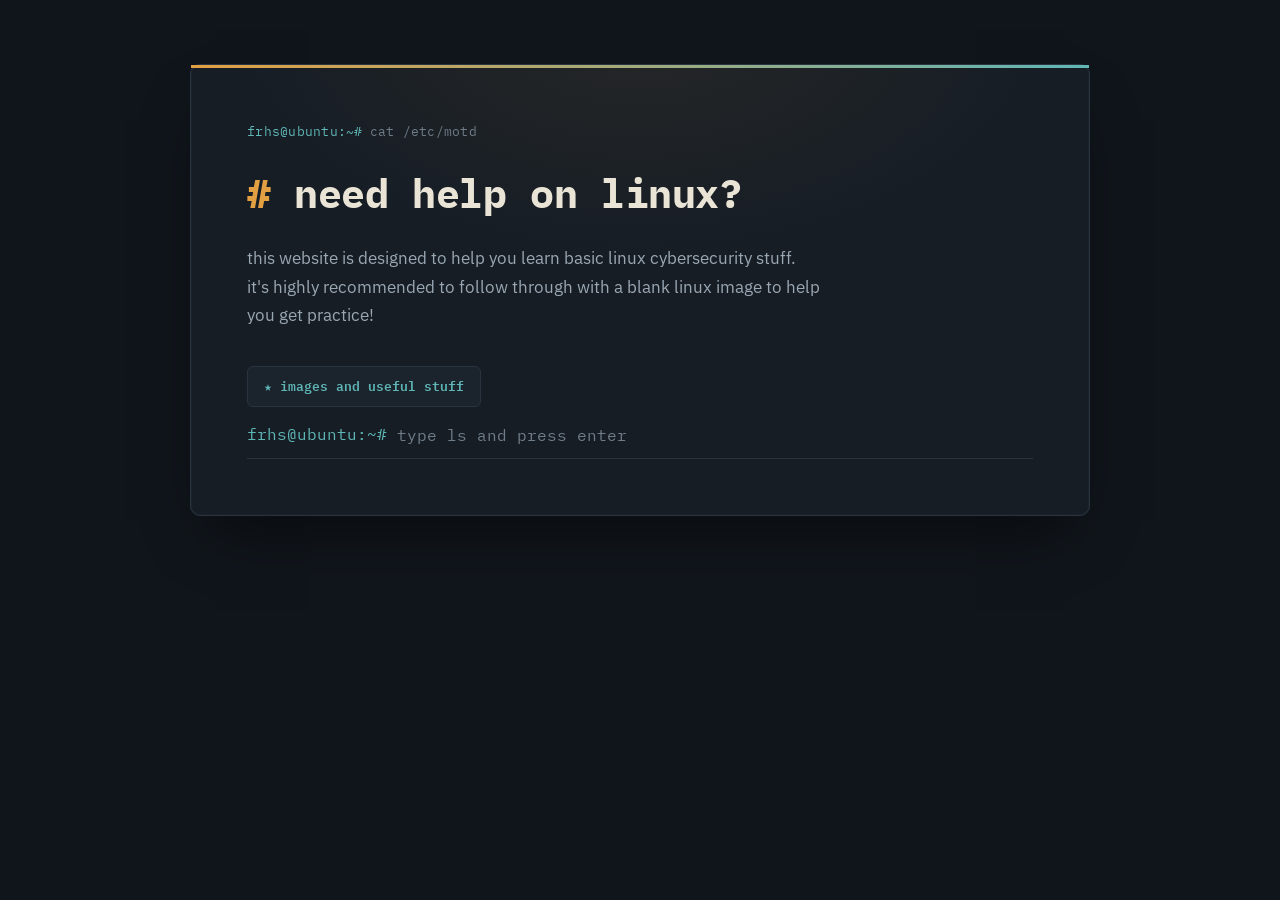
<file: index.html>
<!DOCTYPE html>
<html lang="en">
<head>
    <meta charset="UTF-8">
    <meta name="viewport" content="width=device-width, initial-scale=1.0">
    <title>need help on linux?</title>
    <link rel="stylesheet" href="styles.css">
</head>
<body>
    <p class="eyebrow"><span class="prompt-symbol">frhs@ubuntu:~#</span> cat /etc/motd </p>

    <h1>need help on linux?</h1>
    <h2>this website is designed to help you learn basic linux cybersecurity stuff. <br>it's highly recommended to follow through with a blank linux image to help you get practice!</h2>
    <a href="fun.html" style="
    display: inline-flex;
    align-items: center;
    gap: 8px;
    font-family: 'IBM Plex Mono', monospace;
    font-size: 0.82rem;
    font-weight: 600;
    color: #5fb6b6;
    background: #1b232c;
    border: 1px solid #2a3440;
    border-radius: 6px;
    padding: 9px 16px;
    text-decoration: none;
    transition: background 0.15s, border-color 0.15s;
" onmouseover="this.style.background='#222c37';this.style.borderColor='#5fb6b6';"
   onmouseout="this.style.background='#1b232c';this.style.borderColor='#2a3440';">
    ★ images and useful stuff
</a>

    <div id="terminal-log" class="terminal-log" role="log" aria-live="polite"></div>

    <div class="terminal-input">
        <span class="prompt-symbol">frhs@ubuntu:~#</span>
        <input
            type="text"
            id="cmd-input"
            class="cmd-input"
            autocomplete="off"
            autocapitalize="off"
            spellcheck="false"
            placeholder="type ls and press enter"
            aria-label="Terminal command input">
    </div>

    <noscript>
        <nav class="modules-locked">
            <a href="basics.html"><button>Basic Commands</button></a>
            <a href="users.html"><button>User Auditing</button></a>
            <a href="passwords.html"><button>Password Management</button></a>
            <a href="files.html"><button>Files</button></a>
            <a href="pas.html"><button>Programs and Services</button></a>
            <a href="ssh.html"><button>SSH Hardening</button></a>
            <a href="firewall.html"><button>Firewall</button></a>
            <a href="backdoors.html"><button>Backdoor Detection</button></a>
        </nav>
    </noscript>

    <script>
        (function () {
            var PROMPT = 'frhs@ubuntu:~# ';

            var input = document.getElementById('cmd-input');
            var log = document.getElementById('terminal-log');

            // Re-enable the terminal when returning via the browser's Back button
            window.addEventListener("pageshow", function (e) {
                if (e.persisted) {
                    input.disabled = false;
                    input.focus();
                }
            });

            var dirs = [
                { name: 'basics',    href: 'basics.html',    desc: 'Essential commands and navigation fundamentals' },
                { name: 'users',     href: 'users.html',     desc: 'Auditing accounts, groups, and permissions' },
                { name: 'passwords', href: 'passwords.html', desc: 'Password policy, hashing, and storage' },
                { name: 'files',     href: 'files.html',     desc: 'File types, permissions, and filesystem auditing' },
                { name: 'services',  href: 'pas.html',       desc: 'Programs and services running on the system' },
                { name: 'ssh',       href: 'ssh.html',       desc: 'Locking down remote access' },
                { name: 'firewall',  href: 'firewall.html',  desc: 'UFW, firewalld, ports, and traffic rules' },
                { name: 'backdoors', href: 'backdoors.html', desc: 'Detecting persistence and hidden access' }
            ];

            function addLine(text, className) {
                var p = document.createElement('p');
                p.className = 'log-line ' + className;
                p.textContent = text;
                log.appendChild(p);
                log.scrollTop = log.scrollHeight;
            }

            function addPlainListing() {
                var p = document.createElement('p');
                p.className = 'log-line log-line--ls';
                dirs.forEach(function (dir) {
                    var span = document.createElement('span');
                    span.className = 'dir-name';
                    span.textContent = dir.name + '/';
                    p.appendChild(span);
                });
                log.appendChild(p);
                log.scrollTop = log.scrollHeight;
            }

            function addDetailedListing() {
                addLine('total ' + dirs.length, 'log-line--info');
                dirs.forEach(function (dir) {
                    var p = document.createElement('p');
                    p.className = 'log-line log-line--dir';

                    var perm = document.createElement('span');
                    perm.className = 'dir-perm';
                    perm.textContent = 'drwxr-xr-x';

                    var name = document.createElement('span');
                    name.className = 'dir-name';
                    name.textContent = dir.name + '/';

                    var desc = document.createElement('span');
                    desc.className = 'dir-desc';
                    desc.textContent = dir.desc;

                    p.appendChild(perm);
                    p.appendChild(name);
                    p.appendChild(desc);
                    log.appendChild(p);
                });
                log.scrollTop = log.scrollHeight;
            }

            function findDir(name) {
                var clean = name.replace(/\/+$/, '').toLowerCase();
                for (var i = 0; i < dirs.length; i++) {
                    if (dirs[i].name === clean) return dirs[i];
                }
                return null;
            }

            var DIR_NAMES = dirs.map(function(d){ return d.name; });

            input.addEventListener('keydown', function (e) {
                if (e.key === 'Tab') {
                    e.preventDefault();
                    var val   = input.value;
                    var parts = val.split(/\s+/);
                    var cmd   = parts[0].toLowerCase();
                    var partial = parts.slice(1).join('');

                    if (parts.length === 1 && !val.endsWith(' ')) {
                        var cmds = ['ls', 'cd'];
                        var m = cmds.filter(function(c){ return c.startsWith(cmd); });
                        if (m.length === 1) input.value = m[0] + ' ';
                    } else if (cmd === 'cd') {
                        var m = DIR_NAMES.filter(function(d){ return d.startsWith(partial); });
                        if (m.length === 1) input.value = 'cd ' + m[0];
                    }
                    return;
                }
            });

            input.addEventListener('keydown', function (e) {
                if (e.key !== 'Enter') return;

                var raw = input.value.trim();
                if (raw === '') return;

                addLine(PROMPT + raw, 'log-line--cmd');
                input.value = '';

                var parts = raw.split(/\s+/);
                var cmd = parts[0].toLowerCase();
                var flags = parts.slice(1);

                var flagChars = flags.join('').replace(/-/g, '').toLowerCase();
                var wantsLong = flagChars.indexOf('l') !== -1;
                var wantsAll  = flagChars.indexOf('a') !== -1;

                if (cmd === 'ls') {
                    if (wantsLong) {
                        addDetailedListing();
                    } else {
                        addPlainListing();
                    }
                    if (wantsLong && wantsAll) {
                        addLine("# flag{s3cr3t}", 'log-line--easter');
                    }
                    input.placeholder = 'try: cd basics';

                } else if (cmd === 'cd') {
                    var target = flags.join(' ');
                    if (!target) {
                        addLine('cd: missing operand', 'log-line--error');
                    } else {
                        var dir = findDir(target);
                        if (dir) {
                            addLine('entering ' + dir.name + '/ ...', 'log-line--info');
                            input.disabled = true;
                            window.setTimeout(function () {
                                window.location.href = dir.href;
                            }, 450);
                        } else {
                            addLine('bash: cd: ' + target + ': No such file or directory', 'log-line--error');
                        }
                    }

                } else {
                    addLine('bash: ' + cmd + ': command not found', 'log-line--error');
                }
            });

            input.focus();
        })();
    </script>
</body>
</html>
</file>
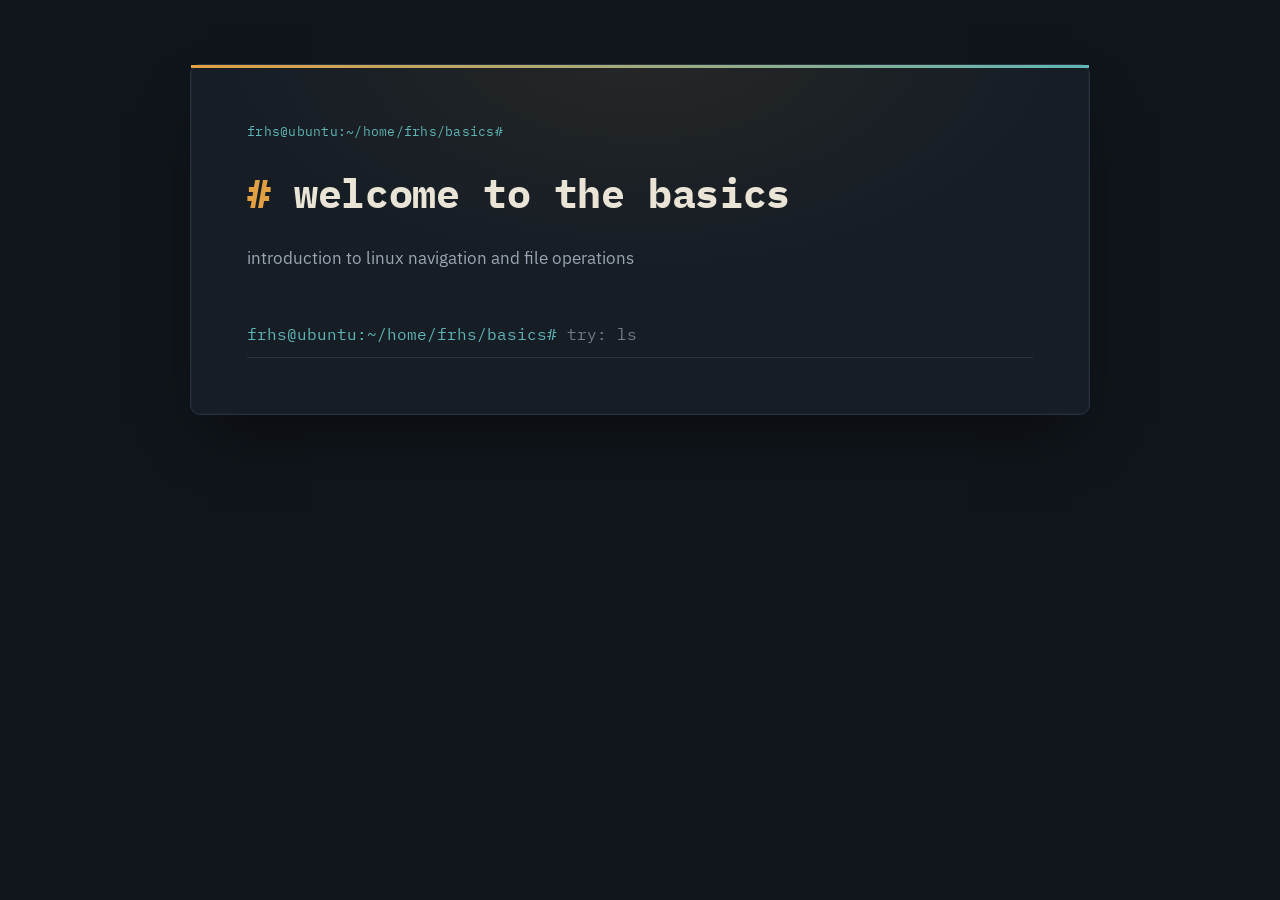
<file: basics.html>
<!DOCTYPE html>
<html lang="en">
<head>
    <meta charset="UTF-8">
    <meta name="viewport" content="width=device-width, initial-scale=1.0">
    <title>basics/ — need help on linux?</title>
    <link rel="stylesheet" href="styles.css">
    <style>
        .breadcrumb {
            font-family: var(--font-mono);
            font-size: 0.82rem;
            color: var(--text-dim);
            margin: 0 0 20px;
        }
        .breadcrumb .path { color: var(--accent-cyan); }

        .log-line--heading {
            color: var(--accent-amber-bright);
            font-weight: 700;
            font-size: 1rem;
            margin-top: 6px;
        }
        .log-line--body        { color: var(--text-secondary); padding-left: 2px; }
        .log-line--indent      { color: var(--text-secondary); padding-left: 20px; }
        .log-line--cmd-example { color: var(--accent-amber); padding-left: 20px; }
        .log-line--divider     { color: var(--border-strong); letter-spacing: 2px; }

        /* natural scroll */
        .terminal-log { margin-bottom: 12px; }

        .file-unread { color: var(--text-primary); }
        .file-read   { color: var(--text-dim); }
    </style>
</head>
<body>
    <p class="eyebrow">
        <span class="prompt-symbol">frhs@ubuntu:~/home/frhs/basics#</span>
    </p>

    <h1>welcome to the basics</h1>
    <h2>introduction to linux navigation and file operations</h2>

    <div id="terminal-log" class="terminal-log" role="log" aria-live="polite"></div>

    <div class="terminal-input" id="input-row">
        <span class="prompt-symbol">frhs@ubuntu:~/home/frhs/basics#</span>
        <input
            type="text"
            id="cmd-input"
            class="cmd-input"
            autocomplete="off"
            autocapitalize="off"
            spellcheck="false"
            placeholder="try: ls"
            aria-label="Terminal command input">
    </div>

    <div class="terminal-input" id="nav-hint" style="display:none">
        <span class="prompt-symbol">frhs@ubuntu:~/home/frhs/basics#</span>
        <input
            type="text"
            id="nav-input"
            class="cmd-input"
            autocomplete="off"
            autocapitalize="off"
            spellcheck="false"
            placeholder="cd .. to go back"
            aria-label="Navigation input">
    </div>

    <noscript>
        <p>Enable JavaScript to use the interactive terminal.</p>
        <a href="index.html"><button>Return to Homepage</button></a>
    </noscript>

    <script>
    (function () {
        /**
         * This function creates the pseudo-terminal function on the page. 
         */
        var PROMPT = 'frhs@ubuntu:~/home/frhs/basics# ';

        var input    = document.getElementById('cmd-input');
        var log      = document.getElementById('terminal-log');
        var hint     = document.getElementById('nav-hint');
        var inputRow = document.getElementById('input-row');

        var read = {
            'introduction.txt': false,
            'navigation.txt':   false,
            'fileops.txt':      false
        };

        var FILES     = Object.keys(read);
        var COMMANDS  = ['ls', 'cat', 'cd', 'pwd'];
        var CD_MAIN   = ['..', '~', '/home'];
        var CD_NAV    = ['..', '/home', '../passwords', '../users', '../ssh', '../services', '../backdoors'];

        // ── helpers ────────────────────────────────────────────────

        // cat jumps to new content
        function addLine(text, cls) {
            /**
             * This function defines the text in the files
             * @param {string} text - The text displayed on the line
             * @param {string} cls - Defines the style used on that line of text
             * @returns {string} - The text with the style. 
             */
            var p = document.createElement('p');
            p.className = 'log-line ' + (cls || '');
            p.textContent = text;
            log.appendChild(p);
            return p; // caller can use the returned node as a scroll anchor
        }

        function addBlank() {
            /**
             * This function creates a blank line in the file text
             * @returns {string} - a line with an empty string and empty style definition
             */
            return addLine('', ''); 
        }

        function scrollToEl(el) {
            requestAnimationFrame(function() {
                el.scrollIntoView({ behavior: 'smooth', block: 'start' });
            });
        }

        function updatePlaceholder() {
            /**
             * This function checks whether all the files in this 'directory' is read.
             * Will change it to $ cd .. if all files are read.
             * @returns {void}
             */
            var unread = FILES.filter(function(f){ return !read[f]; });
            input.placeholder = unread.length === 0
                ? 'all files read! cd .. to go back'
                : 'try: cat ' + unread[0];
        }

        // ── tab completion ─────────────────────────────────────────
        function tabComplete(inputEl, availableFiles, availableCd) {
            var val   = inputEl.value;
            var parts = val.split(/\s+/);
            var cmd   = parts[0].toLowerCase();

            if (parts.length === 1 && !val.endsWith(' ')) {
                var m = COMMANDS.filter(function(c){ return c.startsWith(cmd); });
                if (m.length === 1) inputEl.value = m[0] + ' ';
                return;
            }

            var partial = parts.slice(1).join(' ');

            if (cmd === 'cat') {
                var m = availableFiles.filter(function(f){ return f.startsWith(partial); });
                if (m.length === 1) inputEl.value = 'cat ' + m[0];
            } else if (cmd === 'cd') {
                var m = availableCd.filter(function(d){ return d.startsWith(partial); });
                if (m.length === 1) inputEl.value = 'cd ' + m[0];
            }
        }

        input.addEventListener('keydown', function(e) {
            if (e.key === 'Tab') {
                e.preventDefault();
                tabComplete(input, FILES, CD_MAIN);
            }
        });

        // ── ls ─────────────────────────────────────────────────────
        function doLs(args) {
            /**
             * This function executes the ls command in linux 
             * This function also includes common flags accompanied with this command
             * @example 'ls -l' 'ls -a' 'ls -la'
             * @returns {void}
             */
            var flagChars = args.join('').replace(/-/g,'').toLowerCase();
            var wantsLong = flagChars.indexOf('l') !== -1;
            var wantsAll  = flagChars.indexOf('a') !== -1;

            var files = [
                { name: 'introduction.txt', desc: 'an introduction to linux navigation and file operations' },
                { name: 'navigation.txt',   desc: 'ls, cd, pwd — filesystem navigation' },
                { name: 'fileops.txt',      desc: 'cat, nano, touch, mkdir, rm, cp, mv — file operations' }
            ];

            if (wantsLong) {
                /**
                 * If the user includes the -l flag in the command
                 * This will display all the file's permissions, name, and description of the file.
                 * This will not display hidden files
                 * @example drwxr-xr-x  basics/  Essential commands and navigation fundamentals
                 */
                addLine('total 3', 'log-line--info');
                files.forEach(function(f) {
                    var p = document.createElement('p');
                    p.className = 'log-line log-line--dir';

                    var perm = document.createElement('span');
                    perm.className = 'dir-perm';
                    perm.textContent = '-rw-r--r--';

                    var name = document.createElement('span');
                    name.className = 'dir-name ' + (read[f.name] ? 'file-read' : 'file-unread');
                    name.textContent = f.name;

                    var desc = document.createElement('span');
                    desc.className = 'dir-desc';
                    desc.textContent = f.desc;

                    p.appendChild(perm); p.appendChild(name); p.appendChild(desc);
                    log.appendChild(p);
                });
            } else {
                /**
                 * If the user includes no flags in the command
                 * This will not display hidden files
                 * This will not display all the file's permissions, name, and description of the file.
                 * @example basics/ ssh/ etc.
                 */
                var row = document.createElement('p');
                row.className = 'log-line log-line--ls';
                files.forEach(function(f) {
                    var span = document.createElement('span');
                    span.className = 'dir-name ' + (read[f.name] ? 'file-read' : 'file-unread');
                    span.textContent = f.name;
                    row.appendChild(span);
                });
                log.appendChild(row);
            }
            if (wantsLong && wantsAll) {
                /**
                 * If the user includes both the -l and -a flags in the command
                 * This will display all the file's permissions, name, and description of the file.
                 * This will  display hidden files
                 * @example drwxr-xr-x  basics/  Essential commands and navigation fundamentals
                 */
                addLine('# nice — -la shows hidden files and the permissions column!', 'log-line--easter');
            }

            // Updates the guide on the terminal prompt.
            updatePlaceholder();
        }

        // ── cat functions — each returns its anchor element ────────

        function catIntroduction() {
            /**
             * The contents of the introduction.txt file
             * This file contains some basic linux commands that users can use to manipulate files
             * @returns {string} introduction.txt
            */
            addBlank();
            var anchor = addLine('─── introduction.txt ─────────────────────────────────', 'log-line--divider');
            addBlank();
            addLine('THE BEGINNING', 'log-line--heading');
            addBlank();
            addLine('welcome to linux from the sky down....... here is what you need to know about learning linux for special cybersecurity competitions :)', 'log-line--body');
            addLine('most interactions will occur within a terminal, which is completely text-based.', 'log-line--body');
            addLine('inside the terminal, you will need to navigate the filesystem, organized into', 'log-line--body');
            addLine('directories (folders) and files within them.', 'log-line--body');
            addBlank();
            addLine('therefore, you will need to learn some basic commands to move around', 'log-line--body');
            addLine('and manipulate files.', 'log-line--body');
            addBlank();
            addLine('if you are reading this, you have already used the ls, cd, and cat commands!', 'log-line--body');
            addLine('ls is list, and it lists the contents of a directory.', 'log-line--cmd-example');
            addLine('cd is change directory, and it moves you into a different directory.', 'log-line--cmd-example');
            addLine('cat is concatenate, and it displays the contents of a file.', 'log-line--cmd-example');
            addBlank();
            addLine('try reading the other files in this directory to learn more!', 'log-line--body');
            addBlank();
            addLine('─── end of file ──────────────────────────────────────', 'log-line--divider');
            addBlank();
            return anchor;
        }

        function catNavigation() {
            /**
             * The contents of the navigation.txt file
             * This file contains some basic linux commands that users can use to navigate files.
             * @returns {string} navigation.txt
            */
            addBlank();
            var anchor = addLine('─── navigation.txt ───────────────────────────────────', 'log-line--divider');
            addBlank();
            addLine('FILESYSTEM NAVIGATION', 'log-line--heading');
            addLine('These commands will help you move around the filesystem!', 'log-line--body');
            addBlank();
            addLine('ls  — lists directory contents (files, other directories)', 'log-line--body');
            addLine('$ ls                      # list current directory', 'log-line--cmd-example');
            addLine('$ ls directory_path       # list a specified directory', 'log-line--cmd-example');
            addLine('$ ls -la                  # more information and HIDDEN files', 'log-line--cmd-example');
            addLine('  hidden files start with a dot, eg. .bashrc', 'log-line--indent');
            addLine('  permissions look like: -rwxr-xr-x (more on this later!)', 'log-line--indent');
            addBlank();
            addLine('cd  — change directory', 'log-line--body');
            addLine('$ cd directory_path       # go to a directory', 'log-line--cmd-example');
            addLine('$ cd ..                   # go up one level (backwards)', 'log-line--cmd-example');
            addLine('$ cd ~                    # go to your home directory', 'log-line--cmd-example');
            addBlank();
            addLine('  a path shows the location of a file or directory.', 'log-line--indent');
            addLine('  example full path:  /home/user/documents', 'log-line--indent');
            addLine('  in this example, documents is inside user, which is inside home.', 'log-line--indent');
            addLine('  if you are already in /home/user, you can just type: cd documents', 'log-line--indent');
            addBlank();
            addLine('pwd — print working directory', 'log-line--body');
            addLine('$ pwd                     # shows your current location', 'log-line--cmd-example');
            addBlank();
            addLine('─── end of file ──────────────────────────────────────', 'log-line--divider');
            addBlank();
            return anchor;
        }

        function catFileops() {
            /**
             * The contents of the fileops.txt file
             * This file contains some basic linux commands that users can use to manipulate files
             * @returns {string} fileops.txt
            */
            addBlank();
            var anchor = addLine('─── fileops.txt ──────────────────────────────────────', 'log-line--divider');
            addBlank();
            addLine('FILE OPERATIONS', 'log-line--heading');
            addBlank();
            addLine('cat  — display file contents', 'log-line--body');
            addLine('$ cat file.txt', 'log-line--cmd-example');
            addBlank();
            addLine('nano — basic text editor--important for modifying files!  (vim is another option)', 'log-line--body');
            addLine('$ nano file.txt', 'log-line--cmd-example');
            addLine('  ctrl+o to save, ctrl+x to exit, ctrl+k to cut an entire line', 'log-line--indent');
            addBlank();
            addLine('touch — create an empty file', 'log-line--body');
            addLine('$ touch file.txt', 'log-line--cmd-example');
            addBlank();
            addLine('rm  — remove a file or directory', 'log-line--body');
            addLine('$ rm file.txt             # delete a file', 'log-line--cmd-example');
            addLine('$ rm -r directory_name    # delete a directory and its contents', 'log-line--cmd-example');
            addLine('  warning: rm is permanent, there is no trash!', 'log-line--indent');
            addBlank();
            addLine('cp  — copy a file or directory--useful for creating backups', 'log-line--body');
            addLine('$ cp source destination', 'log-line--cmd-example');
            addLine('$ cp -r source_dir dest_dir', 'log-line--cmd-example');
            addBlank();
            addLine('mv  — move or rename a file', 'log-line--body');
            addLine('$ mv source destination   # move', 'log-line--cmd-example');
            addLine('$ mv old.txt new.txt      # rename', 'log-line--cmd-example');
            addBlank();
            addLine('─── end of file ──────────────────────────────────────', 'log-line--divider');
            addBlank();
            return anchor;
        }

        // ── cat dispatcher ─────────────────────────────────────────
        function doCat(target) {
            /**
             * This function displays the target file
             * @param {string} target - The string following the cat command, the file
             * @returns {void}
             */
            var anchor;
            if (target === 'introduction.txt') {
                anchor = catIntroduction();
                read['introduction.txt'] = true;
            } else if (target === 'navigation.txt') {
                anchor = catNavigation();
                read['navigation.txt'] = true;
            } else if (target === 'fileops.txt') {
                anchor = catFileops();
                read['fileops.txt'] = true;
            } else {
                addLine('cat: ' + target + ': No such file or directory', 'log-line--error');
                return;
            }

            // scroll is handled by the parent input handler via anchorIndex
            updatePlaceholder();

            if (FILES.every(function(f){ return read[f]; })) {
                inputRow.style.display = 'none';
                hint.style.display = 'flex';
                document.getElementById('nav-input').focus();
            }
        }

        // ── main input handler ─────────────────────────────────────
        input.addEventListener('keydown', function(e) {
            if (e.key !== 'Enter') return;
            var raw = input.value.trim();
            if (raw === '') return;

            addLine(PROMPT + raw, 'log-line--cmd');
            input.value = '';

            // snapshot child count before any output is added — whatever
            // lands at this index is the first new line, and we scroll to it
            var anchorIndex = log.children.length;

            var parts = raw.split(/\s+/);
            var cmd   = parts[0].toLowerCase();
            var args  = parts.slice(1);

            if (cmd === 'ls') {
                doLs(args);
            } else if (cmd === 'cat') {
                if (!args[0]) {
                    addLine('cat: missing operand', 'log-line--error');
                } else {
                    doCat(args[0].toLowerCase());
                }
            } else if (cmd === 'cd') {
                var target = args.join('');
                if (!target || target === '..' || target === '~' || target === '/home') {
                    window.location.href = 'index.html';
                } else {
                    addLine('bash: cd: ' + target + ': No such file or directory', 'log-line--error');
                }
            } else if (cmd === 'pwd') {
                addLine('/home/frhs/basics', 'log-line--info');
            } else {
                addLine('bash: ' + cmd + ': command not found', 'log-line--error');
            }

            var anchor = log.children[anchorIndex];
            if (anchor) scrollToEl(anchor);
        });

        // ── nav input ──────────────────────────────────────────────
        var navInput = document.getElementById('nav-input');

        navInput.addEventListener('keydown', function(e) {
            if (e.key === 'Tab') {
                e.preventDefault();
                tabComplete(navInput, FILES, CD_NAV);
                return;
            }
            if (e.key !== 'Enter') return;
            var raw = navInput.value.trim();
            if (raw === '') return;

            addLine(PROMPT + raw, 'log-line--cmd');
            navInput.value = '';

            var anchorIndex = log.children.length;

            var parts = raw.split(/\s+/);
            var cmd   = parts[0].toLowerCase();
            var args  = parts.slice(1);

            if (cmd === 'ls') {
                doLs(args);
            } else if (cmd === 'pwd') {
                addLine('/home/frhs/basics', 'log-line--info');
            } else if (cmd === 'cd') {
                var target = args.join('');
                var routes = {
                    '..':           'index.html',
                    '~':            'index.html',
                    '/home':        'index.html',
                    '../passwords': 'passwords.html',
                    '../users':     'users.html',
                    '../ssh':       'ssh.html',
                    '../services':  'pas.html',
                    '../backdoors': 'backdoors.html'
                };
                if (routes[target]) {
                    addLine('leaving basics/ ...', 'log-line--info');
                    navInput.disabled = true;
                    setTimeout(function(){ window.location.href = routes[target]; }, 400);
                } else {
                    addLine('bash: cd: ' + target + ': No such file or directory', 'log-line--error');
                }
            } else {
                addLine('bash: ' + cmd + ': command not found', 'log-line--error');
            }

            var anchor = log.children[anchorIndex];
            if (anchor) scrollToEl(anchor);
        });

        input.focus();
    })();
    </script>
</body>
</html>
</file>
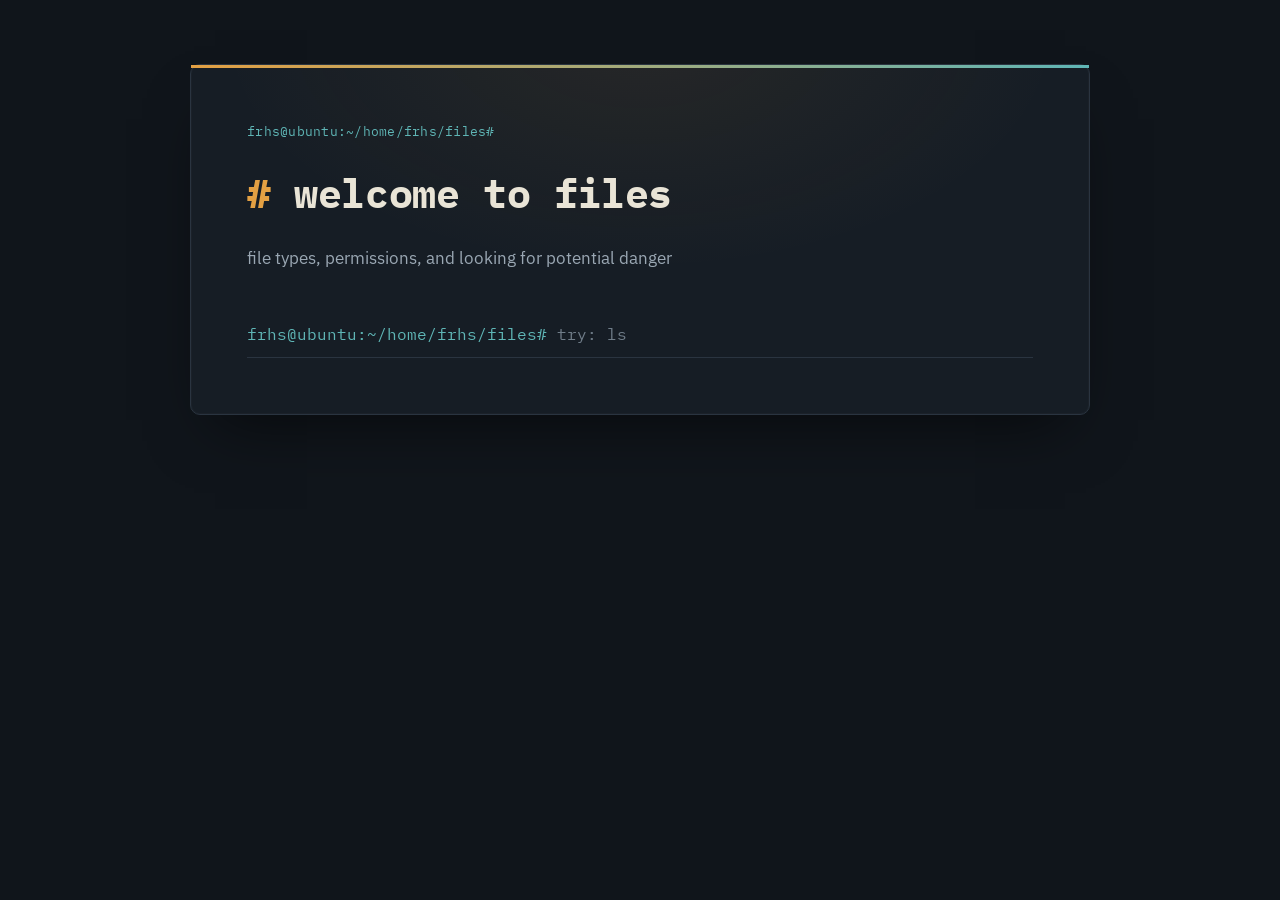
<file: files.html>
<!DOCTYPE html>
<html lang="en">
<head>
    <meta charset="UTF-8">
    <meta name="viewport" content="width=device-width, initial-scale=1.0">
    <title>files/ — need help on linux?</title>
    <link rel="stylesheet" href="styles.css">
    <style>
        .log-line--heading {
            color: var(--accent-amber-bright);
            font-weight: 700;
            font-size: 1rem;
            margin-top: 6px;
        }
        .log-line--body        { color: var(--text-secondary); padding-left: 2px; }
        .log-line--indent      { color: var(--text-secondary); padding-left: 20px; }
        .log-line--cmd-example { color: var(--accent-amber); padding-left: 20px; }
        .log-line--divider     { color: var(--border-strong); letter-spacing: 2px; }
        .terminal-log          { margin-bottom: 12px; }
        .file-unread           { color: var(--text-primary); }
        .file-read             { color: var(--text-dim); }
    </style>
</head>
<body>
    <p class="eyebrow">
        <span class="prompt-symbol">frhs@ubuntu:~/home/frhs/files#</span>
    </p>

    <h1>welcome to files</h1>
    <h2>file types, permissions, and looking for potential danger</h2>

    <div id="terminal-log" class="terminal-log" role="log" aria-live="polite"></div>

    <div class="terminal-input" id="input-row">
        <span class="prompt-symbol">frhs@ubuntu:~/home/frhs/files#</span>
        <input type="text" id="cmd-input" class="cmd-input"
            autocomplete="off" autocapitalize="off" spellcheck="false"
            placeholder="try: ls" aria-label="Terminal command input">
    </div>

    <div class="terminal-input" id="nav-hint" style="display:none">
        <span class="prompt-symbol">frhs@ubuntu:~/home/frhs/files#</span>
        <input type="text" id="nav-input" class="cmd-input"
            autocomplete="off" autocapitalize="off" spellcheck="false"
            placeholder="cd .. to go back" aria-label="Navigation input">
    </div>

    <noscript>
        <p>Enable JavaScript to use the interactive terminal.</p>
        <a href="index.html"><button>Return to Homepage</button></a>
    </noscript>

    <script>
    (function () {
        var PROMPT = 'frhs@ubuntu:~/home/frhs/files# ';
        var input    = document.getElementById('cmd-input');
        var log      = document.getElementById('terminal-log');
        var hint     = document.getElementById('nav-hint');
        var inputRow = document.getElementById('input-row');

        var read = {
            'introduction.txt':  false,
            'permissions.txt':   false,
            'permissions2.txt':  false,
            'commands.txt':      false
        };

        var FILES    = Object.keys(read);
        var COMMANDS = ['ls', 'cat', 'cd', 'pwd'];
        var CD_MAIN  = ['..', '~', '/home'];
        var CD_NAV   = ['..', '/home', '../basics', '../passwords', '../users', '../ssh', '../services', '../backdoors'];

        function addLine(text, cls) {
            var p = document.createElement('p');
            p.className = 'log-line ' + (cls || '');
            p.textContent = text;
            log.appendChild(p);
            return p;
        }
        function addBlank() { return addLine('', ''); }
        function scrollToEl(el) {
            requestAnimationFrame(function() {
                el.scrollIntoView({ behavior: 'smooth', block: 'start' });
            });
        }
        function updatePlaceholder() {
            var unread = FILES.filter(function(f){ return !read[f]; });
            input.placeholder = unread.length === 0
                ? 'all files read! cd .. to go back'
                : 'try: cat ' + unread[0];
        }

        function tabComplete(inputEl, availableFiles, availableCd) {
            var val = inputEl.value, parts = val.split(/\s+/), cmd = parts[0].toLowerCase();
            if (parts.length === 1 && !val.endsWith(' ')) {
                var m = COMMANDS.filter(function(c){ return c.startsWith(cmd); });
                if (m.length === 1) { inputEl.value = m[0] + ' '; return; }
                return;
            }
            var partial = parts.slice(1).join(' ');
            if (cmd === 'cat') {
                var m = availableFiles.filter(function(f){ return f.startsWith(partial); });
                if (m.length === 1) inputEl.value = 'cat ' + m[0];
            } else if (cmd === 'cd') {
                var m = availableCd.filter(function(d){ return d.startsWith(partial); });
                if (m.length === 1) inputEl.value = 'cd ' + m[0];
            }
        }

        input.addEventListener('keydown', function(e) {
            if (e.key === 'Tab') { e.preventDefault(); tabComplete(input, FILES, CD_MAIN); }
        });

        function doLs(args) {
            var fc = args.join('').replace(/-/g,'').toLowerCase();
            var wantsLong = fc.indexOf('l') !== -1, wantsAll = fc.indexOf('a') !== -1;
            var files = [
                { name: 'introduction.txt',  desc: 'file types and why they matter' },
                { name: 'permissions.txt',   desc: 'chmod, chown, and reading permission strings' },
                { name: 'permissions2.txt',  desc: 'suid, sgid, sticky bit, and dangerous executables' },
                { name: 'commands.txt',      desc: 'searching and auditing' }
            ];
            if (wantsLong) {
                addLine('total ' + files.length, 'log-line--info');
                files.forEach(function(f) {
                    var p = document.createElement('p'); p.className = 'log-line log-line--dir';
                    var perm = document.createElement('span'); perm.className = 'dir-perm'; perm.textContent = '-rw-r--r--';
                    var name = document.createElement('span'); name.className = 'dir-name ' + (read[f.name] ? 'file-read' : 'file-unread'); name.textContent = f.name;
                    var desc = document.createElement('span'); desc.className = 'dir-desc'; desc.textContent = f.desc;
                    p.appendChild(perm); p.appendChild(name); p.appendChild(desc); log.appendChild(p);
                });
            } else {
                var row = document.createElement('p'); row.className = 'log-line log-line--ls';
                files.forEach(function(f) {
                    var span = document.createElement('span');
                    span.className = 'dir-name ' + (read[f.name] ? 'file-read' : 'file-unread');
                    span.textContent = f.name; row.appendChild(span);
                });
                log.appendChild(row);
            }
            if (wantsLong && wantsAll) addLine('# ls -la shows permission strings — useful on this module!', 'log-line--easter');
            updatePlaceholder();
        }

        // ── cat functions ──────────────────────────────────────────

        function catIntroduction() {
            addBlank();
            var anchor = addLine('─── introduction.txt ─────────────────────────────────', 'log-line--divider');
            addBlank();
            addLine('FILES ON LINUX', 'log-line--heading');
            addBlank();
            addLine('on linux, almost everything is a file — devices, processes, sockets, and configs', 'log-line--body');
            addLine('all live as files somewhere in the filesystem. understanding what you are looking', 'log-line--body');
            addLine('at is the first step to knowing whether it belongs there.', 'log-line--body');
            addBlank();
            addLine('COMMON FILE TYPES', 'log-line--heading');
            addBlank();
            addLine('text files (.txt, .log, .conf, .cfg, .ini)', 'log-line--body');
            addLine('  — human-readable, store settings, logs, and data', 'log-line--indent');
            addLine('  — dangerous if they contain hardcoded passwords or private keys', 'log-line--indent');
            addLine('  — example: /etc/passwd, /etc/ssh/sshd_config, ~/.bash_history', 'log-line--indent');
            addBlank();
            addLine('config files (.conf, .cfg, .ini, .yaml, .json, .xml)', 'log-line--body');
            addLine('  — control how applications and services behave', 'log-line--indent');
            addLine('  — misconfigured files are one of the top attack vectors', 'log-line--indent');
            addLine('  — live mostly in /etc/ and application home directories', 'log-line--indent');
            addBlank();
            addLine('shell scripts (.sh, .bash)', 'log-line--body');
            addLine('  — scripts that run shell commands, often automated via cron', 'log-line--indent');
            addLine('  — if world-writable, an attacker can inject commands, running them as an admin', 'log-line--indent');
            addLine('  — to check for these, run:', 'log-line--indent');
            addLine('$   find / -name "*.sh" -perm -o+w 2>/dev/null', 'log-line--cmd-example');
            addLine(' you can switch out the .sh for other extensions as well.', 'log-line--indent');
            addBlank();
            addLine('binary/executable files (no extension, or .elf)', 'log-line--body');
            addLine('  — compiled programs that run directly', 'log-line--indent');
            addLine('  — a malicious binary can often be dropped in /tmp or /dev/shm', 'log-line--indent');
            addLine('  — SUID binaries run as their owner (often root) regardless of who runs them', 'log-line--indent');
            addBlank();
            addLine('shared libraries (.so)', 'log-line--body');
            addLine('  — code shared between programs, loaded at runtime', 'log-line--indent');
            addLine('  — a malicious .so injected via LD_PRELOAD can hijack any program', 'log-line--indent');
            addLine(' remember to check /etc/ld.so.preload for unexpected entries!', 'log-line--indent');
            addBlank();
            addLine('media files (.mp3, .mp4, .jpg, .png)', 'log-line--body');
            addLine('  — generally harmless, but always remove these in competition!', 'log-line--indent');
            addLine('  — often found in home directories', 'log-line--indent');
            addBlank();
            addLine('hidden files (anything starting with a dot)', 'log-line--body');
            addLine('  — not shown by plain ls — only visible with ls -la', 'log-line--indent');
            addLine('  — remember to always use ls -la to spot strange hidden files!', 'log-line--indent');
            addBlank();
            addLine('KEY DIRECTORIES TO KNOW', 'log-line--heading');
            addBlank();
            addLine('  /etc/         — system-wide config files (passwd, shadow, ssh, pam, cron)', 'log-line--cmd-example');
            addLine('  /var/log/     — system and application logs', 'log-line--cmd-example');
            addLine('  /tmp/         — temporary files, world-writable, cleared on reboot', 'log-line--cmd-example');
            addLine('  /dev/shm/     — shared memory filesystem, also world-writable', 'log-line--cmd-example');
            addLine('  /home/        — user home directories', 'log-line--cmd-example');
            addLine('  /root/        — root\'s home directory', 'log-line--cmd-example');
            addLine('  /usr/bin/     — standard user programs', 'log-line--cmd-example');
            addLine('  /usr/local/   — locally installed software', 'log-line--cmd-example');
            addLine('  /opt/         — optional/third-party software', 'log-line--cmd-example');
            addLine('  /proc/        — virtual filesystem exposing running process info', 'log-line--cmd-example');
            addBlank();
            addLine('─── end of file ──────────────────────────────────────', 'log-line--divider');
            addBlank();
            return anchor;
        }

        function catPermissions() {
            addBlank();
            var anchor = addLine('─── permissions.txt ──────────────────────────────────', 'log-line--divider');
            addBlank();
            addLine('READING PERMISSION STRINGS', 'log-line--heading');
            addBlank();
            addLine('every file and directory has a permission string visible in ls -la output:', 'log-line--body');
            addLine('  -rwxr-xr--  1  root  root  4096  jan 1  file.sh', 'log-line--cmd-example');
            addBlank();
            addLine('the permission string has 10 characters:', 'log-line--body');
            addLine('  position 1:    file type  (- = file, d = directory, l = symlink)', 'log-line--indent');
            addLine('  positions 2-4: owner permissions  (r = read, w = write, x = execute)', 'log-line--indent');
            addLine('  positions 5-7: group permissions', 'log-line--indent');
            addLine('  positions 8-10: other (everyone else) permissions', 'log-line--indent');
            addBlank();
            addLine('example breakdown:  -rwxr-xr--', 'log-line--body');
            addLine('  -   = regular file', 'log-line--indent');
            addLine('  rwx = owner can read, write, and execute', 'log-line--indent');
            addLine('  r-x = group can read and execute, but not write', 'log-line--indent');
            addLine('  r-- = everyone else can only read', 'log-line--indent');
            addBlank();
            addLine('OCTAL NOTATION', 'log-line--heading');
            addBlank();
            addLine('permissions can also be expressed as a 3-digit number:', 'log-line--body');
            addLine('  r = 4,  w = 2,  x = 1  — add them up for each group', 'log-line--indent');
            addLine('  rwx = 4+2+1 = 7', 'log-line--indent');
            addLine('  r-x = 4+0+1 = 5', 'log-line--indent');
            addLine('  r-- = 4+0+0 = 4', 'log-line--indent');
            addLine('  so -rwxr-xr-- = 754', 'log-line--indent');
            addBlank();
            addLine('common permission values:', 'log-line--body');
            addLine('  755  — owner full, group+others read/execute  (typical for executables)', 'log-line--cmd-example');
            addLine('  644  — owner read/write, group+others read only  (typical for config files)', 'log-line--cmd-example');
            addLine('  600  — owner read/write only, nobody else  (private keys, shadow)', 'log-line--cmd-example');
            addLine('  700  — owner full, nobody else  (private directories)', 'log-line--cmd-example');
            addLine('  777  — everyone full access  (dangerous)', 'log-line--cmd-example');
            addBlank();
            addLine('CHMOD — CHANGING PERMISSIONS', 'log-line--heading');
            addBlank();
            addLine('$ chmod 644 file.txt          # set exact permissions with octal', 'log-line--cmd-example');
            addLine('$ chmod u+x script.sh         # add execute for the owner (u)', 'log-line--cmd-example');
            addLine('$ chmod o-w file.txt          # remove write from others (o)', 'log-line--cmd-example');
            addLine('$ chmod g=r file.txt          # set group to read-only exactly', 'log-line--cmd-example');
            addLine('$ chmod -R 755 directory/     # apply recursively to a directory (everything inside)', 'log-line--cmd-example');
            addBlank();
            addLine('  u = user/owner,  g = group,  o = others,  a = all three', 'log-line--indent');
            addLine('  + = add permission,  - = remove,  = = set exactly', 'log-line--indent');
            addBlank();
            addLine('CHOWN — CHANGING OWNERSHIP', 'log-line--heading');
            addBlank();
            addLine('$ sudo chown root file.txt          # change owner to root', 'log-line--cmd-example');
            addLine('$ sudo chown root:root file.txt     # change owner AND group', 'log-line--cmd-example');
            addLine('$ sudo chown -R user:group dir/     # apply recursively', 'log-line--cmd-example');
            addBlank();
            addLine('IMPORTANT PERMISSIONS TO KNOW', 'log-line--heading');
            addBlank();
            addLine('  /etc/passwd      644   root:root   (world-readable, not writable)', 'log-line--cmd-example');
            addLine('  /etc/shadow      640   root:shadow (root read/write, shadow group read)', 'log-line--cmd-example');
            addLine('  /etc/sudoers     440   root:root   (read-only even for root, use visudo)', 'log-line--cmd-example');
            addLine('  /etc/ssh/sshd_config  600  root:root  (only root should read/write)', 'log-line--cmd-example');
            addLine('  ~/.ssh/          700   user:user   (private directory)', 'log-line--cmd-example');
            addLine('  ~/.ssh/authorized_keys  600  user:user', 'log-line--cmd-example');
            addLine('  /etc/            755   root:root   (world-readable dirs are normal here)', 'log-line--cmd-example');
            addLine('  /tmp/            1777  root:root   (world-writable, sticky bit set)', 'log-line--cmd-example');
            addBlank();
            addLine('if any of these are wrong, fix them with chmod/chown. mismatched permissions', 'log-line--body');
            addLine('on sensitive files are a common competition finding.', 'log-line--body');
            addLine('you can automate the process by pasting in the correct chmod commands.', 'log-line--body');
            addBlank();
            addLine('─── end of file ──────────────────────────────────────', 'log-line--divider');
            addBlank();
            return anchor;
        }

        function catPermissions2() {
            addBlank();
            var anchor = addLine('─── permissions2.txt ─────────────────────────────────', 'log-line--divider');
            addBlank();
            addLine('SPECIAL PERMISSION BITS', 'log-line--heading');
            addBlank();
            addLine('beyond rwx, linux has three special permission bits worth knowing:', 'log-line--body');
            addBlank();
            addLine('SUID — Set User ID  (octal 4000)', 'log-line--heading');
            addBlank();
            addLine('when set on an executable, it runs as the file\'s OWNER, not the user who ran it.', 'log-line--body');
            addLine('if the owner is root, that means ANY user running the file gets root privileges', 'log-line--body');
            addLine('for the duration of that program\'s execution.', 'log-line--body');
            addBlank();
            addLine('it shows up in ls -la as an s in the owner execute position:', 'log-line--body');
            addLine('  -rwsr-xr-x  root  root  /usr/bin/passwd', 'log-line--cmd-example');
            addLine('  the s where x was = SUID is set', 'log-line--indent');
            addLine('  a capital S means SUID is set but execute is NOT — almost always a mistake', 'log-line--indent');
            addBlank();
            addLine('legitimate SUID binaries (these should exist):', 'log-line--body');
            addLine('  /usr/bin/passwd    — needs root to write to /etc/shadow', 'log-line--indent');
            addLine('  /usr/bin/sudo      — needs root to run commands as root', 'log-line--indent');
            addLine('  /usr/bin/su        — needs root to switch users', 'log-line--indent');
            addLine('  /usr/bin/mount     — needs root to mount filesystems', 'log-line--indent');
            addBlank();
            addLine('dangerous SUID binaries (these should NOT have SUID):', 'log-line--body');
            addLine('  bash, sh, python, perl, vim, nano, find, cp, mv, cat, less, more', 'log-line--indent');
            addLine('  many of these can be abused to gain elevated privileges if marked SUID.', 'log-line--indent');
            addBlank();
            addLine('how to find all SUID files:', 'log-line--body');
            addLine('$ find / -perm -4000 -type f 2>/dev/null', 'log-line--cmd-example');
            addBlank();
            addLine('how to remove SUID from a file:', 'log-line--body');
            addLine('$ sudo chmod u-s /path/to/file', 'log-line--cmd-example');
            addBlank();
            addLine('SGID — Set Group ID  (octal 2000)', 'log-line--heading');
            addBlank();
            addLine('similar to SUID, but for groups. files created inside an SGID directory', 'log-line--body');
            addLine('inherit the directory\'s group, not the creating user\'s group.', 'log-line--body');
            addLine('on executables, it runs as the file\'s group.', 'log-line--body');
            addBlank();
            addLine('shows up as s in the group execute position:', 'log-line--body');
            addLine('  -rwxr-sr-x  root  shadow  /usr/sbin/unix_chkpwd', 'log-line--cmd-example');
            addBlank();
            addLine('how to find all SGID files:', 'log-line--body');
            addLine('$ find / -perm -2000 -type f 2>/dev/null', 'log-line--cmd-example');
            addBlank();
            addLine('STICKY BIT  (octal 1000)', 'log-line--heading');
            addBlank();
            addLine('when set on a directory, only the file\'s owner (or root) can delete or rename', 'log-line--body');
            addLine('files inside it, even if the directory is world-writable.', 'log-line--body');
            addBlank();
            addLine('shows up as t in the others execute position:', 'log-line--body');
            addLine('  drwxrwxrwt  root  root  /tmp', 'log-line--cmd-example');
            addLine('  /tmp is the classic example — world-writable but sticky', 'log-line--indent');
            addLine('  without the sticky bit, any user could delete other users\' files in /tmp', 'log-line--indent');
            addBlank();
            addLine('WORLD-WRITABLE FILES', 'log-line--heading');
            addBlank();
            addLine('a world-writable file can be modified by ANY user on the system.', 'log-line--body');
            addLine('this is almost never intentional outside of /tmp and /dev/shm.', 'log-line--body');
            addBlank();
            addLine('why it\'s dangerous:', 'log-line--body');
            addLine('  — a world-writable script run by root = any user can inject commands', 'log-line--indent');
            addLine('  — a world-writable config file = any user can change app behavior', 'log-line--indent');
            addLine('  — world-writable /etc/passwd = any user can add a root account', 'log-line--indent');
            addBlank();
            addLine('how to find world-writable files (excluding /proc and /sys):', 'log-line--body');
            addLine('$ find / -perm -o+w -not -path "/proc/*" -not -path "/sys/*" 2>/dev/null', 'log-line--cmd-example');
            addBlank();
            addLine('how to fix a world-writable file:', 'log-line--body');
            addLine('$ sudo chmod o-w /path/to/file', 'log-line--cmd-example');
            addBlank();
            addLine('─── end of file ──────────────────────────────────────', 'log-line--divider');
            addBlank();
            return anchor;
        }

        function catCommands() {
            addBlank();
            var anchor = addLine('─── commands.txt ─────────────────────────────────────', 'log-line--divider');
            addBlank();
            addLine('FILESYSTEM COMMANDS AND TOOLS', 'log-line--heading');
            addBlank();
            addLine('TREE — visualize directory structure', 'log-line--heading');
            addBlank();
            addLine('$ tree                          # show current directory as a tree', 'log-line--cmd-example');
            addLine('$ tree /etc                     # show /etc as a tree', 'log-line--cmd-example');
            addLine('$ tree -a                       # include hidden files', 'log-line--cmd-example');
            addLine('$ sudo apt install tree         # install tree if not present', 'log-line--cmd-example');
            addBlank();
            addLine('FIND — search for files by any attribute', 'log-line--heading');
            addBlank();
            addLine('basic syntax:  find [where] [what] [action]', 'log-line--body');
            addLine('$ find / -name "filename"       # find by exact name', 'log-line--cmd-example');
            addLine('$ find / -name "*.sh"           # find by pattern (all shell scripts)', 'log-line--cmd-example');
            addLine('$ find /home -name "*.mp3"      # find mp3 files in /home', 'log-line--cmd-example');
            addLine('$ find / -name "*.mp3" -o -name "*.mp4" 2>/dev/null   # mp3 OR mp4', 'log-line--cmd-example');
            addBlank();
            addLine('find by permissions:', 'log-line--body');
            addLine('$ find / -perm -4000 2>/dev/null               # all SUID files', 'log-line--cmd-example');
            addLine('$ find / -perm -2000 2>/dev/null               # all SGID files', 'log-line--cmd-example');
            addLine('$ find / -perm -o+w 2>/dev/null                # world-writable files', 'log-line--cmd-example');
            addLine('$ find / -perm 777 2>/dev/null                 # exactly 777', 'log-line--cmd-example');
            addBlank();
            addLine('find by owner:', 'log-line--body');
            addLine('$ find / -user root 2>/dev/null                # files owned by root', 'log-line--cmd-example');
            addLine('$ find / -nouser 2>/dev/null                   # files with no valid owner (suspicious)', 'log-line--cmd-example');
            addBlank();
            addLine('find by size:', 'log-line--body');
            addLine('$ find / -size +100M 2>/dev/null               # files larger than 100MB', 'log-line--cmd-example');
            addLine('$ find / -size +1M -name "*.txt" 2>/dev/null   # large text files', 'log-line--cmd-example');
            addLine('  size units: c=bytes, k=kilobytes, M=megabytes, G=gigabytes', 'log-line--indent');
            addLine('  + means greater than, - means less than, no sign means exactly', 'log-line--indent');
            addBlank();
            addLine('find by time (useful for spotting recently changed files):', 'log-line--body');
            addLine('$ find / -mmin -60 2>/dev/null                 # modified in last 60 minutes', 'log-line--cmd-example');
            addLine('$ find / -mtime -1 2>/dev/null                 # modified in last 24 hours', 'log-line--cmd-example');
            addLine('$ find /etc -mtime -7 2>/dev/null              # config files changed in last week', 'log-line--cmd-example');
            addBlank();
            addLine('find by type:', 'log-line--body');
            addLine('$ find / -type f 2>/dev/null                   # regular files only', 'log-line--cmd-example');
            addLine('$ find / -type d 2>/dev/null                   # directories only', 'log-line--cmd-example');
            addLine('$ find / -type l 2>/dev/null                   # symlinks only', 'log-line--cmd-example');
            addBlank();
            addLine('GREP — search inside file contents', 'log-line--heading');
            addBlank();
            addLine('$ grep "password" /etc/ssh/sshd_config         # find a word in one file', 'log-line--cmd-example');
            addLine('$ grep -i "password" file.txt                  # case-insensitive', 'log-line--cmd-example');
            addLine('$ grep -r "password" /etc/                     # search recursively in /etc', 'log-line--cmd-example');
            addLine('$ grep -rn "password" /etc/                    # same, with line numbers', 'log-line--cmd-example');
            addLine('$ grep -rl "password" /etc/                    # just print filenames, not lines', 'log-line--cmd-example');
            addLine('$ grep -v "^#" /etc/ssh/sshd_config            # skip comment lines (lines starting with #)', 'log-line--cmd-example');
            addLine('$ grep "PASS" /etc/login.defs                  # find password policy settings', 'log-line--cmd-example');
            addBlank();
            addLine('useful grep for competition:', 'log-line--body');
            addLine('$ grep -rn "password" /home/ 2>/dev/null       # plaintext passwords in home dirs', 'log-line--cmd-example');
            addLine('$ grep -rn "password" /var/www/ 2>/dev/null    # passwords in web files', 'log-line--cmd-example');
            addLine('$ grep -r "NOPASSWD" /etc/sudoers*             # dangerous sudo rules', 'log-line--cmd-example');
            addBlank();
            addLine('OTHER USEFUL COMMANDS', 'log-line--heading');
            addBlank();
            addLine('file — identify what type a file actually is (ignores extension)', 'log-line--body');
            addLine('$ file <file>               # see filetype', 'log-line--cmd-example');
            addLine('$ file *                    # identify everything in current directory', 'log-line--cmd-example');
            addBlank();
            addLine('stat — detailed info about a file (size, times, permissions, inode)', 'log-line--body');
            addLine('$ stat filename', 'log-line--cmd-example');
            addBlank();
            addLine('du — disk usage, useful for finding unexpectedly large files', 'log-line--body');
            addLine('$ du -sh *                       # size of everything in current dir', 'log-line--cmd-example');
            addLine('$ du -sh /* 2>/dev/null          # size of top-level dirs', 'log-line--cmd-example');
            addLine('$ du -ah / 2>/dev/null | sort -rh | head -20   # 20 largest files on system', 'log-line--cmd-example');
            addBlank();
            addLine('lsof — list open files (which process has which file open)', 'log-line--body');
            addLine('$ sudo lsof -u username          # files open by a specific user', 'log-line--cmd-example');
            addLine('$ sudo lsof /etc/passwd          # who has /etc/passwd open right now', 'log-line--cmd-example');
            addBlank();
            addLine('CHEAT SHEET', 'log-line--heading');
            addBlank();
            addLine('find all media files (mp3, mp4, avi, jpg, png, etc.):', 'log-line--body');
            addLine('$ find / -type f -regextype posix-extended -regex ".*\\.(mp3|mp4|avi|mkv|mov|jpg|jpeg|png|gif|bmp)" 2>/dev/null', 'log-line--cmd-example');
            addBlank();
            addLine('find world-writable files (not in /proc or /sys):', 'log-line--body');
            addLine('$ find / -perm -o+w -not -path "/proc/*" -not -path "/sys/*" 2>/dev/null', 'log-line--cmd-example');
            addBlank();
            addLine('find all SUID binaries:', 'log-line--body');
            addLine('$ find / -perm -4000 -type f 2>/dev/null', 'log-line--cmd-example');
            addBlank();
            addLine('find files larger than 50MB:', 'log-line--body');
            addLine('$ find / -size +50M -type f 2>/dev/null', 'log-line--cmd-example');
            addBlank();
            addLine('find files modified in the last hour:', 'log-line--body');
            addLine('$ find / -mmin -60 -type f 2>/dev/null', 'log-line--cmd-example');
            addBlank();
            addLine('find files with no owner:', 'log-line--body');
            addLine('$ find / -nouser -o -nogroup 2>/dev/null', 'log-line--cmd-example');
            addBlank();
            addLine('  note: 2>/dev/null suppresses "permission denied" errors so output stays clean', 'log-line--indent');
            addBlank();
            addLine('─── end of file ──────────────────────────────────────', 'log-line--divider');
            addBlank();
            return anchor;
        }

        function doCat(target) {
            var anchor;
            if      (target === 'introduction.txt')  { anchor = catIntroduction();  read['introduction.txt']  = true; }
            else if (target === 'permissions.txt')   { anchor = catPermissions();   read['permissions.txt']   = true; }
            else if (target === 'permissions2.txt')  { anchor = catPermissions2();  read['permissions2.txt']  = true; }
            else if (target === 'commands.txt')      { anchor = catCommands();      read['commands.txt']      = true; }
            else {
                addLine('cat: ' + target + ': No such file or directory', 'log-line--error');
                return;
            }
            updatePlaceholder();
            if (anchor) scrollToEl(anchor);
            if (FILES.every(function(f){ return read[f]; })) {
                inputRow.style.display = 'none';
                hint.style.display = 'flex';
                document.getElementById('nav-input').focus();
            }
        }

        function handleCmd(raw, isNav) {
            addLine(PROMPT + raw, 'log-line--cmd');
            var anchorIndex = log.children.length;
            var parts = raw.split(/\s+/), cmd = parts[0].toLowerCase(), args = parts.slice(1);

            if (cmd === 'ls') {
                doLs(args);
            } else if (cmd === 'cat') {
                if (!args[0]) addLine('cat: missing operand', 'log-line--error');
                else doCat(args[0].toLowerCase());
            } else if (cmd === 'cd') {
                var target = args.join('');
                if (isNav) {
                    var routes = {
                        '..': 'index.html', '~': 'index.html', '/home': 'index.html',
                        '../basics':     'basics.html',
                        '../passwords':  'passwords.html',
                        '../users':      'users.html',
                        '../ssh':        'ssh.html',
                        '../services':   'pas.html',
                        '../backdoors':  'backdoors.html'
                    };
                    if (routes[target]) {
                        addLine('leaving files/ ...', 'log-line--info');
                        document.getElementById('nav-input').disabled = true;
                        setTimeout(function(){ window.location.href = routes[target]; }, 400);
                    } else {
                        addLine('bash: cd: ' + target + ': No such file or directory', 'log-line--error');
                    }
                } else {
                    if (!target || target === '..' || target === '~' || target === '/home') {
                        window.location.href = 'index.html';
                    } else {
                        addLine('bash: cd: ' + target + ': No such file or directory', 'log-line--error');
                    }
                }
            } else if (cmd === 'pwd') {
                addLine('/home/frhs/files', 'log-line--info');
            } else {
                addLine('bash: ' + cmd + ': command not found', 'log-line--error');
            }

            var anchor = log.children[anchorIndex];
            if (anchor) scrollToEl(anchor);
        }

        input.addEventListener('keydown', function(e) {
            if (e.key !== 'Enter') return;
            var raw = input.value.trim(); if (!raw) return;
            input.value = ''; handleCmd(raw, false);
        });

        var navInput = document.getElementById('nav-input');
        navInput.addEventListener('keydown', function(e) {
            if (e.key === 'Tab') { e.preventDefault(); tabComplete(navInput, FILES, CD_NAV); return; }
            if (e.key !== 'Enter') return;
            var raw = navInput.value.trim(); if (!raw) return;
            navInput.value = ''; handleCmd(raw, true);
        });

        input.focus();
    })();
    </script>
</body>
</html>
</file>
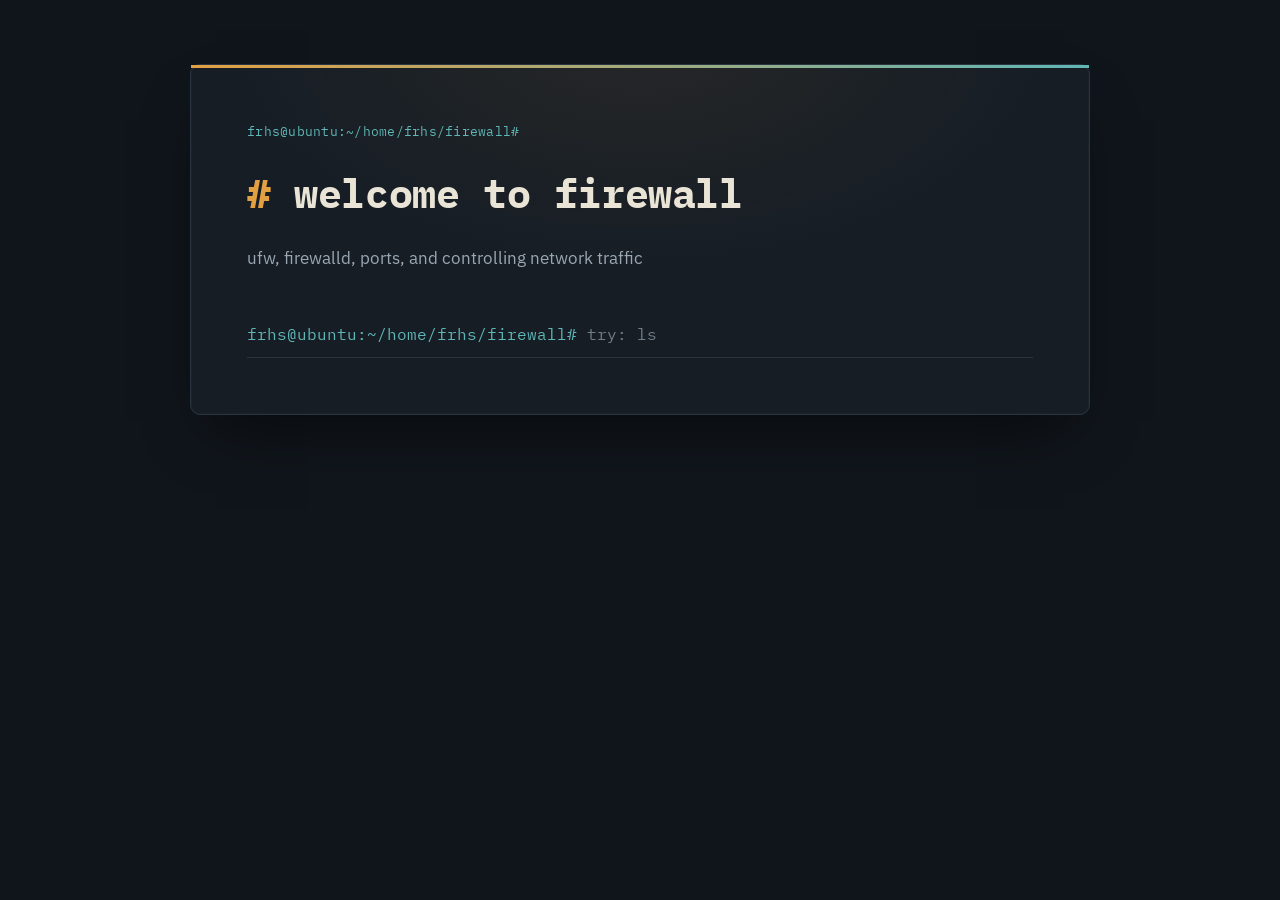
<file: firewall.html>
<!DOCTYPE html>
<html lang="en">
<head>
    <meta charset="UTF-8">
    <meta name="viewport" content="width=device-width, initial-scale=1.0">
    <title>firewall/ — need help on linux?</title>
    <link rel="stylesheet" href="styles.css">
    <style>
        .log-line--heading {
            color: var(--accent-amber-bright);
            font-weight: 700;
            font-size: 1rem;
            margin-top: 6px;
        }
        .log-line--body        { color: var(--text-secondary); padding-left: 2px; }
        .log-line--indent      { color: var(--text-secondary); padding-left: 20px; }
        .log-line--cmd-example { color: var(--accent-amber); padding-left: 20px; }
        .log-line--divider     { color: var(--border-strong); letter-spacing: 2px; }
        .terminal-log          { margin-bottom: 12px; }
        .file-unread           { color: var(--text-primary); }
        .file-read             { color: var(--text-dim); }
    </style>
</head>
<body>
    <p class="eyebrow">
        <span class="prompt-symbol">frhs@ubuntu:~/home/frhs/firewall#</span>
    </p>

    <h1>welcome to firewall</h1>
    <h2>ufw, firewalld, ports, and controlling network traffic</h2>

    <div id="terminal-log" class="terminal-log" role="log" aria-live="polite"></div>

    <div class="terminal-input" id="input-row">
        <span class="prompt-symbol">frhs@ubuntu:~/home/frhs/firewall#</span>
        <input type="text" id="cmd-input" class="cmd-input"
            autocomplete="off" autocapitalize="off" spellcheck="false"
            placeholder="try: ls" aria-label="Terminal command input">
    </div>

    <div class="terminal-input" id="nav-hint" style="display:none">
        <span class="prompt-symbol">frhs@ubuntu:~/home/frhs/firewall#</span>
        <input type="text" id="nav-input" class="cmd-input"
            autocomplete="off" autocapitalize="off" spellcheck="false"
            placeholder="cd .. to go back" aria-label="Navigation input">
    </div>

    <noscript>
        <p>Enable JavaScript to use the interactive terminal.</p>
        <a href="index.html"><button>Return to Homepage</button></a>
    </noscript>

    <script>
    (function () {
        var PROMPT = 'frhs@ubuntu:~/home/frhs/firewall# ';
        var input    = document.getElementById('cmd-input');
        var log      = document.getElementById('terminal-log');
        var hint     = document.getElementById('nav-hint');
        var inputRow = document.getElementById('input-row');

        var read = {
            'introduction.txt': false,
            'commands.txt':     false
        };

        var FILES    = Object.keys(read);
        var COMMANDS = ['ls', 'cat', 'cd', 'pwd'];
        var CD_MAIN  = ['..', '~', '/home'];
        var CD_NAV   = ['..', '/home', '../basics', '../users', '../passwords', '../files', '../services', '../ssh', '../backdoors'];

        function addLine(text, cls) {
            var p = document.createElement('p');
            p.className = 'log-line ' + (cls || '');
            p.textContent = text;
            log.appendChild(p);
            return p;
        }
        function addBlank() { return addLine('', ''); }
        function scrollToEl(el) {
            requestAnimationFrame(function() {
                el.scrollIntoView({ behavior: 'smooth', block: 'start' });
            });
        }
        function updatePlaceholder() {
            var unread = FILES.filter(function(f){ return !read[f]; });
            input.placeholder = unread.length === 0
                ? 'all files read! cd .. to go back'
                : 'try: cat ' + unread[0];
        }

        function tabComplete(inputEl, availableFiles, availableCd) {
            var val = inputEl.value, parts = val.split(/\s+/), cmd = parts[0].toLowerCase();
            if (parts.length === 1 && !val.endsWith(' ')) {
                var m = COMMANDS.filter(function(c){ return c.startsWith(cmd); });
                if (m.length === 1) { inputEl.value = m[0] + ' '; return; }
                return;
            }
            var partial = parts.slice(1).join(' ');
            if (cmd === 'cat') {
                var m = availableFiles.filter(function(f){ return f.startsWith(partial); });
                if (m.length === 1) inputEl.value = 'cat ' + m[0];
            } else if (cmd === 'cd') {
                var m = availableCd.filter(function(d){ return d.startsWith(partial); });
                if (m.length === 1) inputEl.value = 'cd ' + m[0];
            } else if (cmd === 'ls') {
                var flags = ['-l', '-la'], idx = flags.indexOf(partial);
                inputEl.value = 'ls ' + flags[(idx + 1) % flags.length];
            }
        }

        input.addEventListener('keydown', function(e) {
            if (e.key === 'Tab') { e.preventDefault(); tabComplete(input, FILES, CD_MAIN); }
        });

        function doLs(args) {
            var fc = args.join('').replace(/-/g,'').toLowerCase();
            var wantsLong = fc.indexOf('l') !== -1, wantsAll = fc.indexOf('a') !== -1;
            var files = [
                { name: 'introduction.txt', desc: 'what firewalls do, ports, and common pitfalls' },
                { name: 'commands.txt',     desc: 'ufw and firewalld commands reference' }
            ];
            if (wantsLong) {
                addLine('total ' + files.length, 'log-line--info');
                files.forEach(function(f) {
                    var p = document.createElement('p'); p.className = 'log-line log-line--dir';
                    var perm = document.createElement('span'); perm.className = 'dir-perm'; perm.textContent = '-rw-r--r--';
                    var name = document.createElement('span'); name.className = 'dir-name ' + (read[f.name] ? 'file-read' : 'file-unread'); name.textContent = f.name;
                    var desc = document.createElement('span'); desc.className = 'dir-desc'; desc.textContent = f.desc;
                    p.appendChild(perm); p.appendChild(name); p.appendChild(desc); log.appendChild(p);
                });
            } else {
                var row = document.createElement('p'); row.className = 'log-line log-line--ls';
                files.forEach(function(f) {
                    var span = document.createElement('span');
                    span.className = 'dir-name ' + (read[f.name] ? 'file-read' : 'file-unread');
                    span.textContent = f.name; row.appendChild(span);
                });
                log.appendChild(row);
            }
            if (wantsLong && wantsAll) addLine('# ls -la on a firewall system — good instinct', 'log-line--easter');
            updatePlaceholder();
        }

        // ── cat functions ──────────────────────────────────────────

        function catIntroduction() {
            addBlank();
            var anchor = addLine('─── introduction.txt ─────────────────────────────────', 'log-line--divider');
            addBlank();
            addLine('WHAT IS A FIREWALL?', 'log-line--heading');
            addBlank();
            addLine('a firewall controls which network traffic is allowed in and out of a system.', 'log-line--body');
            addLine('it works by inspecting packets and applying rules allowing or denying them.', 'log-line--body');
            addLine('packets are data sent over a network, and the firewall regulates them based on predefined rules.', 'log-line--body');
            addLine('without a firewall, any service running on your machine is reachable by anyone', 'log-line--body');
            addLine('on the network, which can be risky.', 'log-line--body');
            addBlank();
            addLine('firewalls operate on two main directions of traffic:', 'log-line--body');
            addLine('  incoming (inbound)  — traffic coming to your machine from the outside', 'log-line--cmd-example');
            addLine('  outgoing (outbound) — traffic your machine is sending out', 'log-line--cmd-example');
            addBlank();
            addLine('the most secure approach is to:', 'log-line--body');
            addLine('  deny all incoming  — block everything in unless explicitly allowed', 'log-line--indent');
            addLine('  allow all outgoing — let everything out unless explicitly blocked', 'log-line--indent');
            addBlank();
            addLine('PORTS', 'log-line--heading');
            addBlank();
            addLine('a port is a numbered channel (0–65535) that a service listens on.', 'log-line--body');
            addLine('listening is the process of a service waiting for incoming connections on a specific port.', 'log-line--body');
            addLine('the firewall uses port numbers to decide which traffic to allow or block.', 'log-line--body');
            addBlank();
            addLine('important ports to know:', 'log-line--body');
            addLine('  22    SSH          — remote access', 'log-line--cmd-example');
            addLine('  80    HTTP         — unencrypted web traffic', 'log-line--cmd-example');
            addLine('  443   HTTPS        — encrypted web traffic', 'log-line--cmd-example');
            addLine('  21    FTP          — file transfer', 'log-line--cmd-example');
            addLine('  25    SMTP         — email sending', 'log-line--cmd-example');
            addLine('  53    DNS          — domain name system', 'log-line--cmd-example');
            addLine('  3306  MySQL        — database', 'log-line--cmd-example');
            addLine('  3389  RDP          — windows remote desktop', 'log-line--cmd-example');
            addLine('  8080  HTTP         — common alternate web port', 'log-line--cmd-example');
            addBlank();
            addLine('ports below 1024 are "well-known" ports reserved for system services.', 'log-line--body');
            addLine('ports 1024–49151 are registered ports for applications.', 'log-line--body');
            addLine('ports 49152–65535 are dynamic/ephemeral, used for temporary connections.', 'log-line--body');
            addBlank();
            addLine('LINUX FIREWALL TOOLS', 'log-line--heading');
            addBlank();
            addLine('there are several firewall tools you might encounter on linux:', 'log-line--body');
            addBlank();
            addLine('iptables', 'log-line--body');
            addLine('  — low-level linux firewall, built into the kernel', 'log-line--indent');
            addLine('  — complex syntax; most tools sit on top of it', 'log-line--indent');
            addLine('  — still runs underneath ufw and firewalld', 'log-line--indent');
            addBlank();
            addLine('ufw (Uncomplicated Firewall)', 'log-line--body');
            addLine('  — the default firewall tool on ubuntu and debian-based systems', 'log-line--indent');
            addLine('  — simple syntax', 'log-line--indent');
            addLine('  — wraps iptables with an easier interface', 'log-line--indent');
            addBlank();
            addLine('firewalld', 'log-line--body');
            addLine('  — the default on fedora, rhel, centos, and rocky linux', 'log-line--indent');
            addLine('  — uses "zones" to group rules', 'log-line--indent');
            addLine('  — different commands than ufw', 'log-line--indent');
            addBlank();
            addLine('nftables', 'log-line--body');
            addLine('  — basically the modern iptables', 'log-line--indent');
            addBlank();
            addLine('COMMON PROBLEMS', 'log-line--heading');
            addBlank();
            addLine('blocking your own critical services', 'log-line--body');
            addLine('  — remember to always allow the ports of the services you need sometimes including the scoring engine', 'log-line--indent');
            addLine('  — enabling firewall can sometimes unintentionally block needed services.', 'log-line--indent');
            addBlank();
            addLine('blocking a service that another allowed service depends on', 'log-line--body');
            addLine('  — eg. blocking DNS (port 53) will break most outbound connections', 'log-line--indent');
            addLine('  — blocking DHCP (port 67/68) can break network initialization', 'log-line--indent');
            addBlank();
            addLine('not persisting rules across reboots', 'log-line--body');
            addLine('  — iptables rules vanish on reboot unless saved', 'log-line--indent');
            addLine('  — ufw and firewalld persist automatically', 'log-line--indent');
            addBlank();
            addLine('─── end of file ──────────────────────────────────────', 'log-line--divider');
            addBlank();
            return anchor;
        }

        function catCommands() {
            addBlank();
            var anchor = addLine('─── commands.txt ─────────────────────────────────────', 'log-line--divider');
            addBlank();
            addLine('UFW COMMANDS (ubuntu / debian)', 'log-line--heading');
            addBlank();
            addLine('SETUP', 'log-line--heading');
            addBlank();
            addLine('$ sudo ufw status                    # check if ufw is active and list rules', 'log-line--cmd-example');
            addLine('$ sudo ufw enable                    # turn on the firewall', 'log-line--cmd-example');
            addLine('$ sudo ufw disable                   # turn off the firewall', 'log-line--cmd-example');
            addLine('$ sudo ufw reset                     # wipe all rules and start fresh', 'log-line--cmd-example');
            addBlank();
            addLine('DEFAULT POLICIES', 'log-line--heading');
            addBlank();
            addLine('$ sudo ufw default deny incoming     # block all inbound (recommended start)', 'log-line--cmd-example');
            addLine('$ sudo ufw default allow outgoing    # allow all outbound (typical default)', 'log-line--cmd-example');
            addBlank();
            addLine('ALLOWING TRAFFIC', 'log-line--heading');
            addBlank();
            addLine('$ sudo ufw allow ssh                 # allow SSH by service name (port 22)', 'log-line--cmd-example');
            addLine('$ sudo ufw allow 22                  # allow by port number', 'log-line--cmd-example');
            addLine('$ sudo ufw allow 22/tcp              # allow only TCP on port 22', 'log-line--cmd-example');
            addLine('$ sudo ufw allow 80                  # allow HTTP', 'log-line--cmd-example');
            addLine('$ sudo ufw allow 443                 # allow HTTPS', 'log-line--cmd-example');
            addLine('$ sudo ufw allow 8080:8090/tcp       # allow a port range', 'log-line--cmd-example');
            addLine('$ sudo ufw allow from 192.168.1.0/24 # allow all traffic from a subnet', 'log-line--cmd-example');
            addLine('$ sudo ufw allow from 10.0.0.5 to any port 22  # allow specific IP on port 22', 'log-line--cmd-example');
            addBlank();
            addLine('BLOCKING TRAFFIC', 'log-line--heading');
            addBlank();
            addLine('$ sudo ufw deny 23                   # block telnet', 'log-line--cmd-example');
            addLine('$ sudo ufw deny 21                   # block FTP', 'log-line--cmd-example');
            addLine('$ sudo ufw deny from 192.168.1.50   # block a specific IP entirely', 'log-line--cmd-example');
            addLine('$ sudo ufw deny from 192.168.1.50 to any port 22  # block IP on specific port', 'log-line--cmd-example');
            addBlank();
            addLine('DELETING RULES', 'log-line--heading');
            addBlank();
            addLine('$ sudo ufw status numbered           # list rules with numbers first', 'log-line--cmd-example');
            addLine('$ sudo ufw delete 3                  # delete rule number 3', 'log-line--cmd-example');
            addBlank();
            addLine('LOGGING', 'log-line--heading');
            addBlank();
            addLine('$ sudo ufw logging on                # enable firewall logging', 'log-line--cmd-example');
            addLine('$ sudo ufw logging off               # disable logging', 'log-line--cmd-example');
            addLine('$ sudo cat /var/log/ufw.log          # view firewall logs', 'log-line--cmd-example');
            addBlank();
            addLine('TYPICAL SETUP', 'log-line--heading');
            addBlank();
            addLine('a safe starting sequence for a competition machine:', 'log-line--body');
            addLine('$ sudo ufw default deny incoming', 'log-line--cmd-example');
            addLine('$ sudo ufw default allow outgoing', 'log-line--cmd-example');
            addLine('$ sudo ufw allow ssh                 # keep ssh open so you don\'t lock out', 'log-line--cmd-example');
            addLine('$ sudo ufw allow 80                  # if you need a web server', 'log-line--cmd-example');
            addLine('$ sudo ufw allow 443', 'log-line--cmd-example');
            addLine('$ sudo ufw enable', 'log-line--cmd-example');
            addLine('$ sudo ufw status verbose            # verify everything looks right', 'log-line--cmd-example');
            addBlank();
            addLine('──────────────────────────────────────────────────────', 'log-line--divider');
            addBlank();
            addLine('FIREWALLD COMMANDS (fedora / rhel / centos)', 'log-line--heading');
            addBlank();
            addLine('firewalld uses zones, which are collections of rules', 'log-line--body');
            addLine('the default zone is usually "public".', 'log-line--body');
            addBlank();
            addLine('SETUP', 'log-line--heading');
            addBlank();
            addLine('$ sudo systemctl start firewalld     # start the firewall service', 'log-line--cmd-example');
            addLine('$ sudo systemctl enable firewalld    # start automatically on boot', 'log-line--cmd-example');
            addLine('$ sudo systemctl stop firewalld      # stop the firewall', 'log-line--cmd-example');
            addLine('$ sudo firewall-cmd --state          # check if firewalld is running', 'log-line--cmd-example');
            addLine('$ sudo firewall-cmd --list-all       # list all rules in the default zone', 'log-line--cmd-example');
            addLine('$ sudo firewall-cmd --list-all-zones # list all zones and their rules', 'log-line--cmd-example');
            addBlank();
            addLine('ALLOWING AND BLOCKING', 'log-line--heading');
            addBlank();
            addLine('$ sudo firewall-cmd --add-service=ssh         # allow ssh', 'log-line--cmd-example');
            addLine('$ sudo firewall-cmd --add-port=8080/tcp       # allow a specific port', 'log-line--cmd-example');
            addLine('$ sudo firewall-cmd --remove-service=ftp      # block ftp', 'log-line--cmd-example');
            addLine('$ sudo firewall-cmd --remove-port=23/tcp      # block telnet', 'log-line--cmd-example');
            addBlank();
            addLine('NOTE: without --permanent, rules are lost on reload/reboot.', 'log-line--body');
            addLine('add --permanent to make rules stick, then reload:', 'log-line--body');
            addLine('$ sudo firewall-cmd --permanent --add-service=ssh', 'log-line--cmd-example');
            addLine('$ sudo firewall-cmd --reload', 'log-line--cmd-example');
            addBlank();
            addLine('RICH RULES (block a specific IP)', 'log-line--heading');
            addBlank();
            addLine('$ sudo firewall-cmd --add-rich-rule=\'rule family="ipv4" source address="10.0.0.5" drop\'', 'log-line--cmd-example');
            addLine('  — drops all traffic from IP 10.0.0.5', 'log-line--indent');
            addBlank();
            addLine('──────────────────────────────────────────────────────', 'log-line--divider');
            addBlank();
            addLine('USEFUL GENERAL COMMANDS', 'log-line--heading');
            addBlank();
            addLine('see what ports are currently open and listening:', 'log-line--body');
            addLine('$ sudo ss -plunt                     # show listening TCP ports and their processes', 'log-line--cmd-example');
            addLine('$ sudo netstat -plunt                # same', 'log-line--cmd-example');
            addLine('$ sudo lsof -i                       # all open network connections', 'log-line--cmd-example');
            addLine('$ sudo lsof -i :22                   # who is using port 22', 'log-line--cmd-example');
            addBlank();
            addLine('check iptables rules directly (what ufw/firewalld generates underneath):', 'log-line--body');
            addLine('$ sudo iptables -L -n -v             # list all rules with packet counts', 'log-line--cmd-example');
            addLine('$ sudo iptables -L INPUT -n -v       # just incoming rules', 'log-line--cmd-example');
            addBlank();
            addLine('─── end of file ──────────────────────────────────────', 'log-line--divider');
            addBlank();
            return anchor;
        }

        function doCat(target) {
            var anchor;
            if      (target === 'introduction.txt') { anchor = catIntroduction(); read['introduction.txt'] = true; }
            else if (target === 'commands.txt')     { anchor = catCommands();     read['commands.txt']     = true; }
            else {
                addLine('cat: ' + target + ': No such file or directory', 'log-line--error');
                return;
            }
            updatePlaceholder();
            if (anchor) scrollToEl(anchor);
            if (FILES.every(function(f){ return read[f]; })) {
                inputRow.style.display = 'none';
                hint.style.display = 'flex';
                document.getElementById('nav-input').focus();
            }
        }

        function handleCmd(raw, isNav) {
            addLine(PROMPT + raw, 'log-line--cmd');
            var anchorIndex = log.children.length;
            var parts = raw.split(/\s+/), cmd = parts[0].toLowerCase(), args = parts.slice(1);

            if (cmd === 'ls') {
                doLs(args);
            } else if (cmd === 'cat') {
                if (!args[0]) addLine('cat: missing operand', 'log-line--error');
                else doCat(args[0].toLowerCase());
            } else if (cmd === 'cd') {
                var target = args.join('');
                if (isNav) {
                    var routes = {
                        '..': 'index.html', '~': 'index.html', '/home': 'index.html',
                        '../basics':     'basics.html',
                        '../users':      'users.html',
                        '../passwords':  'passwords.html',
                        '../files':      'files.html',
                        '../services':   'pas.html',
                        '../ssh':        'ssh.html',
                        '../backdoors':  'backdoors.html'
                    };
                    if (routes[target]) {
                        addLine('leaving firewall/ ...', 'log-line--info');
                        document.getElementById('nav-input').disabled = true;
                        setTimeout(function(){ window.location.href = routes[target]; }, 400);
                    } else {
                        addLine('bash: cd: ' + target + ': No such file or directory', 'log-line--error');
                    }
                } else {
                    if (!target || target === '..' || target === '~' || target === '/home') {
                        window.location.href = 'index.html';
                    } else {
                        addLine('bash: cd: ' + target + ': No such file or directory', 'log-line--error');
                    }
                }
            } else if (cmd === 'pwd') {
                addLine('/home/frhs/firewall', 'log-line--info');
            } else {
                addLine('bash: ' + cmd + ': command not found', 'log-line--error');
            }

            var anchor = log.children[anchorIndex];
            if (anchor) scrollToEl(anchor);
        }

        input.addEventListener('keydown', function(e) {
            if (e.key !== 'Enter') return;
            var raw = input.value.trim(); if (!raw) return;
            input.value = ''; handleCmd(raw, false);
        });

        var navInput = document.getElementById('nav-input');
        navInput.addEventListener('keydown', function(e) {
            if (e.key === 'Tab') { e.preventDefault(); tabComplete(navInput, FILES, CD_NAV); return; }
            if (e.key !== 'Enter') return;
            var raw = navInput.value.trim(); if (!raw) return;
            navInput.value = ''; handleCmd(raw, true);
        });

        input.focus();
    })();
    </script>
</body>
</html>
</file>
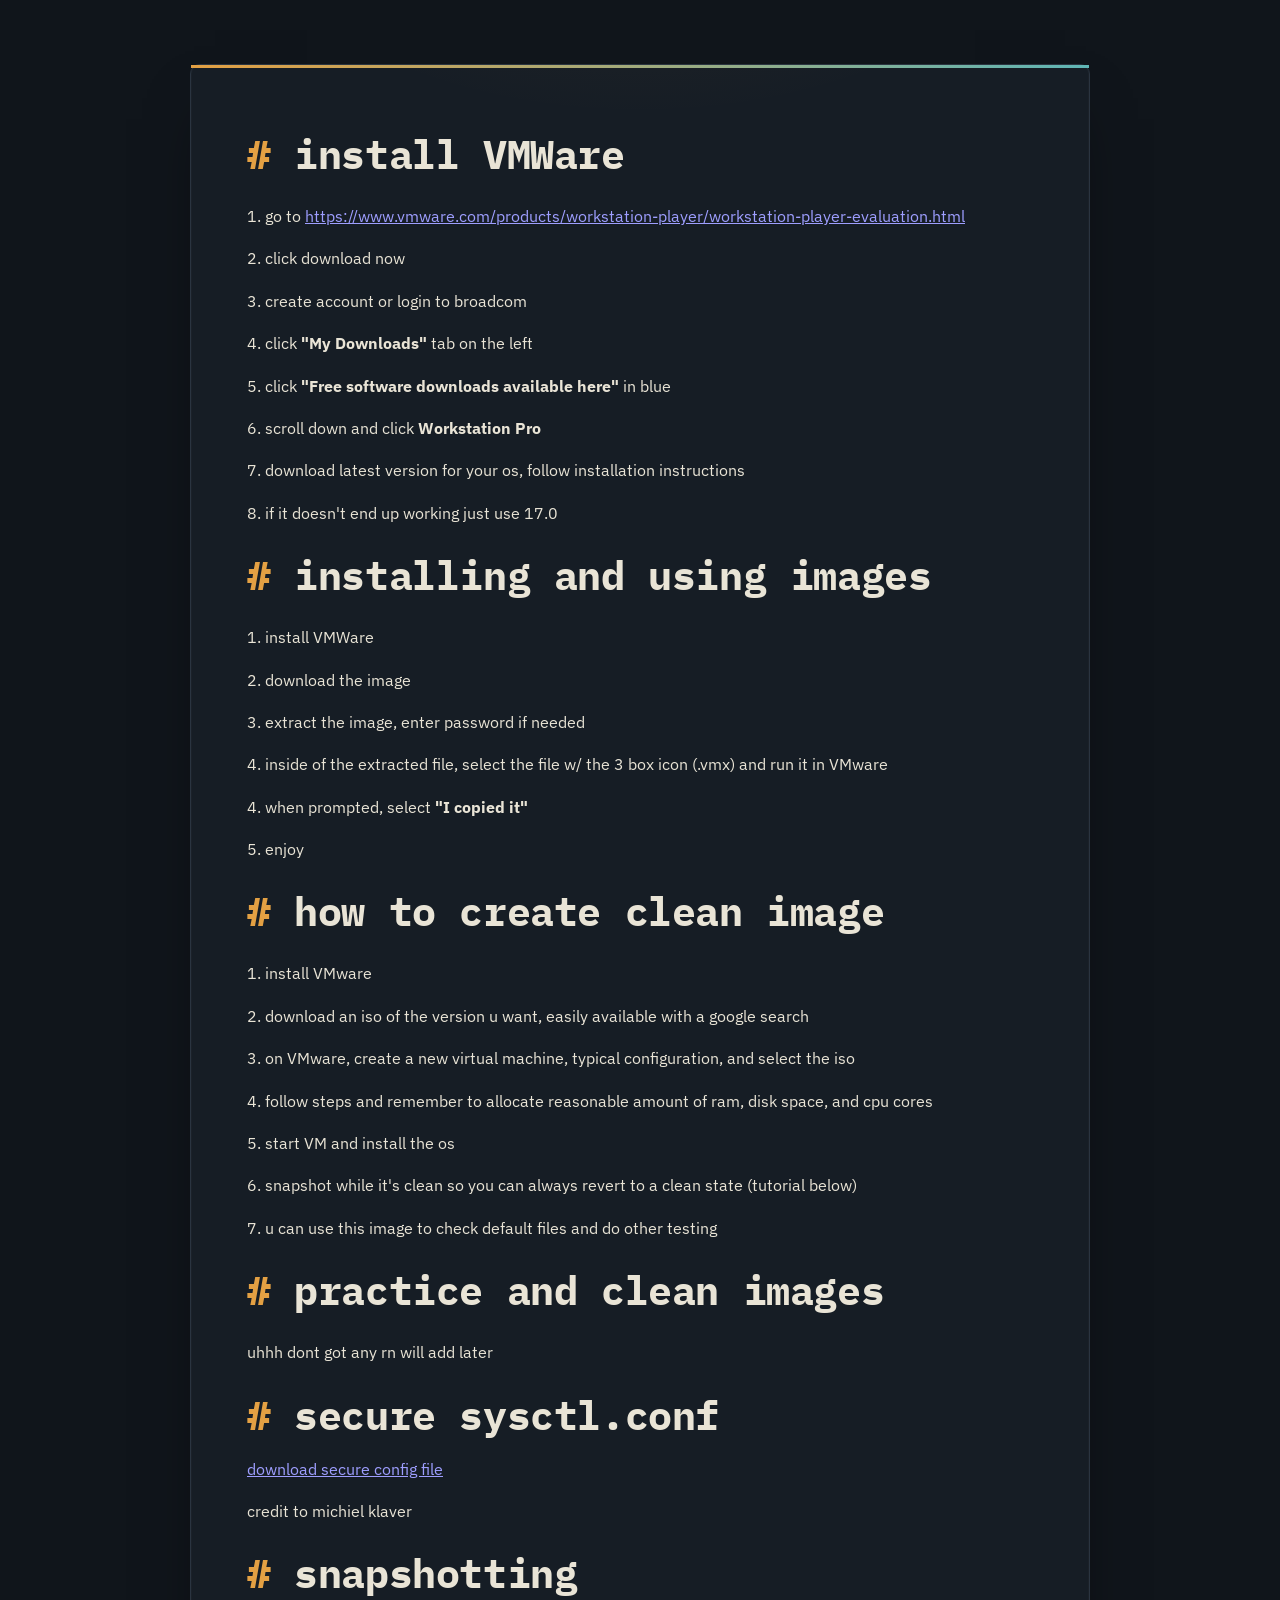
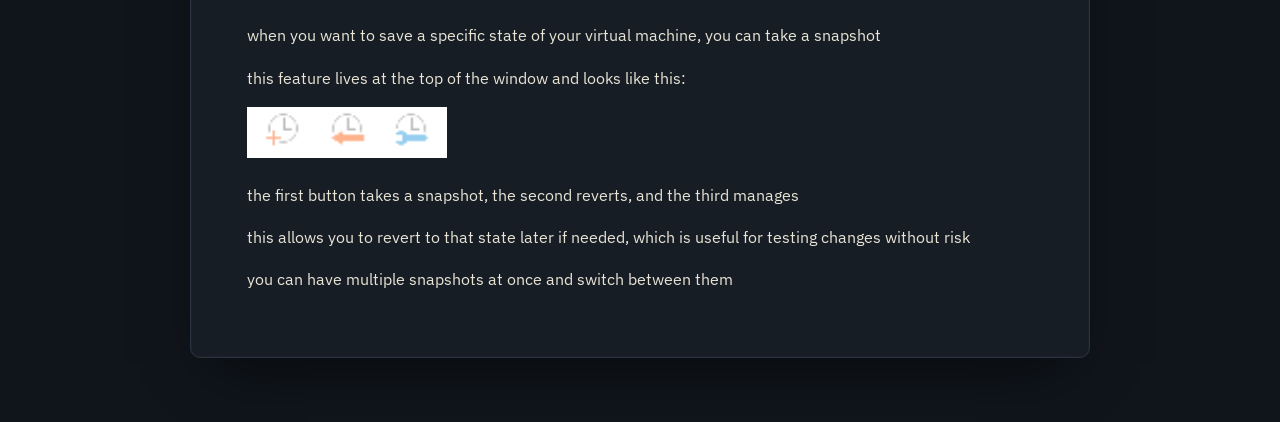
<file: fun.html>
<!DOCTYPE html>
<html lang="en">
<head>
    <meta charset="UTF-8">
      <meta name="viewport" content="width=device-width, initial-scale=1.0">
    <title>useful stuff</title>
    <link rel="stylesheet" href="sources.css">
</head>
<body>
    <h1>install VMWare</h1>
    <p>1. go to <a href="https://www.vmware.com/products/workstation-player/workstation-player-evaluation.html">https://www.vmware.com/products/workstation-player/workstation-player-evaluation.html</a></p>
    <p>2. click download now</p>
    <p>3. create account or login to broadcom</p>
    <p>4. click <strong>"My Downloads"</strong> tab on the left</p>
    <p>5. click <strong>"Free software downloads available here"</strong> in blue</p>
    <p>6. scroll down and click <strong>Workstation Pro</strong></p>
    <p>7. download latest version for your os, follow installation instructions</p>
    <p>8. if it doesn't end up working just use 17.0</p>

    <h1>installing and using images</h1>
    <p>1. install VMWare</p>
    <p>2. download the image</p>
    <p>3. extract the image, enter password if needed
    <p>4. inside of the extracted file, select the file w/ the 3 box icon (.vmx) and run it in VMware</p>
    <p>4. when prompted, select <strong>"I copied it"</strong></p>
    <p>5. enjoy</p>



    <h1>how to create clean image</h1>
    <p>1. install VMware</p>
    <p>2. download an iso of the version u want, easily available with a google search</p>
    <p>3. on VMware, create a new virtual machine, typical configuration, and select the iso</p>
    <p>4. follow steps and remember to allocate reasonable amount of ram, disk space, and cpu cores</p>
    <p>5. start VM and install the os</p>
    <p>6. snapshot while it's clean so you can always revert to a clean state (tutorial below) </p>
    <p>7. u can use this image to check default files and do other testing</p>


    <h1>practice and clean images</h1>
    <p>uhhh dont got any rn will add later</p>


    <h1>secure sysctl.conf</h1>
    <a href="sysctl.conf" download="sysctl.conf">download secure config file</a>
    <p>credit to michiel klaver</p>

   
   
    <h1>snapshotting</h1>
    <p>when you want to save a specific state of your virtual machine, you can take a snapshot</p>
    <p>this feature lives at the top of the window and looks like this:</p>
    <img src="snapshot.png" alt="snapshot button" width="200">
    <p>the first button takes a snapshot, the second reverts, and the third manages</p>
    <p>this allows you to revert to that state later if needed, which is useful for testing changes without risk</p>
    <p>you can have multiple snapshots at once and switch between them</p>

</body>
</file>
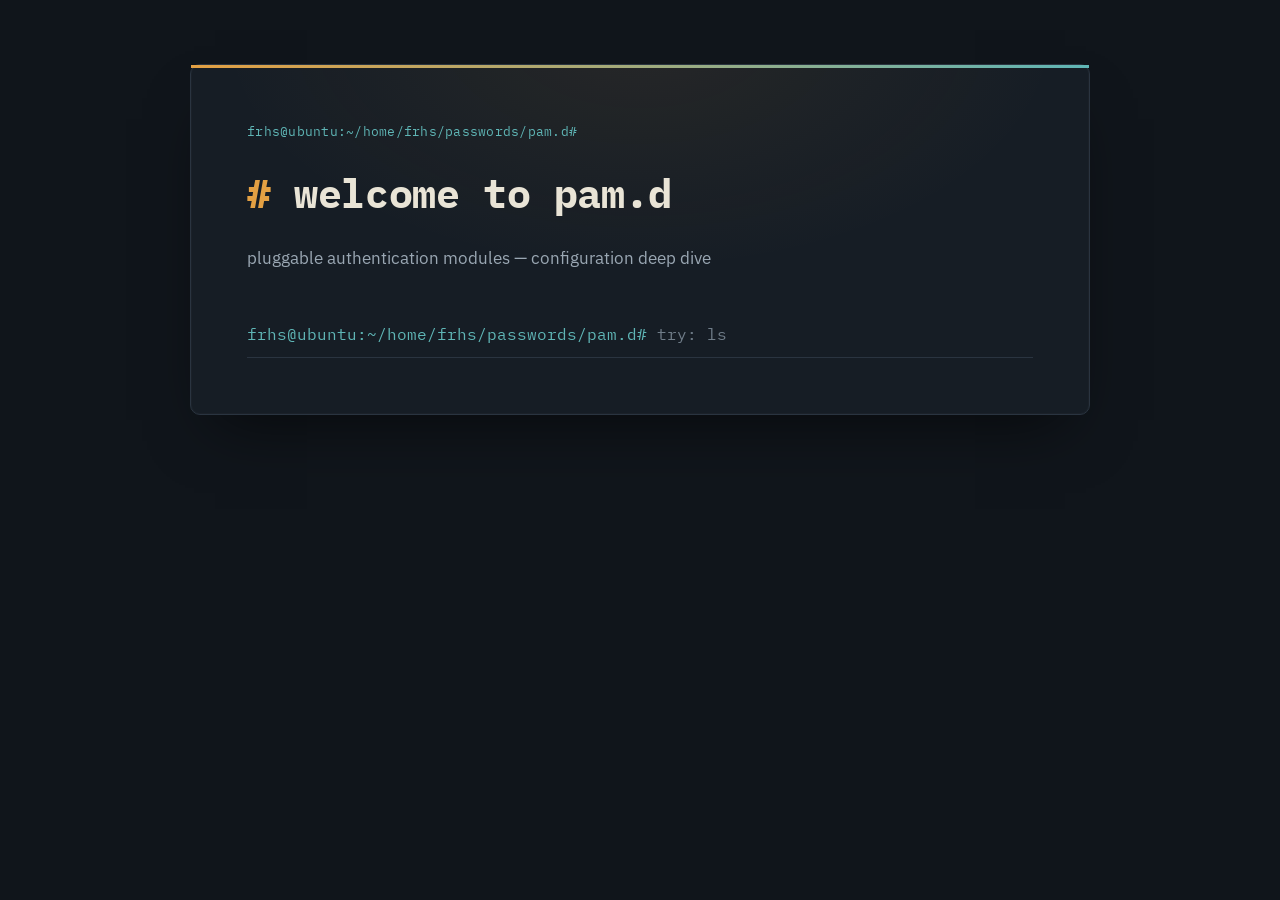
<file: pam.d.html>
<!DOCTYPE html>
<html lang="en">
<head>
    <meta charset="UTF-8">
    <meta name="viewport" content="width=device-width, initial-scale=1.0">
    <title>pam.d/ — need help on linux?</title>
    <link rel="stylesheet" href="styles.css">
    <style>
        .log-line--heading {
            color: var(--accent-amber-bright);
            font-weight: 700;
            font-size: 1rem;
            margin-top: 6px;
        }
        .log-line--body        { color: var(--text-secondary); padding-left: 2px; }
        .log-line--indent      { color: var(--text-secondary); padding-left: 20px; }
        .log-line--cmd-example { color: var(--accent-amber); padding-left: 20px; }
        .log-line--divider     { color: var(--border-strong); letter-spacing: 2px; }
        .terminal-log          { margin-bottom: 12px; }
        .file-unread           { color: var(--text-primary); }
        .file-read              { color: var(--text-dim); }
    </style>
</head>
<body>
    <p class="eyebrow">
        <span class="prompt-symbol">frhs@ubuntu:~/home/frhs/passwords/pam.d#</span>
    </p>

    <h1>welcome to pam.d</h1>
    <h2>pluggable authentication modules — configuration deep dive</h2>

    <div id="terminal-log" class="terminal-log" role="log" aria-live="polite"></div>

    <div class="terminal-input" id="input-row">
        <span class="prompt-symbol">frhs@ubuntu:~/home/frhs/passwords/pam.d#</span>
        <input type="text" id="cmd-input" class="cmd-input"
            autocomplete="off" autocapitalize="off" spellcheck="false"
            placeholder="try: ls" aria-label="Terminal command input">
    </div>

    <div class="terminal-input" id="nav-hint" style="display:none">
        <span class="prompt-symbol">frhs@ubuntu:~/home/frhs/passwords/pam.d#</span>
        <input type="text" id="nav-input" class="cmd-input"
            autocomplete="off" autocapitalize="off" spellcheck="false"
            placeholder="cd .. to go back" aria-label="Navigation input">
    </div>

    <noscript>
        <p>Enable JavaScript to use the interactive terminal.</p>
        <a href="passwords.html"><button>Return to passwords/</button></a>
    </noscript>

    <script>
    (function () {
        var PROMPT = 'frhs@ubuntu:~/home/frhs/passwords/pam.d# ';
        var input    = document.getElementById('cmd-input');
        var log      = document.getElementById('terminal-log');
        var hint     = document.getElementById('nav-hint');
        var inputRow = document.getElementById('input-row');

        var read = {
            'introduction.txt': false,
            'password.txt':     false,
            'auth.txt':         false,
            'modules.txt':      false
        };

        var FILES    = Object.keys(read);
        var COMMANDS = ['ls', 'cat', 'cd', 'pwd'];
        var CD_MAIN  = ['..', '~', '/home'];
        var CD_NAV   = ['..', '~', '/home'];

        function addLine(text, cls) {
            var p = document.createElement('p');
            p.className = 'log-line ' + (cls || '');
            p.textContent = text;
            log.appendChild(p);
            return p;
        }
        function addBlank() { return addLine('', ''); }
        function scrollToEl(el) {
            requestAnimationFrame(function() {
                el.scrollIntoView({ behavior: 'smooth', block: 'start' });
            });
        }
        function updatePlaceholder() {
            var unread = FILES.filter(function(f){ return !read[f]; });
            input.placeholder = unread.length === 0
                ? 'all files read! cd .. to go back'
                : 'try: cat ' + unread[0];
        }

        function tabComplete(inputEl, availableFiles, availableCd) {
            var val = inputEl.value, parts = val.split(/\s+/), cmd = parts[0].toLowerCase();
            if (parts.length === 1 && !val.endsWith(' ')) {
                var m = COMMANDS.filter(function(c){ return c.startsWith(cmd); });
                if (m.length === 1) inputEl.value = m[0] + ' ';
                return;
            }
            var partial = parts.slice(1).join(' ');
            if (cmd === 'cat') {
                var m = availableFiles.filter(function(f){ return f.startsWith(partial); });
                if (m.length === 1) inputEl.value = 'cat ' + m[0];
            } else if (cmd === 'cd') {
                var m = availableCd.filter(function(d){ return d.startsWith(partial); });
                if (m.length === 1) inputEl.value = 'cd ' + m[0];
            }
        }

        input.addEventListener('keydown', function(e) {
            if (e.key === 'Tab') { e.preventDefault(); tabComplete(input, FILES, CD_MAIN); }
        });

        function doLs(args) {
            var fc = args.join('').replace(/-/g,'').toLowerCase();
            var wantsLong = fc.indexOf('l') !== -1, wantsAll = fc.indexOf('a') !== -1;
            var files = [
                { name: 'introduction.txt', desc: 'what PAM is and how it fits together' },
                { name: 'password.txt',     desc: 'the password group — updating credentials' },
                { name: 'auth.txt',         desc: 'the auth group — verifying identity' },
                { name: 'modules.txt',      desc: 'default and security-hardening PAM modules' }
            ];
            if (wantsLong) {
                addLine('total ' + files.length, 'log-line--info');
                files.forEach(function(f) {
                    var p = document.createElement('p'); p.className = 'log-line log-line--dir';
                    var perm = document.createElement('span'); perm.className = 'dir-perm'; perm.textContent = '-rw-r--r--';
                    var name = document.createElement('span'); name.className = 'dir-name ' + (read[f.name] ? 'file-read' : 'file-unread'); name.textContent = f.name;
                    var desc = document.createElement('span'); desc.className = 'dir-desc'; desc.textContent = f.desc;
                    p.appendChild(perm); p.appendChild(name); p.appendChild(desc); log.appendChild(p);
                });
            } else {
                var row = document.createElement('p'); row.className = 'log-line log-line--ls';
                files.forEach(function(f) {
                    var span = document.createElement('span');
                    span.className = 'dir-name ' + (read[f.name] ? 'file-read' : 'file-unread');
                    span.textContent = f.name; row.appendChild(span);
                });
                log.appendChild(row);
            }
            if (wantsLong && wantsAll) addLine('# good habit — always ls -la when auditing a system', 'log-line--easter');
            updatePlaceholder();
        }

        function catIntroduction() {
            addBlank();
            var anchor = addLine('─── introduction.txt ─────────────────────────────────', 'log-line--divider');
            addBlank();
            addLine('INTRO TO PAM', 'log-line--heading');
            addBlank();
            addLine('PAM (Pluggable Authentication Modules) is a framework that lets system', 'log-line--body');
            addLine('administrators change how authentication works without recompiling every', 'log-line--body');
            addLine('program that needs it. login, sshd, sudo, and passwd all utilize PAM —', 'log-line--body');
            addLine('they hand the actual identity check off to PAM instead of doing it themselves.', 'log-line--body');
            addBlank();
            addLine('every PAM-dependent service has a config file here in /etc/pam.d/, named after', 'log-line--body');
            addLine('the service itself:', 'log-line--body');
            addLine('  /etc/pam.d/sudo    — rules for sudo authentication', 'log-line--cmd-example');
            addLine('  /etc/pam.d/sshd    — rules for SSH login', 'log-line--cmd-example');
            addLine('  /etc/pam.d/login   — rules for local console login', 'log-line--cmd-example');
            addBlank();
            addLine('on Debian/Ubuntu, most of these files just @include a handful of shared files', 'log-line--body');
            addLine('so the rules stay consistent across services:', 'log-line--body');
            addLine('  /etc/pam.d/common-auth       — shared authentication rules', 'log-line--cmd-example');
            addLine('  /etc/pam.d/common-account    — shared account validity rules', 'log-line--cmd-example');
            addLine('  /etc/pam.d/common-password   — shared password-change rules', 'log-line--cmd-example');
            addLine('  /etc/pam.d/common-session    — shared session setup rules', 'log-line--cmd-example');
            addBlank();
            addLine('RHEL/CentOS/Fedora instead centralize things in:', 'log-line--body');
            addLine('  /etc/pam.d/system-auth   and   /etc/pam.d/password-auth', 'log-line--cmd-example');
            addBlank();
            addLine('each line inside these files has this shape:', 'log-line--body');
            addLine('  type   control   module-path   [module-arguments]', 'log-line--cmd-example');
            addLine('  auth   required  pam_unix.so    nullok', 'log-line--cmd-example');
            addBlank();
            addLine('read the other files here to see how the "type" and "control" fields work', 'log-line--body');
            addLine('in practice, and which modules are worth knowing.', 'log-line--body');
            addBlank();
            addLine('and if you don\'t wanna read, just know:', 'log-line--body');
            addLine('  add a buncha stuff to password requisite in /etc/pam.d/common-password', 'log-line--indent');
            addLine('  buncha stuff: retry=3 minlen=10 difok=4 ucredit=-1 lcredit=-1 dcredit=-1 ocredit=-1 maxrepeat=3 maxclassrepeat=4 reject_username enforce_for_root gecoscheck=1', 'log-line--indent');
            addLine('  look through common-password and common-auth and remove any nullok you see', 'log-line--indent');
            addLine('─── end of file ──────────────────────────────────────', 'log-line--divider');
            addBlank();
            return anchor;
        }

        function catPassword() {
            addBlank();
            var anchor = addLine('─── password.txt ─────────────────────────────────────', 'log-line--divider');
            addBlank();
            addLine('THE password GROUP', 'log-line--heading');
            addBlank();
            addLine('the password type governs what happens when an account\'s password is', 'log-line--body');
            addLine('changed — e.g. whenever someone runs `passwd`. this is where complexity and', 'log-line--body');
            addLine('reuse policy live.', 'log-line--body');
            addBlank();
            addLine('you will find these rules in:', 'log-line--body');
            addLine('  /etc/pam.d/common-password   (Debian/Ubuntu)', 'log-line--cmd-example');
            addLine('  /etc/pam.d/system-auth       (RHEL/CentOS/Fedora)', 'log-line--cmd-example');
            addBlank();
            addLine('two modules do most of the work:', 'log-line--body');
            addLine('  pam_pwquality.so   — rejects weak passwords before they are ever set', 'log-line--indent');
            addLine('  pam_unix.so        — actually hashes and stores the new password', 'log-line--indent');
            addBlank();
            addLine('example line enforcing complexity:', 'log-line--body');
            addLine('  password requisite pam_pwquality.so retry=3 minlen=12 dcredit=-1 ucredit=-1', 'log-line--cmd-example');
            addLine('  minlen    — minimum password length', 'log-line--indent');
            addLine('  retry     — how many attempts before giving up', 'log-line--indent');
            addLine('  dcredit / ucredit / lcredit / ocredit  — require a digit / uppercase /', 'log-line--indent');
            addLine('  lowercase / special character (negative number = required count)', 'log-line--indent');
            addLine('here\'s a more complete example with additional options:', 'log-line--body');
            addLine('  password requisite pam_pwquality.so retry=3 minlen=12 dcredit=-1 ucredit=-1 lcredit=-1 ocredit=-1 maxrepeat=3 maxclassrepeat=4 reject_username enforce_for_root gecoscheck=1', 'log-line--cmd-example');
            addBlank();
            addLine('example line preventing password reuse:', 'log-line--body');
            addLine('  password sufficient pam_unix.so sha512 remember=5', 'log-line--cmd-example');
            addLine('  sha512    — hash algorithm used when storing the new password', 'log-line--indent');
            addLine('  remember  — how many previous password hashes to block reuse of', 'log-line--indent');
            addBlank();
            addLine('useful commands:', 'log-line--body');
            addLine('$ cat /etc/pam.d/common-password   # view the active password policy', 'log-line--cmd-example');
            addLine('$ sudo apt install libpam-pwquality  # install pam_pwquality on Debian/Ubuntu', 'log-line--cmd-example');
            addBlank();
            addLine('─── end of file ──────────────────────────────────────', 'log-line--divider');
            addBlank();
            return anchor;
        }

        function catAuth() {
            addBlank();
            var anchor = addLine('─── auth.txt ─────────────────────────────────────────', 'log-line--divider');
            addBlank();
            addLine('THE auth GROUP', 'log-line--heading');
            addBlank();
            addLine('the auth type answers one question: "is this really who they say they are?"', 'log-line--body');
            addLine('it is the first gate a login attempt has to pass through, before account or', 'log-line--body');
            addLine('session rules ever run.', 'log-line--body');
            addBlank();
            addLine('you will find these rules in:', 'log-line--body');
            addLine('  /etc/pam.d/common-auth   (Debian/Ubuntu)', 'log-line--cmd-example');
            addLine('  /etc/pam.d/sshd, /etc/pam.d/sudo, /etc/pam.d/login  (per-service)', 'log-line--cmd-example');
            addBlank();
            addLine('the baseline rule almost every system has:', 'log-line--body');
            addLine('  auth [success=1 default=ignore] pam_unix.so nullok', 'log-line--cmd-example');
            addLine('  pam_unix.so checks the password against the hash in /etc/shadow.', 'log-line--indent');
            addLine('  the nullok argument is dangerous — it allows an empty password to pass.', 'log-line--indent');
            addLine('  remove nullok unless you have a specific reason to keep it.', 'log-line--indent');
            addBlank();
            addLine('brute-force protection — lock an account after repeated failed attempts:', 'log-line--body');
            addLine('  auth required pam_faillock.so preauth deny=5 unlock_time=900', 'log-line--cmd-example');
            addLine('  deny         — number of failed attempts before locking', 'log-line--indent');
            addLine('  unlock_time  — seconds before the lock automatically clears', 'log-line--indent');
            addBlank();
            addLine('two-factor authentication (TOTP) on top of a password:', 'log-line--body');
            addLine('  auth required pam_google_authenticator.so', 'log-line--cmd-example');
            addBlank();
            addLine('useful commands:', 'log-line--body');
            addLine('$ cat /etc/pam.d/common-auth        # view the active auth policy', 'log-line--cmd-example');
            addLine('$ faillock --user username           # check/reset a user\'s lockout status', 'log-line--cmd-example');
            addBlank();
            addLine('─── end of file ──────────────────────────────────────', 'log-line--divider');
            addBlank();
            return anchor;
        }

        function catModules() {
            addBlank();
            var anchor = addLine('─── modules.txt ──────────────────────────────────────', 'log-line--divider');
            addBlank();
            addLine('DEFAULT AND SECURITY-HARDENING MODULES', 'log-line--heading');
            addBlank();
            addLine('modules live in /lib/x86_64-linux-gnu/security/ (path varies by distro) and', 'log-line--body');
            addLine('are referenced by filename in the pam.d configs. most systems ship with a', 'log-line--body');
            addLine('baseline set already installed:', 'log-line--body');
            addLine('  pam_unix.so     — classic unix password/account checks against /etc/shadow', 'log-line--indent');
            addLine('  pam_env.so      — loads environment variables at login', 'log-line--indent');
            addLine('  pam_limits.so   — enforces resource limits (ulimits) per user', 'log-line--indent');
            addLine('  pam_deny.so     — always denies; used as a safe fallback at the end of a stack', 'log-line--indent');
            addBlank();
            addLine('others:', 'log-line--body');
            addLine('  pam_pwquality.so           — password strength enforcement', 'log-line--cmd-example');
            addLine('  pam_faillock.so            — account lockout after failed logins', 'log-line--cmd-example');
            addLine('  pam_wheel.so               — restricts `su` to members of the wheel group', 'log-line--cmd-example');
            addLine('  pam_access.so              — allow/deny logins based on user, host, or tty', 'log-line--cmd-example');
            addBlank();
            addLine('install commands (Debian/Ubuntu):', 'log-line--body');
            addLine('$ sudo apt install libpam-pwquality', 'log-line--cmd-example');
            addLine('pretty much always install pwquality :)', 'log-line--indent');
            addBlank();
            addLine('install commands (RHEL/CentOS/Fedora):', 'log-line--body');
            addLine('$ sudo dnf install pam_pwquality google-authenticator', 'log-line--cmd-example');
            addBlank();
            addLine('after installing a module, add a rule for it to the matching pam.d file —', 'log-line--body');
            addLine('installing alone does nothing until it is referenced in a config.', 'log-line--body');
            addBlank();
            addLine('useful commands:', 'log-line--body');
            addLine('$ ls /lib/*/security/ 2>/dev/null | sort -u   # list installed PAM modules', 'log-line--cmd-example');
            addBlank();
            addLine('remember to check for any suspicious modules that are not there by default.. you may want to remove them!', 'log-line--body');
            addBlank();
            addLine('─── end of file ──────────────────────────────────────', 'log-line--divider');
            addBlank();
            return anchor;
        }

        function doCat(target) {
            var anchor;
            if      (target === 'introduction.txt') { anchor = catIntroduction(); read['introduction.txt'] = true; }
            else if (target === 'password.txt')      { anchor = catPassword();     read['password.txt']     = true; }
            else if (target === 'auth.txt')          { anchor = catAuth();         read['auth.txt']         = true; }
            else if (target === 'modules.txt')       { anchor = catModules();      read['modules.txt']      = true; }
            else {
                addLine('cat: ' + target + ': No such file or directory', 'log-line--error');
                return;
            }
            updatePlaceholder();
            if (anchor) scrollToEl(anchor);
            if (FILES.every(function(f){ return read[f]; })) {
                inputRow.style.display = 'none';
                hint.style.display = 'flex';
                document.getElementById('nav-input').focus();
            }
        }

        function handleCmd(raw, promptStr, isNav) {
            addLine(promptStr + raw, 'log-line--cmd');
            var anchorIndex = log.children.length;
            var parts = raw.split(/\s+/), cmd = parts[0].toLowerCase(), args = parts.slice(1);

            if (cmd === 'ls') {
                doLs(args);
            } else if (cmd === 'cat') {
                if (!args[0]) addLine('cat: missing operand', 'log-line--error');
                else if (!isNav) doCat(args[0].toLowerCase());
                else addLine('bash: cat: use the main prompt to read files', 'log-line--error');
            } else if (cmd === 'cd') {
                var target = args.join('');
                if (isNav) {
                    var routes = { '..': 'passwords.html', '~': 'index.html', '/home': 'index.html' };
                    if (routes[target]) {
                        addLine('leaving pam.d/ ...', 'log-line--info');
                        document.getElementById('nav-input').disabled = true;
                        setTimeout(function(){ window.location.href = routes[target]; }, 400);
                    } else {
                        addLine('bash: cd: ' + target + ': No such file or directory', 'log-line--error');
                    }
                } else {
                    if (!target || target === '..') {
                        window.location.href = 'passwords.html';
                    } else if (target === '~' || target === '/home') {
                        window.location.href = 'index.html';
                    } else {
                        addLine('bash: cd: ' + target + ': No such file or directory', 'log-line--error');
                    }
                }
            } else if (cmd === 'pwd') {
                addLine('/home/frhs/passwords/pam.d', 'log-line--info');
            } else {
                addLine('bash: ' + cmd + ': command not found', 'log-line--error');
            }

            var anchor = log.children[anchorIndex];
            if (anchor) scrollToEl(anchor);
        }

        input.addEventListener('keydown', function(e) {
            if (e.key !== 'Enter') return;
            var raw = input.value.trim(); if (!raw) return;
            input.value = '';
            handleCmd(raw, PROMPT, false);
        });

        var navInput = document.getElementById('nav-input');
        navInput.addEventListener('keydown', function(e) {
            if (e.key === 'Tab') { e.preventDefault(); tabComplete(navInput, FILES, CD_NAV); return; }
            if (e.key !== 'Enter') return;
            var raw = navInput.value.trim(); if (!raw) return;
            navInput.value = '';
            handleCmd(raw, PROMPT, true);
        });

        input.focus();
    })();
    </script>
</body>
</html>
</file>
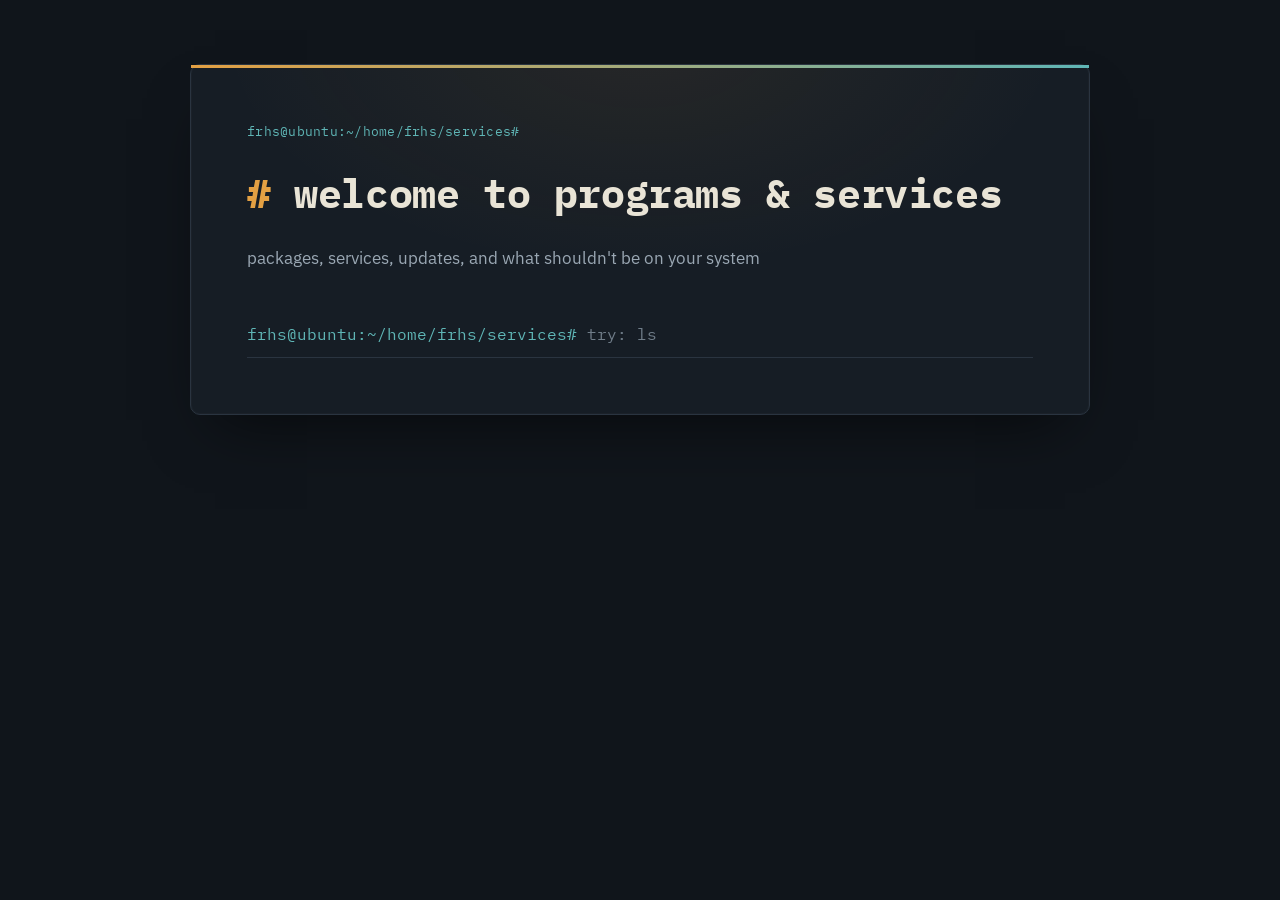
<file: pas.html>
<!DOCTYPE html>
<html lang="en">
<head>
    <meta charset="UTF-8">
    <meta name="viewport" content="width=device-width, initial-scale=1.0">
    <title>services/ — need help on linux?</title>
    <link rel="stylesheet" href="styles.css">
    <style>
        .log-line--heading     { color: var(--accent-amber-bright); font-weight: 700; font-size: 1rem; margin-top: 6px; }
        .log-line--body        { color: var(--text-secondary); padding-left: 2px; }
        .log-line--indent      { color: var(--text-secondary); padding-left: 20px; }
        .log-line--cmd-example { color: var(--accent-amber); padding-left: 20px; }
        .log-line--divider     { color: var(--border-strong); letter-spacing: 2px; }
        .terminal-log          { margin-bottom: 12px; }
        .file-unread           { color: var(--text-primary); }
        .file-read             { color: var(--text-dim); }
    </style>
</head>
<body>
    <p class="eyebrow"><span class="prompt-symbol">frhs@ubuntu:~/home/frhs/services#</span></p>
    <h1>welcome to programs & services</h1>
    <h2>packages, services, updates, and what shouldn't be on your system</h2>

    <div id="terminal-log" class="terminal-log" role="log" aria-live="polite"></div>

    <div class="terminal-input" id="input-row">
        <span class="prompt-symbol" id="prompt-label">frhs@ubuntu:~/home/frhs/services#</span>
        <input type="text" id="cmd-input" class="cmd-input"
            autocomplete="off" autocapitalize="off" spellcheck="false"
            placeholder="try: ls" aria-label="Terminal command input">
    </div>

    <div class="terminal-input" id="nav-hint" style="display:none">
        <span class="prompt-symbol">frhs@ubuntu:~/home/frhs/services#</span>
        <input type="text" id="nav-input" class="cmd-input"
            autocomplete="off" autocapitalize="off" spellcheck="false"
            placeholder="cd .. to go back" aria-label="Navigation input">
    </div>

    <noscript>
        <p>Enable JavaScript to use the interactive terminal.</p>
        <a href="index.html"><button>Return to Homepage</button></a>
    </noscript>

    <script>
    (function () {
        var PROMPT = 'frhs@ubuntu:~/home/frhs/services# ';
        var input       = document.getElementById('cmd-input');
        var log         = document.getElementById('terminal-log');
        var hint        = document.getElementById('nav-hint');
        var inputRow    = document.getElementById('input-row');

        var read = {
            'introduction.txt': false,
            'commands.txt':     false,
            'updates.txt':      false,
            'programs.txt':     false
        };
        var FILES    = Object.keys(read);
        var COMMANDS = ['ls', 'cat', 'cd', 'pwd'];
        var CD_MAIN  = ['..', '~', '/home', 'services'];
        var CD_NAV   = ['..', '/home', '../basics', '../users', '../passwords', '../files', '../ssh', '../firewall', '../backdoors'];

        function addLine(text, cls) {
            var p = document.createElement('p');
            p.className = 'log-line ' + (cls || '');
            p.textContent = text;
            log.appendChild(p);
            return p;
        }
        function addBlank() { return addLine('', ''); }
        function scrollToEl(el) {
            requestAnimationFrame(function() { el.scrollIntoView({ behavior: 'smooth', block: 'start' }); });
        }
        function updatePlaceholder() {
            var unread = FILES.filter(function(f){ return !read[f]; });
            input.placeholder = unread.length === 0
                ? 'all files read! cd services/ or cd .. to go back'
                : 'try: cat ' + unread[0];
        }

        function tabComplete(inputEl, availableFiles, availableCd) {
            var val = inputEl.value, parts = val.split(/\s+/), cmd = parts[0].toLowerCase();
            if (parts.length === 1 && !val.endsWith(' ')) {
                var m = COMMANDS.filter(function(c){ return c.startsWith(cmd); });
                if (m.length === 1) { inputEl.value = m[0] + ' '; return; }
                return;
            }
            var partial = parts.slice(1).join(' ');
            if (cmd === 'cat') {
                var m = availableFiles.filter(function(f){ return f.startsWith(partial); });
                if (m.length === 1) inputEl.value = 'cat ' + m[0];
            } else if (cmd === 'cd') {
                var m = availableCd.filter(function(d){ return d.startsWith(partial); });
                if (m.length === 1) inputEl.value = 'cd ' + m[0];
            } else if (cmd === 'ls') {
                var flags = ['-l', '-la'], idx = flags.indexOf(partial);
                inputEl.value = 'ls ' + flags[(idx + 1) % flags.length];
            }
        }
        input.addEventListener('keydown', function(e) {
            if (e.key === 'Tab') { e.preventDefault(); tabComplete(input, FILES, CD_MAIN); }
        });

        function doLs(args) {
            var fc = args.join('').replace(/-/g,'').toLowerCase();
            var wantsLong = fc.indexOf('l') !== -1, wantsAll = fc.indexOf('a') !== -1;
            var items = [
                { name: 'introduction.txt', type: 'f', desc: 'programs, services, and package managers on linux' },
                { name: 'commands.txt',     type: 'f', desc: 'apt, systemctl, service — viewing and managing packages' },
                { name: 'updates.txt',      type: 'f', desc: 'keeping the system up to date with apt and dnf' },
                { name: 'programs.txt',     type: 'f', desc: 'prohibited software, games, and baselines' },
                { name: 'services/',        type: 'd', desc: 'service-specific configs — ssh, vsftpd, apache, nginx...' }
            ];
            if (wantsLong) {
                addLine('total ' + items.length, 'log-line--info');
                items.forEach(function(f) {
                    var p = document.createElement('p'); p.className = 'log-line log-line--dir';
                    var perm = document.createElement('span'); perm.className = 'dir-perm';
                    perm.textContent = f.type === 'd' ? 'drwxr-xr-x' : '-rw-r--r--';
                    var name = document.createElement('span');
                    name.className = 'dir-name ' + (f.type === 'f' && read[f.name] ? 'file-read' : 'file-unread');
                    name.textContent = f.name;
                    var desc = document.createElement('span'); desc.className = 'dir-desc'; desc.textContent = f.desc;
                    p.appendChild(perm); p.appendChild(name); p.appendChild(desc); log.appendChild(p);
                });
            } else {
                var row = document.createElement('p'); row.className = 'log-line log-line--ls';
                items.forEach(function(f) {
                    var span = document.createElement('span');
                    span.className = 'dir-name ' + (f.type === 'f' && read[f.name] ? 'file-read' : 'file-unread');
                    span.textContent = f.name; row.appendChild(span);
                });
                log.appendChild(row);
            }
            if (wantsLong && wantsAll) addLine('# ls -la is always a good call', 'log-line--easter');
            updatePlaceholder();
        }

        function catIntroduction() {
            addBlank();
            var anchor = addLine('─── introduction.txt ─────────────────────────────────', 'log-line--divider');
            addBlank();
            addLine('PROGRAMS, SERVICES, AND PACKAGES', 'log-line--heading');
            addBlank();
            addLine('linux software is organized into packages — bundles of files that make up a', 'log-line--body');
            addLine('program. packages are installed, updated, and removed through package managers.', 'log-line--body');
            addBlank();
            addLine('a service (also called a daemon) is a program that runs in the background,', 'log-line--body');
            addLine('often starting at boot, waiting to respond to requests.', 'log-line--body');
            addLine('examples: sshd (handles SSH connections), apache2 (serves web pages),', 'log-line--body');
            addLine('cron (runs scheduled tasks), ufw (firewall).', 'log-line--body');
            addBlank();
            addLine('PACKAGE MANAGERS', 'log-line--heading');
            addBlank();
            addLine('apt  (Advanced Package Tool) — ubuntu, debian, and derivatives', 'log-line--body');
            addLine('  this is the most common tool and is pretty easy to use:', 'log-line--indent');
            addLine('$ sudo apt update                  # refresh the package list from repositories', 'log-line--cmd-example');
            addLine('$ sudo apt install package         # install a package', 'log-line--cmd-example');
            addLine('$ sudo apt remove package          # remove a package (keep config files)', 'log-line--cmd-example');
            addLine('$ sudo apt purge package           # remove a package AND its config files', 'log-line--cmd-example');
            addLine('$ sudo apt upgrade                 # upgrade all installed packages', 'log-line--cmd-example');
            addBlank();
            addLine('dnf  — fedora, rhel 8+, centos stream', 'log-line--body');
            addLine('$ sudo dnf install package', 'log-line--cmd-example');
            addLine('$ sudo dnf remove package', 'log-line--cmd-example');
            addLine('$ sudo dnf update', 'log-line--cmd-example');
            addBlank();
            addLine('dpkg  — low-level debian package tool (apt uses this underneath)', 'log-line--body');
            addLine('$ sudo dpkg -i package.deb         # install a local .deb file', 'log-line--cmd-example');
            addLine('$ sudo dpkg -r package             # remove a package', 'log-line--cmd-example');
            addLine('$ dpkg -l                          # list all installed packages', 'log-line--cmd-example');
            addLine('$ dpkg -l | grep packagename       # check if a specific package is installed', 'log-line--cmd-example');
            addBlank();
            addLine('CRITICAL SERVICES', 'log-line--heading');
            addBlank();
            addLine('you will often be given a README telling you some services you need to keep running!', 'log-line--body');
            addLine('most of the time there WILL be things that you need to delete, but this does NOT mean', 'log-line--body');
            addLine('you should go deleting everything that isn\'t explicitly stated in the README.', 'log-line--body');
            addBlank();
            addLine('become familiar with which services are critical and which can be safely disabled.', 'log-line--body');
            addLine('stay safe and don\'t brick your machine!')
            addBlank();
            addLine('─── end of file ──────────────────────────────────────', 'log-line--divider');
            addBlank();
            return anchor;
        }

        function catCommands() {
            addBlank();
            var anchor = addLine('─── commands.txt ─────────────────────────────────────', 'log-line--divider');
            addBlank();
            addLine('VIEWING AND MANAGING SERVICES', 'log-line--heading');
            addBlank();
            addLine('systemctl  — the main tool for managing services on systemd systems', 'log-line--heading');
            addBlank();
            addLine('$ systemctl status service         # show status of a service', 'log-line--cmd-example');
            addLine('$ systemctl start service          # start a service now', 'log-line--cmd-example');
            addLine('$ systemctl stop service           # stop a service now', 'log-line--cmd-example');
            addLine('$ systemctl restart service        # restart a service', 'log-line--cmd-example');
            addLine('$ systemctl reload service         # reload config without restarting', 'log-line--cmd-example');
            addLine('$ systemctl enable service         # start service automatically on boot', 'log-line--cmd-example');
            addLine('$ systemctl disable service        # stop service from starting on boot', 'log-line--cmd-example');
            addLine('$ systemctl is-active service      # check if a service is currently running', 'log-line--cmd-example');
            addLine('$ systemctl is-enabled service     # check if a service starts on boot', 'log-line--cmd-example');
            addLine('$ systemctl list-units --type=service          # list all active services', 'log-line--cmd-example');
            addLine('$ systemctl list-units --type=service --all    # include inactive services', 'log-line--cmd-example');
            addBlank();
            addLine('service  — older sysvinit-compatible wrapper (still common)', 'log-line--heading');
            addBlank();
            addLine('$ sudo service --status-all        # list all services and their status', 'log-line--cmd-example');
            addLine('  + = running,  - = stopped,  ? = unknown', 'log-line--indent');
            addLine('$ sudo service sshd start', 'log-line--cmd-example');
            addLine('$ sudo service sshd stop', 'log-line--cmd-example');
            addLine('$ sudo service sshd status', 'log-line--cmd-example');
            addBlank();
            addLine('VIEWING AND MANAGING PACKAGES', 'log-line--heading');
            addBlank();
            addLine('apt  — searching and listing', 'log-line--heading');
            addBlank();
            addLine('$ apt list --installed             # list all installed packages', 'log-line--cmd-example');
            addLine('$ apt list --installed | grep name # search for <name> in installed packages', 'log-line--cmd-example');
            addLine('$ apt show package                 # show info about a package', 'log-line--cmd-example');
            addBlank();
            addLine('apt-mark  — managing package hold states', 'log-line--heading');
            addBlank();
            addLine('$ apt-mark showmanual              # VERY useful, list packages installed manually by the user', 'log-line--cmd-example');
            addLine('$ apt-mark showauto                # packages installed as dependencies', 'log-line--cmd-example');
            addLine('$ sudo apt-mark hold package       # prevent a package from being upgraded', 'log-line--cmd-example');
            addLine('$ sudo apt-mark unhold package     # allow upgrades again', 'log-line--cmd-example');
            addBlank();
            addLine('dpkg  — low-level package inspection', 'log-line--heading');
            addBlank();
            addLine('$ dpkg -l                          # full list of all installed packages', 'log-line--cmd-example');
            addLine('$ dpkg -L package                  # list all files that belong to a package', 'log-line--cmd-example');
            addLine('$ dpkg -S /path/to/file            # find which package owns a file', 'log-line--cmd-example');
            addLine('$ dpkg --get-selections            # get all package selections', 'log-line--cmd-example');
            addBlank();
            addLine('─── end of file ──────────────────────────────────────', 'log-line--divider');
            addBlank();
            return anchor;
        }

        function catUpdates() {
            addBlank();
            var anchor = addLine('─── updates.txt ──────────────────────────────────────', 'log-line--divider');
            addBlank();
            addLine('KEEPING THE SYSTEM UPDATED', 'log-line--heading');
            addBlank();
            addLine('keeping software up to date is one of the most impactful security measures.', 'log-line--body');
            addLine('most vulnerabilities that get exploited have patches available — they just', 'log-line--body');
            addLine('weren\'t applied. in competition, running updates almost always points.', 'log-line--body');
            addBlank();
            addLine('UPDATING WITH APT (debian / ubuntu)', 'log-line--heading');
            addBlank();
            addLine('$ sudo apt update                  # refresh package lists from repositories', 'log-line--cmd-example');
            addLine('  this does NOT install anything', 'log-line--indent');
            addLine('$ sudo apt upgrade                 # upgrade all packages to latest versions', 'log-line--cmd-example');
            addLine('$ sudo apt dist-upgrade            # upgrade, removing old packages if needed', 'log-line--cmd-example');
            addLine('$ sudo apt autoremove              # remove packages no longer needed', 'log-line--cmd-example');
            addLine('$ sudo apt autoclean               # remove cached package files', 'log-line--cmd-example');
            addBlank();
            addLine('one-liner:', 'log-line--body');
            addLine('$ sudo apt update && sudo apt dist-upgrade -y && sudo apt autoremove -y', 'log-line--cmd-example');
            addBlank();
            addLine('UPDATING WITH DNF (fedora / rhel)', 'log-line--heading');
            addBlank();
            addLine('$ sudo dnf check-update            # check what updates are available', 'log-line--cmd-example');
            addLine('$ sudo dnf update                  # update all packages', 'log-line--cmd-example');
            addLine('$ sudo dnf update package          # update a specific package', 'log-line--cmd-example');
            addLine('$ sudo dnf autoremove              # remove unneeded dependencies', 'log-line--cmd-example');
            addBlank();
            addLine('REPOSITORIES AND SOURCES', 'log-line--heading');
            addBlank();
            addLine('packages are downloaded from repositories (repos) — trusted servers maintained', 'log-line--body');
            addLine('by the distro or third parties.', 'log-line--body');
            addBlank();
            addLine('on debian/ubuntu, repos are configured in:', 'log-line--body');
            addLine('  /etc/apt/sources.list            # main sources file', 'log-line--cmd-example');
            addLine('  /etc/apt/sources.list.d/         # drop-in repo files', 'log-line--cmd-example');
            addBlank();
            addLine('in competitions, check for unauthorized or suspicious repos:', 'log-line--body');
            addLine('$ cat /etc/apt/sources.list', 'log-line--cmd-example');
            addLine('$ ls /etc/apt/sources.list.d/', 'log-line--cmd-example');
            addLine('  compare to a baseline and remove anything unexpected', 'log-line--indent');
            addBlank();
            addLine('AUTOMATIC UPDATES', 'log-line--heading');
            addBlank();
            addLine('remember to enable your automatic updates and make sure you are installing security updates!', 'log-line--body');
            addLine('unattended-upgrades automatically installs security updates on ubuntu/debian.', 'log-line--body');
            addBlank();
            addLine('$ sudo apt install unattended-upgrades', 'log-line--cmd-example');
            addLine('$ sudo dpkg-reconfigure --priority=low unattended-upgrades', 'log-line--cmd-example');
            addLine('  this opens a dialog — select Yes to enable automatic updates', 'log-line--indent');
            addBlank();
            addLine('config:', 'log-line--body');
            addLine('  /etc/apt/apt.conf.d/50unattended-upgrades    # what to update', 'log-line--cmd-example');
            addLine('  /etc/apt/apt.conf.d/20auto-upgrades          # when to run', 'log-line--cmd-example');
            addBlank();
            addLine('you can check if it\'s running with:', 'log-line--body');
            addLine('$ systemctl status unattended-upgrades', 'log-line--cmd-example');
            addBlank();
            addLine('on fedora/rhel, use dnf-automatic:', 'log-line--body');
            addLine('$ sudo dnf install dnf-automatic', 'log-line--cmd-example');
            addLine('$ sudo systemctl enable --now dnf-automatic.timer', 'log-line--cmd-example');
            addBlank();
            addLine('orrr you can just do it manually on the GUI on an app called Software & Updates.. but it might not always be there..' , 'log-line--body');
            addLine('─── end of file ──────────────────────────────────────', 'log-line--divider');
            addBlank();
            return anchor;
        }

        function catPrograms() {
            addBlank();
            var anchor = addLine('─── programs.txt ─────────────────────────────────────', 'log-line--divider');
            addBlank();
            addLine('PROHIBITED PROGRAMS AND SOFTWARE AUDITING', 'log-line--heading');
            addBlank();
            addLine('competitions typically provide a list of allowed/required software.', 'log-line--body');
            addLine('anything else should be considered for removal, even if they are not inherently.. unsafe,', 'log-line--body');
            addLine('even defaults like ssh and telnet.')
            addBlank();
            addLine('COMMONLY PROHIBITED SOFTWARE', 'log-line--heading');
            addBlank();
            addLine('hacking and cracking tools:', 'log-line--body');
            addLine('  john / john-the-ripper  — password cracker', 'log-line--cmd-example');
            addLine('  hashcat                 — GPU password cracker', 'log-line--cmd-example');
            addLine('  hydra                   — network brute-force tool', 'log-line--cmd-example');
            addLine('  nmap                    — network scanner (sometimes prohibited)', 'log-line--cmd-example');
            addLine('  netcat / nc             — network swiss army knife, often misused', 'log-line--cmd-example');
            addLine('  metasploit              — exploitation framework', 'log-line--cmd-example');
            addLine('  wireshark               — packet sniffer', 'log-line--cmd-example');
            addLine('  aircrack-ng             — wifi cracker', 'log-line--cmd-example');
            addBlank();
            addLine('insecure/legacy protocols (should be removed outright):', 'log-line--body');
            addLine('  telnet     — unencrypted remote shell', 'log-line--cmd-example');
            addLine('  rsh        — remote shell (no encryption)', 'log-line--cmd-example');
            addLine('  ftp        — unencrypted file transfer', 'log-line--cmd-example');
            addLine('  talk/ntalk — unencrypted chat', 'log-line--cmd-example');
            addBlank();
            addLine('media and games (often prohibited):', 'log-line--body');
            addLine('  games: aisleriot, mahjongg, sudoku, etc.', 'log-line--cmd-example');
            addLine('  media: vlc, rhythmbox, totem (media players)', 'log-line--cmd-example');
            addLine('  torrents: transmission, qbittorrent, deluge', 'log-line--cmd-example');
            addBlank();
            addLine('HOW TO FIND AND REMOVE PROHIBITED PROGRAMS', 'log-line--heading');
            addBlank();
            addLine('list all manually installed packages:', 'log-line--body');
            addLine('$ apt-mark showmanual', 'log-line--cmd-example');
            addLine('do note that on mint images, this list is very long and it\'s best to just use a baseline!')
            addBlank();
            addLine('list all held packages (good to check):', 'log-line--body');
            addLine('$ apt-mark showhold', 'log-line--cmd-example');
            addBlank();
            addLine('check if a specific package is installed:', 'log-line--body');
            addLine('$ dpkg -l | grep john', 'log-line--cmd-example');
            addLine('$ dpkg -l | grep telnet', 'log-line--cmd-example');
            addBlank();
            addLine('remove a prohibited package:', 'log-line--body');
            addLine('$ sudo apt purge john              # remove package and its config files', 'log-line--cmd-example');
            addLine('$ sudo apt purge telnet netcat hydra john aircrack-ng', 'log-line--cmd-example');
            addLine('$ sudo apt autoremove              # clean up leftover dependencies', 'log-line--cmd-example');
            addBlank();
            addLine('USING A BASELINE', 'log-line--heading');
            addBlank();
            addLine('a baseline is a known-good list of installed packages for a given system.', 'log-line--body');
            addLine('comparing the current state against the baseline reveals unauthorized software.', 'log-line--body');
            addBlank();
            addLine('i like to use showmanual on a clean VM to generate a baseline to compare against.', 'log-line--body');
            addLine('you can use a website like diffchecker.com to compare the two lists and see what is different.', 'log-line--body');
            addBlank();
            addLine('you should always download and setup a clean VM so you can easily compare files you are unsure about!', 'log-line--body');
            addLine('i\'ll probably need to add that somewhere on this website...', 'log-line--body');
            addBlank();
            addLine('─── end of file ──────────────────────────────────────', 'log-line--divider');
            addBlank();
            return anchor;
        }

        function doCat(target) {
            var anchor;
            if      (target === 'introduction.txt') { anchor = catIntroduction(); read['introduction.txt'] = true; }
            else if (target === 'commands.txt')     { anchor = catCommands();     read['commands.txt']     = true; }
            else if (target === 'updates.txt')      { anchor = catUpdates();      read['updates.txt']      = true; }
            else if (target === 'programs.txt')     { anchor = catPrograms();     read['programs.txt']     = true; }
            else if (target === 'services' || target === 'services/') {
                addLine('cat: services/: Is a directory — use cd services ', 'log-line--error');
                return;
            } else {
                addLine('cat: ' + target + ': No such file or directory', 'log-line--error');
                return;
            }
            updatePlaceholder();
            if (anchor) scrollToEl(anchor);
            if (FILES.every(function(f){ return read[f]; })) updatePlaceholder();
        }

        function handleCmd(raw, isNav) {
            addLine(PROMPT + raw, 'log-line--cmd');
            var anchorIndex = log.children.length;
            var parts = raw.split(/\s+/), cmd = parts[0].toLowerCase(), args = parts.slice(1);

            if (cmd === 'ls') {
                doLs(args);
            } else if (cmd === 'cat') {
                if (!args[0]) addLine('cat: missing operand', 'log-line--error');
                else doCat(args[0].toLowerCase());
            } else if (cmd === 'cd') {
                var target = args.join('');
                if (isNav) {
                    var routes = {
                        '..': 'index.html', '~': 'index.html', '/home': 'index.html',
                        '../basics': 'basics.html', '../users': 'users.html',
                        '../passwords': 'passwords.html', '../files': 'files.html',
                        '../ssh': 'ssh.html', '../firewall': 'firewall.html',
                        '../backdoors': 'backdoors.html'
                    };
                    if (routes[target]) {
                        addLine('leaving services/ ...', 'log-line--info');
                        document.getElementById('nav-input').disabled = true;
                        setTimeout(function(){ window.location.href = routes[target]; }, 400);
                    } else if (target === 'services' || target === 'services/') {
                        addLine('entering services/ ...', 'log-line--info');
                        setTimeout(function(){ window.location.href = 'services.html'; }, 400);
                    } else {
                        addLine('bash: cd: ' + target + ': No such file or directory', 'log-line--error');
                    }
                } else {
                    if (target === 'services' || target === 'services/') {
                        addLine('entering services/ ...', 'log-line--info');
                        input.disabled = true;
                        setTimeout(function(){ window.location.href = 'services.html'; }, 400);
                    } else if (!target || target === '..' || target === '~' || target === '/home') {
                        window.location.href = 'index.html';
                    } else {
                        addLine('bash: cd: ' + target + ': No such file or directory', 'log-line--error');
                    }
                }
            } else if (cmd === 'pwd') {
                addLine('/home/frhs/services', 'log-line--info');
            } else {
                addLine('bash: ' + cmd + ': command not found', 'log-line--error');
            }

            // show nav prompt once all files read
            if (FILES.every(function(f){ return read[f]; }) && inputRow.style.display !== 'none') {
                inputRow.style.display = 'none';
                hint.style.display = 'flex';
                document.getElementById('nav-input').focus();
            }

            var anchor = log.children[anchorIndex];
            if (anchor) scrollToEl(anchor);
        }

        input.addEventListener('keydown', function(e) {
            if (e.key !== 'Enter') return;
            var raw = input.value.trim(); if (!raw) return;
            input.value = ''; handleCmd(raw, false);
        });

        var navInput = document.getElementById('nav-input');
        navInput.addEventListener('keydown', function(e) {
            if (e.key === 'Tab') { e.preventDefault(); tabComplete(navInput, FILES, CD_NAV.concat(['services'])); return; }
            if (e.key !== 'Enter') return;
            var raw = navInput.value.trim(); if (!raw) return;
            navInput.value = ''; handleCmd(raw, true);
        });

        input.focus();
    })();
    </script>
</body>
</html>
</file>
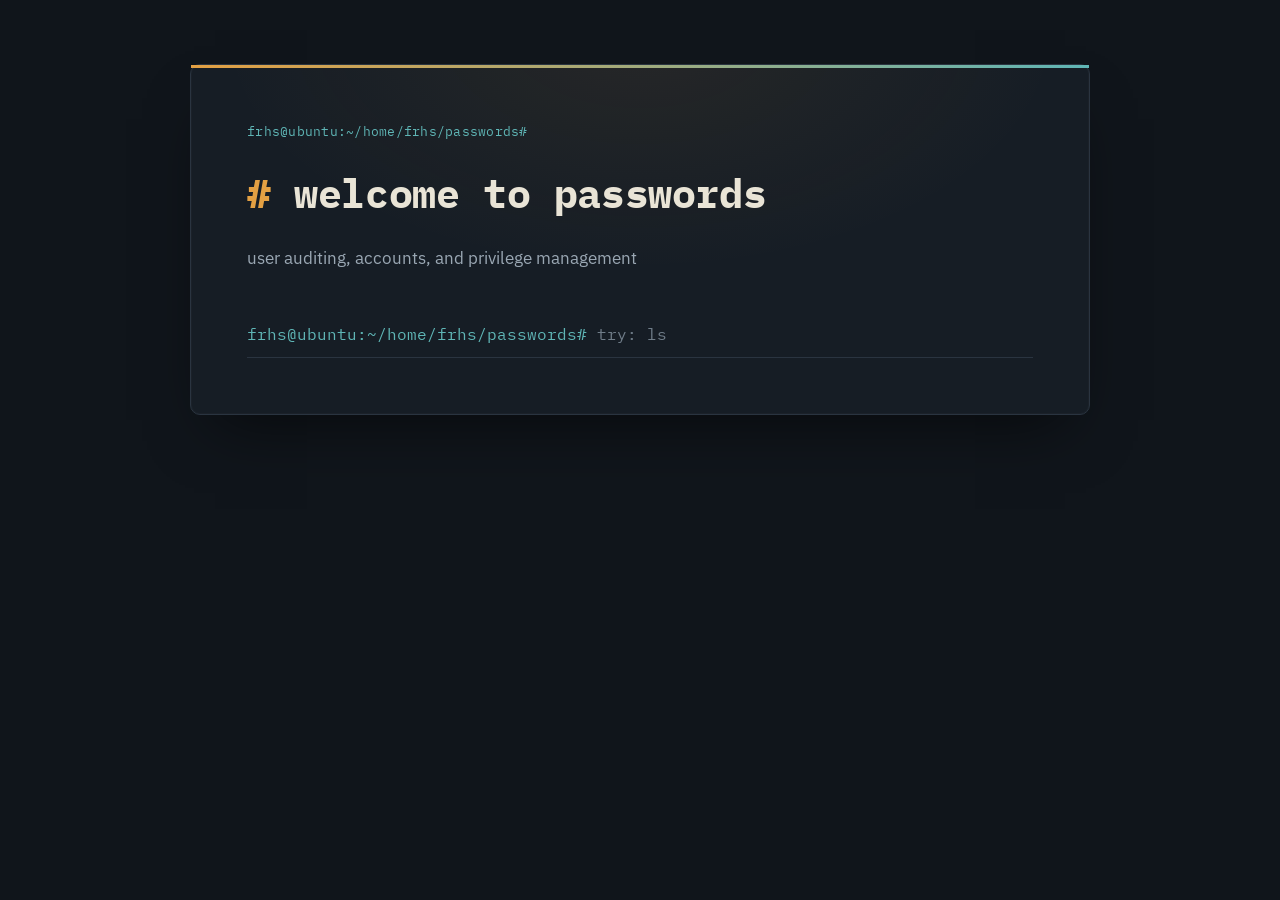
<file: passwords.html>
<!DOCTYPE html>
<html lang="en">
<head>
    <meta charset="UTF-8">
    <meta name="viewport" content="width=device-width, initial-scale=1.0">
    <title>passwords/ — need help on linux?</title>
    <link rel="stylesheet" href="styles.css">
    <style>
        .log-line--heading {
            color: var(--accent-amber-bright);
            font-weight: 700;
            font-size: 1rem;
            margin-top: 6px;
        }
        .log-line--body        { color: var(--text-secondary); padding-left: 2px; }
        .log-line--indent      { color: var(--text-secondary); padding-left: 20px; }
        .log-line--cmd-example { color: var(--accent-amber); padding-left: 20px; }
        .log-line--divider     { color: var(--border-strong); letter-spacing: 2px; }
        .terminal-log          { margin-bottom: 12px; }
        .file-unread           { color: var(--text-primary); }
        .file-read              { color: var(--text-dim); }
        .dir-highlight          { color: var(--accent-amber-bright); font-weight: 700; }
    </style>
</head>
<body>
    <p class="eyebrow">
        <span class="prompt-symbol">frhs@ubuntu:~/home/frhs/passwords#</span>
    </p>

    <h1>welcome to passwords</h1>
    <h2>user auditing, accounts, and privilege management</h2>

    <div id="terminal-log" class="terminal-log" role="log" aria-live="polite"></div>

    <div class="terminal-input" id="input-row">
        <span class="prompt-symbol">frhs@ubuntu:~/home/frhs/passwords#</span>
        <input type="text" id="cmd-input" class="cmd-input"
            autocomplete="off" autocapitalize="off" spellcheck="false"
            placeholder="try: ls" aria-label="Terminal command input">
    </div>

    <div class="terminal-input" id="nav-hint" style="display:none">
        <span class="prompt-symbol">frhs@ubuntu:~/home/frhs/passwords#</span>
        <input type="text" id="nav-input" class="cmd-input"
            autocomplete="off" autocapitalize="off" spellcheck="false"
            placeholder="cd .. to go back" aria-label="Navigation input">
    </div>

    <noscript>
        <p>Enable JavaScript to use the interactive terminal.</p>
        <a href="index.html"><button>Return to Homepage</button></a>
    </noscript>

    <script>
    (function () {
        var PROMPT = 'frhs@ubuntu:~/home/frhs/passwords# ';
        var input    = document.getElementById('cmd-input');
        var log      = document.getElementById('terminal-log');
        var hint     = document.getElementById('nav-hint');
        var inputRow = document.getElementById('input-row');

        // NOTE: pam.d is directory so not here
        var read = {
            'introduction.txt': false,
            'passwords.txt':    false,
            'shadow':           false,
            'login.defs':       false,
            'forensics.txt':    false,
            'databases.txt':    false,
            'commands.txt':     false,
            'tldr.txt':         false
        };

        var FILES    = Object.keys(read);
        var COMMANDS = ['ls', 'cat', 'cd', 'pwd'];
        var CD_MAIN  = ['..', '~', '/home', 'pam.d'];
        var CD_NAV   = ['..', '/home', '../basics', '../passwords', '../ssh', '../services', '../backdoors'];

        function addLine(text, cls) {
            var p = document.createElement('p');
            p.className = 'log-line ' + (cls || '');
            p.textContent = text;
            log.appendChild(p);
            return p;
        }
        function addBlank() { return addLine('', ''); }
        function scrollToEl(el) {
            requestAnimationFrame(function() {
                el.scrollIntoView({ behavior: 'smooth', block: 'start' });
            });
        }
        function updatePlaceholder() {
            var unread = FILES.filter(function(f){ return !read[f]; });
            input.placeholder = unread.length === 0
                ? 'all files read! cd .. to go back'
                : 'try: cat ' + unread[0];
        }

        function tabComplete(inputEl, availableFiles, availableCd) {
            var val = inputEl.value, parts = val.split(/\s+/), cmd = parts[0].toLowerCase();
            if (parts.length === 1 && !val.endsWith(' ')) {
                var m = COMMANDS.filter(function(c){ return c.startsWith(cmd); });
                if (m.length === 1) inputEl.value = m[0] + ' ';
                return;
            }
            var partial = parts.slice(1).join(' ');
            if (cmd === 'cat') {
                var m = availableFiles.filter(function(f){ return f.startsWith(partial); });
                if (m.length === 1) inputEl.value = 'cat ' + m[0];
            } else if (cmd === 'cd') {
                var m = availableCd.filter(function(d){ return d.startsWith(partial); });
                if (m.length === 1) inputEl.value = 'cd ' + m[0];
            }
        }

        input.addEventListener('keydown', function(e) {
            if (e.key === 'Tab') { e.preventDefault(); tabComplete(input, FILES, CD_MAIN); }
        });

        function doLs(args) {
            var fc = args.join('').replace(/-/g,'').toLowerCase();
            var wantsLong = fc.indexOf('l') !== -1, wantsAll = fc.indexOf('a') !== -1;
            var files = [
                { name: 'introduction.txt', desc: 'overview to password safety' },
                { name: 'passwords.txt',    desc: 'basic password security' },
                { name: 'shadow',           desc: '/etc/shadow — password hashing' },
                { name: 'login.defs',       desc: '/etc/login.defs — login and password configuration' },
                { name: 'pam.d/',           desc: 'pam.d/ — directory', dir: true },
                { name: 'forensics.txt',    desc: 'locating exposed and hardcoded passwords' },
                { name: 'databases.txt',    desc: 'exposed passwords in databases' },
                { name: 'commands.txt',     desc: 'useful commands for password management' },
                { name: 'tldr.txt',         desc: 'quick reference' }
            ];
            if (wantsLong) {
                addLine('total ' + files.length, 'log-line--info');
                files.forEach(function(f) {
                    var p = document.createElement('p'); p.className = 'log-line log-line--dir';
                    var perm = document.createElement('span'); perm.className = 'dir-perm'; perm.textContent = f.dir ? 'drwxr-xr-x' : '-rw-r--r--';
                    var name = document.createElement('span'); name.className = 'dir-name ' + (f.dir ? 'dir-highlight' : (read[f.name] ? 'file-read' : 'file-unread')); name.textContent = f.name;
                    var desc = document.createElement('span'); desc.className = 'dir-desc'; desc.textContent = f.desc;
                    p.appendChild(perm); p.appendChild(name); p.appendChild(desc); log.appendChild(p);
                });
            } else {
                var row = document.createElement('p'); row.className = 'log-line log-line--ls';
                files.forEach(function(f) {
                    var span = document.createElement('span');
                    span.className = 'dir-name ' + (f.dir ? 'dir-highlight' : (read[f.name] ? 'file-read' : 'file-unread'));
                    span.textContent = f.name; row.appendChild(span);
                });
                log.appendChild(row);
            }
            if (wantsLong && wantsAll) addLine('# good habit — always ls -la when auditing a system', 'log-line--easter');
            updatePlaceholder();
        }

        function catIntroduction() {
            addBlank();
            var anchor = addLine('─── introduction.txt ─────────────────────────────────', 'log-line--divider');
            addBlank();
            addLine('OVERVIEW TO PASSWORD SAFETY', 'log-line--heading');
            addBlank();
            addLine('linux is a multi-user operating system — multiple accounts can exist on a', 'log-line--body');
            addLine('single machine, and every one of them is a potential way in. auditing', 'log-line--body');
            addLine('passwords means finding weak, exposed, or misconfigured credentials before', 'log-line--body');
            addLine('someone else does.', 'log-line--body');
            addBlank();
            addLine('on linux images you will be given a README file with user credentials.', 'log-line--body');
            addLine('check to see if there are users using basic or weak passwords.', 'log-line--body');
            addLine('it is recommended to change all passwords to strong ones.', 'log-line--body');
            addLine('$ sudo passwd username             # change a user\'s password', 'log-line--cmd-example');
            addLine('strong passwords often have a mix of uppercase, lowercase, numbers, and special characters.', 'log-line--body');
            addBlank();
            addLine('read the other files in this directory for more information!', 'log-line--body');
            addBlank();
            addLine('─── end of file ──────────────────────────────────────', 'log-line--divider');
            addBlank();
            return anchor;
        }

        function catPasswords() {
            addBlank();
            var anchor = addLine('─── passwords.txt ────────────────────────────────────', 'log-line--divider');
            addBlank();
            addLine('BASIC PASSWORD SECURITY', 'log-line--heading');
            addBlank();
            addLine('weak, reused, or default passwords can easily lead to your system being compromised.', 'log-line--body');
            addLine('thankfully, it is a pretty easy vulnerability to fix.', 'log-line--body');
            addBlank();
            addLine('what makes a password weak:', 'log-line--body');
            addLine('  — short length (anything under ~12 characters falls fast to brute force)', 'log-line--indent');
            addLine('  — dictionary words, names, or keyboard patterns ("qwerty123", "letmein")', 'log-line--indent');
            addLine('  — reused across multiple accounts or services', 'log-line--indent');
            addLine('  — left at a vendor default ("admin/admin", "root/toor")', 'log-line--indent');
            addBlank();
            addLine('common ways passwords get cracked or stolen:', 'log-line--body');
            addLine('  brute force        — trying every possible combination', 'log-line--indent');
            addLine('  dictionary attack   — trying known words and leaked password lists', 'log-line--indent');
            addLine('  credential stuffing — reusing passwords leaked from other breaches', 'log-line--indent');
            addLine('  rainbow tables      — precomputed hash lookups against unsalted hashes', 'log-line--indent');
            addBlank();
            addLine('why hashing (and salting) matters:', 'log-line--body');
            addLine('  passwords should never be stored in plaintext. a hash is a one-way', 'log-line--indent');
            addLine('  fingerprint of the password; a salt is random data mixed in per-account', 'log-line--indent');
            addLine('  so two identical passwords don\'t produce the same hash. see shadow.', 'log-line--indent');
            addBlank();
            addLine('baseline recommendations:', 'log-line--body');
            addLine('  — prioritize length over forced complexity (a long passphrase beats P@ss1)', 'log-line--indent');
            addLine('  — unique password per account/service', 'log-line--indent');
            addLine('  — enable multi-factor authentication wherever it is offered', 'log-line--indent');
            addLine('  — rotate or disable any account still on a default credential', 'log-line--indent');
            addBlank();
            addLine('─── end of file ──────────────────────────────────────', 'log-line--divider');
            addBlank();
            return anchor;
        }

        function catShadow() {
            addBlank();
            var anchor = addLine('─── shadow ───────────────────────────────────────────', 'log-line--divider');
            addBlank();
            addLine('/etc/shadow', 'log-line--heading');
            addBlank();
            addLine('/etc/shadow stores hashed passwords and password aging policy for each account.', 'log-line--body');
            addLine('unlike /etc/passwd (the file with all the users), this file is only readable by root — a key security measure.', 'log-line--body');
            addBlank();
            addLine('each line follows this format:', 'log-line--body');
            addLine('  username:hash:lastchange:min:max:warn:inactive:expire:reserved', 'log-line--cmd-example');
            addBlank();
            addLine('a real example:', 'log-line--body');
            addLine('  frhs:$6$salt$hashedpassword:19800:0:99999:7:::', 'log-line--cmd-example');
            addLine('  field 1 — username (frhs)', 'log-line--indent');
            addLine('  field 2 — hashed password  ($6$ = SHA-512)', 'log-line--indent');
            addLine('  field 3 — days since epoch the password was last changed', 'log-line--indent');
            addLine('  field 4 — minimum days before password can be changed', 'log-line--indent');
            addLine('  field 5 — maximum days before password must be changed', 'log-line--indent');
            addLine('  field 6 — days of warning before expiry', 'log-line--indent');
            addLine('  note: you do NOT want your passwords to have no expiration (99999)', 'log-line--indent');
            addLine('  you can fix the defaults in /etc/login.defs, or per-account with the chage command.', 'log-line--indent');
            addBlank();
            addLine('things to watch for:', 'log-line--body');
            addLine('  — empty hash field (::) means no password — anyone can log in as this account', 'log-line--indent');
            addLine('  — ! or * at the start of the hash means the account is locked (good; you can also add it there yourself)', 'log-line--indent');
            addLine('  — $1$ = MD5 (weak and old), $5$ = SHA-256, $6$ = SHA-512 (preferred)', 'log-line--indent');
            addLine('  — $y$ is yescrypt and that is okay too.', 'log-line--indent');
            addBlank();
            addLine('useful commands:', 'log-line--body');
            addLine('$ sudo cat /etc/shadow             # view shadow file (requires root)', 'log-line--cmd-example');
            addLine('note: if you are NOT root and you can read the file, that is a security risk', 'log-line--indent');
            addLine('and can be fixed with chmod 640 /etc/shadow!', 'log-line--indent');
            addLine('$ sudo passwd username             # change a user\'s password', 'log-line--cmd-example');
            addLine('$ sudo passwd -l username          # lock an account, sometimes you may want to lock root', 'log-line--cmd-example');
            addLine('$ sudo passwd -u username          # unlock an account', 'log-line--cmd-example');
            addLine('$ sudo chage -l username           # view password aging info', 'log-line--cmd-example');
            addBlank();
            addLine('─── end of file ──────────────────────────────────────', 'log-line--divider');
            addBlank();
            return anchor;
        }

        function catLoginDefs() {
            addBlank();
            var anchor = addLine('─── login.defs ───────────────────────────────────────', 'log-line--divider');
            addBlank();
            addLine('/etc/login.defs', 'log-line--heading');
            addBlank();
            addLine('/etc/login.defs sets the system-wide defaults that tools like useradd,', 'log-line--body');
            addLine('passwd, and login fall back on when nothing more specific overrides them.', 'log-line--body');
            addLine('this is the file that decides how strict password aging is by default,', 'log-line--body');
            addLine('as well as the hash algorithm used for new passwords', 'log-line--body');
            addBlank();
            addLine('inside the files, there are some important directives you should set:', 'log-line--body');
            addLine('  PASS_MAX_DAYS 90   — max days a password is valid before forced change', 'log-line--indent');
            addLine('  PASS_MIN_DAYS 10      — min days before a password can be changed again', 'log-line--indent');
            addLine('  PASS_WARN_AGE 14      — days of warning shown before a password expires', 'log-line--indent');
            addLine('  ENCRYPT_METHOD SHA512 — hashing algorithm used for new passwords', 'log-line--indent');
            addLine('  note that changing the hashing algorithm will not rehash existing passwords, only new ones,', 'log-line--indent');
            addLine('  you\'ll need to change the password for each account to rehash it.', 'log-line--indent');
            addLine('why it matters in an audit:', 'log-line--body');
            addBlank();
            addLine('  — PASS_MAX_DAYS 99999 effectively means "passwords never expire"', 'log-line--indent');
            addLine('  — a weak ENCRYPT_METHOD (e.g. MD5) means every new password is stored weakly', 'log-line--indent');
            addBlank();
            addLine('note: login.defs sets defaults at account-creation time. it does NOT change', 'log-line--body');
            addLine('the aging policy on accounts that already exist — use chage for that.', 'log-line--body');
            addBlank();
            addLine('useful commands:', 'log-line--body');
            addLine('$ cat /etc/login.defs              # view current defaults', 'log-line--cmd-example');
            addLine('$ nano /etc/login.defs             # edit defaults', 'log-line--cmd-example');
            addLine('$ chage -m 10 -M 90 -W 14 username # change expiries (min, max, warn) for a user', 'log-line--cmd-example');
            addBlank();
            addLine('─── end of file ──────────────────────────────────────', 'log-line--divider');
            addBlank();
            return anchor;
        }

        function catForensics() {
            addBlank();
            var anchor = addLine('─── forensics.txt ────────────────────────────────────', 'log-line--divider');
            addBlank();
            addLine('LOCATING EXPOSED AND HARDCODED PASSWORDS', 'log-line--heading');
            addBlank();
            addLine('plaintext credentials end up scattered across a filesystem far more often', 'log-line--body');
            addLine('than you\'d expect — left behind in scripts, configs, shell history, and', 'log-line--body');
            addLine('source code. finding them is usually just a matter of searching in the', 'log-line--body');
            addLine('right places. remember to check any mysterious .txt files on your system! ', 'log-line--body');
            addBlank();
            addLine('you can run these commands to help look for them:', 'log-line--body');
            addBlank();
            addLine('search the filesystem for likely keywords:', 'log-line--body');
            addLine('$ grep -ril "password" /var/www /etc /opt 2>/dev/null', 'log-line--cmd-example');
            addLine('$ grep -rEi "(password|passwd|secret|api_key|token)\\s*=" / 2>/dev/null', 'log-line--cmd-example');
            addBlank();
            addLine('find files that are world-readable and contain likely keywords:', 'log-line--body');
            addLine('$ find / -type f -perm -o+r -exec grep -i "password" {} \\; 2>/dev/null', 'log-line--cmd-example');
            addBlank();
            addLine('common places to check:', 'log-line--body');
            addLine('  ~/.bash_history       — commands often contain passwords typed by mistake', 'log-line--indent');
            addLine('  ~/.mysql_history      — raw SQL, sometimes including CREATE USER statements', 'log-line--indent');
            addLine('  .env files            — app secrets, frequently left world-readable', 'log-line--indent');
            addLine('  config.php / wp-config.php  — database credentials in plaintext', 'log-line--indent');
            addLine('  backup files (*.bak, *.old, *~)  — often forgotten and unprotected', 'log-line--indent');
            addBlank();
            addLine('if you find something: change your passwords or rm the file.', 'log-line--body');
            addLine('if you\'re unsure, you could rename the file with the mv command', 'log-line--body');
            addLine('and check if it scores points.', 'log-line--body');
            addBlank();
            addLine('─── end of file ──────────────────────────────────────', 'log-line--divider');
            addBlank();
            return anchor;
        }

        function catDatabases() {
            addBlank();
            var anchor = addLine('─── databases.txt ────────────────────────────────────', 'log-line--divider');
            addBlank();
            addLine('EXPOSED PASSWORDS IN DATABASES', 'log-line--heading');
            addBlank();
            addLine('if one of your critical services is a database like mysql or mariadb, it is worth checking for exposed credentials.', 'log-line--body');
            addLine('databases can sometimes have plaintext passwords sitting in tables and configurations', 'log-line--body');
            addBlank();
            addLine('database credentials are usually stored in a config file next to the app:', 'log-line--body');
            addLine('  /etc/mysql/my.cnf / ~/.my.cnf   — MySQL/MariaDB client defaults', 'log-line--indent');
            addLine('  wp-config.php                    — WordPress DB credentials', 'log-line--indent');
            addLine('  settings.py                      — Django DB credentials', 'log-line--indent');
            addLine('  .env / config.yml / config.json  — general app configuration', 'log-line--indent');
            addBlank();
            addLine('commands to search for them directly:', 'log-line--body');
            addLine('$ grep -ri "DB_PASSWORD\\|DATABASE_URL|password|passwd|user|username" . -r 2>/dev/null', 'log-line--cmd-example');
            addLine('$ find / -iname "*.cnf" 2>/dev/null', 'log-line--cmd-example');
            addBlank();
            addLine('additional weak configurations to check for:', 'log-line--body');
            addLine('  — root/admin account with no password set at all', 'log-line--indent');
            addLine('  — remote root login enabled (root@% instead of root@localhost)', 'log-line--indent');
            addLine('  — a database exposed to the network with default credentials still active', 'log-line--indent');
            addBlank();
            addLine('if you want to, you can look up respective commands for the database and look through the tables', 'log-line--body');
            addLine('these are just basic things to watch out for.', 'log-line--body');
            addBlank();
            addLine('─── end of file ──────────────────────────────────────', 'log-line--divider');
            addBlank();
            return anchor;
        }

        function catCommands() {
            addBlank();
            var anchor = addLine('─── commands.txt ─────────────────────────────────────', 'log-line--divider');
            addBlank();
            addLine('USEFUL COMMANDS FOR PASSWORD MANAGEMENT', 'log-line--heading');
            addBlank();
            addLine('a single reference for the commands scattered across the other files here.', 'log-line--body');
            addBlank();
            addLine('changing and locking passwords:', 'log-line--body');
            addLine('$ sudo passwd username             # set/change a user\'s password', 'log-line--cmd-example');
            addLine('$ sudo passwd -l username          # lock an account (prepends ! to the hash)', 'log-line--cmd-example');
            addLine('$ sudo passwd -u username          # unlock a previously locked account', 'log-line--cmd-example');
            addLine('$ sudo passwd -e username          # force password change at next login', 'log-line--cmd-example');
            addBlank();
            addLine('password aging:', 'log-line--body');
            addLine('$ sudo chage -l username            # view an account\'s aging info', 'log-line--cmd-example');
            addLine('$ sudo chage -M 90 username         # set max password age to 90 days', 'log-line--cmd-example');
            addLine('$ sudo chage -d 0 username          # force password change on next login', 'log-line--cmd-example');
            addBlank();
            addLine('account management:', 'log-line--body');
            addLine('$ sudo useradd -m -s /bin/bash username   # create a new account with a home dir', 'log-line--cmd-example');
            addLine('$ sudo usermod -L username          # lock an account (same as passwd -l)', 'log-line--cmd-example');
            addLine('$ sudo userdel -r username          # delete an account and its home directory', 'log-line--cmd-example');
            addBlank();
            addLine('bulk / scripted password changes:', 'log-line--body');
            addLine('$ echo "username:newpassword" | sudo chpasswd   # set a password non-interactively', 'log-line--cmd-example');
            addBlank();
            addLine('auditing:', 'log-line--body');
            addLine('$ sudo cat /etc/shadow | awk -F: \'($2==""){print $1}\'   # accounts with no password', 'log-line--cmd-example');
            addLine('$ sudo cat /etc/shadow | awk -F: \'($2 ~ /^[!*]/){print $1}\'   # locked accounts', 'log-line--cmd-example');
            addBlank();
            addLine('─── end of file ──────────────────────────────────────', 'log-line--divider');
            addBlank();
            return anchor;
        }

        function catTldr() {
            addBlank();
            var anchor = addLine('─── tldr.txt ─────────────────────────────────────────', 'log-line--divider');
            addBlank();
            addLine('QUICK REFERENCE', 'log-line--heading');
            addBlank();
            addLine('password fundamentals:', 'log-line--body');
            addLine('  weak = short, dictionary-based, reused, or still on a default value', 'log-line--indent');
            addLine('  fix  = set a strong password policy to require complexity ', 'log-line--indent');
            addBlank();
            addLine('/etc/shadow:', 'log-line--body');
            addLine('$ sudo passwd -l username           # lock an account', 'log-line--cmd-example');
            addLine('$ look for bad password expiries, no hashes, bad hashing algorithms', 'log-line--indent');
            addBlank();
            addLine('/etc/login.defs:', 'log-line--body');
            addLine('set default hashing algorithm, password expiries', 'log-line--indent');
            addBlank();
            addLine('pam.d/ — enforce password policy', 'log-line--body');
            addLine('  require passwords to have a certain length, different characters, etc.', 'log-line--indent');
            addBlank();
            addLine('forensics:', 'log-line--body');
            addLine('$ use commands and check common suspects to find exposed passwords', 'log-line--cmd-example');
            addBlank();
            addLine('databases:', 'log-line--body');
            addLine('$ check databases for plaintext/exposed passwords', 'log-line--cmd-example');
            addBlank();
            addBlank();
            addLine('─── end of file ──────────────────────────────────────', 'log-line--divider');
            addBlank();
            return anchor;
        }

        function doCat(target) {
            var anchor;
            if      (target === 'introduction.txt')  { anchor = catIntroduction(); read['introduction.txt'] = true; }
            else if (target === 'passwords.txt')     { anchor = catPasswords();    read['passwords.txt']    = true; }
            else if (target === 'shadow')            { anchor = catShadow();       read['shadow']           = true; }
            else if (target === 'login.defs')        { anchor = catLoginDefs();    read['login.defs']       = true; }
            else if (target === 'forensics.txt')     { anchor = catForensics();    read['forensics.txt']    = true; }
            else if (target === 'databases.txt')     { anchor = catDatabases();    read['databases.txt']    = true; }
            else if (target === 'commands.txt')      { anchor = catCommands();     read['commands.txt']     = true; }
            else if (target === 'tldr.txt')          { anchor = catTldr();         read['tldr.txt']         = true; }
            else if (target === 'pam.d' || target === 'pam.d/') {
                addLine('cat: pam.d/: Is a directory', 'log-line--error');
                return;
            } else {
                addLine('cat: ' + target + ': No such file or directory', 'log-line--error');
                return;
            }
            updatePlaceholder();
            if (anchor) scrollToEl(anchor);
            if (FILES.every(function(f){ return read[f]; })) {
                inputRow.style.display = 'none';
                hint.style.display = 'flex';
                document.getElementById('nav-input').focus();
            }
        }

        function handleCmd(raw, promptStr, isNav) {
            addLine(promptStr + raw, 'log-line--cmd');
            var anchorIndex = log.children.length;
            var parts = raw.split(/\s+/), cmd = parts[0].toLowerCase(), args = parts.slice(1);

            if (cmd === 'ls') {
                doLs(args);
            } else if (cmd === 'cat') {
                if (!args[0]) addLine('cat: missing operand', 'log-line--error');
                else if (!isNav) doCat(args[0].toLowerCase());
                else addLine('bash: cat: use the main prompt to read files', 'log-line--error');
            } else if (cmd === 'cd') {
                var target = args.join('');
                if (isNav) {
                    var routes = {
                        '..': 'index.html', '~': 'index.html', '/home': 'index.html',
                        '../basics': 'basics.html', '../passwords': 'passwords.html',
                        '../ssh': 'ssh.html', '../services': 'pas.html', '../backdoors': 'backdoors.html'
                    };
                    if (routes[target]) {
                        addLine('leaving passwords/ ...', 'log-line--info');
                        document.getElementById('nav-input').disabled = true;
                        setTimeout(function(){ window.location.href = routes[target]; }, 400);
                    } else {
                        addLine('bash: cd: ' + target + ': No such file or directory', 'log-line--error');
                    }
                } else {
                    if (!target || target === '..' || target === '~' || target === '/home') {
                        window.location.href = 'index.html';
                    } else if (target === 'pam.d' || target === 'pam.d/' || target === './pam.d') {
                        addLine('entering pam.d/ ...', 'log-line--info');
                        setTimeout(function(){ window.location.href = 'pam.d.html'; }, 400);
                    } else {
                        addLine('bash: cd: ' + target + ': No such file or directory', 'log-line--error');
                    }
                }
            } else if (cmd === 'pwd') {
                addLine('/home/frhs/passwords', 'log-line--info');
            } else {
                addLine('bash: ' + cmd + ': command not found', 'log-line--error');
            }

            var anchor = log.children[anchorIndex];
            if (anchor) scrollToEl(anchor);
        }

        input.addEventListener('keydown', function(e) {
            if (e.key !== 'Enter') return;
            var raw = input.value.trim(); if (!raw) return;
            input.value = '';
            handleCmd(raw, PROMPT, false);
        });

        var navInput = document.getElementById('nav-input');
        navInput.addEventListener('keydown', function(e) {
            if (e.key === 'Tab') { e.preventDefault(); tabComplete(navInput, FILES, CD_NAV); return; }
            if (e.key !== 'Enter') return;
            var raw = navInput.value.trim(); if (!raw) return;
            navInput.value = '';
            handleCmd(raw, PROMPT, true);
        });

        input.focus();
    })();
    </script>
</body>
</html>
</file>
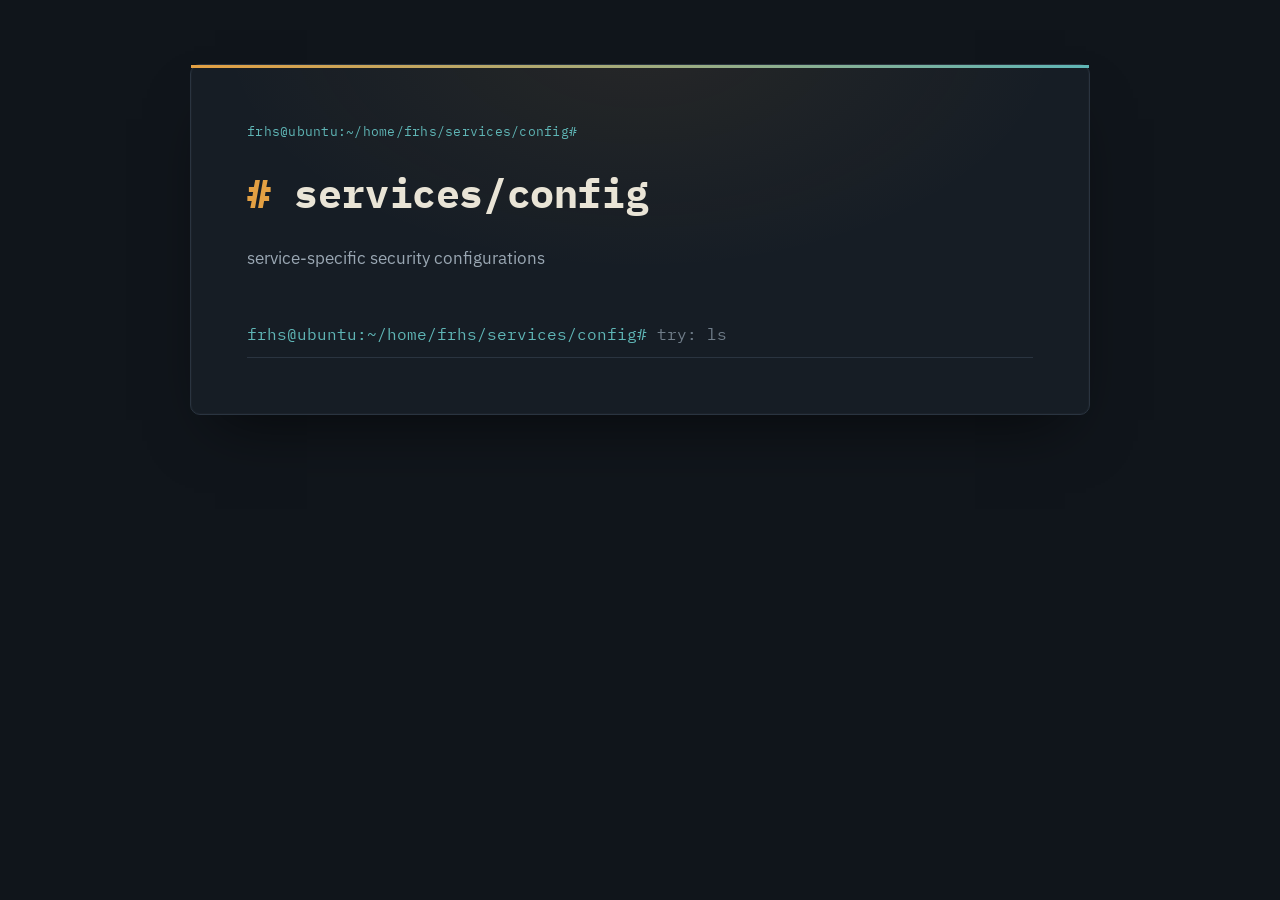
<file: services.html>
<!DOCTYPE html>
<html lang="en">
<head>
    <meta charset="UTF-8">
    <meta name="viewport" content="width=device-width, initial-scale=1.0">
    <title>services/config — need help on linux?</title>
    <link rel="stylesheet" href="styles.css">
    <style>
        .log-line--heading     { color: var(--accent-amber-bright); font-weight: 700; font-size: 1rem; margin-top: 6px; }
        .log-line--body        { color: var(--text-secondary); padding-left: 2px; }
        .log-line--indent      { color: var(--text-secondary); padding-left: 20px; }
        .log-line--cmd-example { color: var(--accent-amber); padding-left: 20px; }
        .log-line--divider     { color: var(--border-strong); letter-spacing: 2px; }
        .terminal-log          { margin-bottom: 12px; }
        .file-unread           { color: var(--text-primary); }
        .file-read             { color: var(--text-dim); }
    </style>
</head>
<body>
    <p class="eyebrow"><span class="prompt-symbol">frhs@ubuntu:~/home/frhs/services/config#</span></p>
    <h1>services/config</h1>
    <h2>service-specific security configurations</h2>

    <div id="terminal-log" class="terminal-log" role="log" aria-live="polite"></div>

    <div class="terminal-input" id="input-row">
        <span class="prompt-symbol">frhs@ubuntu:~/home/frhs/services/config#</span>
        <input type="text" id="cmd-input" class="cmd-input"
            autocomplete="off" autocapitalize="off" spellcheck="false"
            placeholder="try: ls" aria-label="Terminal command input">
    </div>

    <div class="terminal-input" id="nav-hint" style="display:none">
        <span class="prompt-symbol">frhs@ubuntu:~/home/frhs/services/config#</span>
        <input type="text" id="nav-input" class="cmd-input"
            autocomplete="off" autocapitalize="off" spellcheck="false"
            placeholder="cd .. to go back to services" aria-label="Navigation input">
    </div>

    <noscript>
        <p>Enable JavaScript to use the interactive terminal.</p>
        <a href="pas.html"><button>Back to Services</button></a>
    </noscript>

    <script>
    (function () {
        var PROMPT = 'frhs@ubuntu:~/home/frhs/services/config# ';
        var input    = document.getElementById('cmd-input');
        var log      = document.getElementById('terminal-log');
        var hint     = document.getElementById('nav-hint');
        var inputRow = document.getElementById('input-row');

        var read = {
            'README':        false,
            'ssh.conf':      false,
            'vsftpd.conf':   false,
            'apache.conf':   false,
            'nginx.conf':    false,
            'php.conf':      false,
            'mysql.conf':    false
        };
        var FILES    = Object.keys(read);
        var COMMANDS = ['ls', 'cat', 'cd', 'pwd'];
        var CD_MAIN  = ['..', '~', '/home'];
        var CD_NAV   = ['..', '/home', '../../basics', '../../users', '../../passwords', '../../files', '../../ssh', '../../firewall', '../../backdoors'];

        function addLine(text, cls) {
            var p = document.createElement('p');
            p.className = 'log-line ' + (cls || '');
            p.textContent = text;
            log.appendChild(p);
            return p;
        }
        function addBlank() { return addLine('', ''); }
        function scrollToEl(el) {
            requestAnimationFrame(function() { el.scrollIntoView({ behavior: 'smooth', block: 'start' }); });
        }
        function updatePlaceholder() {
            var unread = FILES.filter(function(f){ return !read[f]; });
            input.placeholder = unread.length === 0
                ? 'all files read! cd .. to go back'
                : 'try: cat ' + unread[0];
        }

        function tabComplete(inputEl, availableFiles, availableCd) {
            var val = inputEl.value, parts = val.split(/\s+/), cmd = parts[0].toLowerCase();
            if (parts.length === 1 && !val.endsWith(' ')) {
                var m = COMMANDS.filter(function(c){ return c.startsWith(cmd); });
                if (m.length === 1) { inputEl.value = m[0] + ' '; return; }
                return;
            }
            var partial = parts.slice(1).join(' ');
            if (cmd === 'cat') {
                var m = availableFiles.filter(function(f){ return f.startsWith(partial); });
                if (m.length === 1) inputEl.value = 'cat ' + m[0];
            } else if (cmd === 'cd') {
                var m = availableCd.filter(function(d){ return d.startsWith(partial); });
                if (m.length === 1) inputEl.value = 'cd ' + m[0];
            } else if (cmd === 'ls') {
                var flags = ['-l', '-la'], idx = flags.indexOf(partial);
                inputEl.value = 'ls ' + flags[(idx + 1) % flags.length];
            }
        }
        input.addEventListener('keydown', function(e) {
            if (e.key === 'Tab') { e.preventDefault(); tabComplete(input, FILES, CD_MAIN); }
        });

        function doLs(args) {
            var fc = args.join('').replace(/-/g,'').toLowerCase();
            var wantsLong = fc.indexOf('l') !== -1, wantsAll = fc.indexOf('a') !== -1;
            var files = [
                { name: 'README',      desc: 'critical services overview and managing uptime' },
                { name: 'ssh.conf',    desc: 'secure sshd_config settings' },
                { name: 'vsftpd.conf', desc: 'vsftpd ftp server security config' },
                { name: 'apache.conf', desc: 'apache2 web server security config' },
                { name: 'nginx.conf',  desc: 'nginx web server security config' },
                { name: 'php.conf',    desc: 'php security settings (php.ini)' },
                { name: 'mysql.conf',  desc: 'mysql / mariadb security config' }
            ];
            if (wantsLong) {
                addLine('total ' + files.length, 'log-line--info');
                files.forEach(function(f) {
                    var p = document.createElement('p'); p.className = 'log-line log-line--dir';
                    var perm = document.createElement('span'); perm.className = 'dir-perm'; perm.textContent = '-rw-r--r--';
                    var name = document.createElement('span'); name.className = 'dir-name ' + (read[f.name] ? 'file-read' : 'file-unread'); name.textContent = f.name;
                    var desc = document.createElement('span'); desc.className = 'dir-desc'; desc.textContent = f.desc;
                    p.appendChild(perm); p.appendChild(name); p.appendChild(desc); log.appendChild(p);
                });
            } else {
                var row = document.createElement('p'); row.className = 'log-line log-line--ls';
                files.forEach(function(f) {
                    var span = document.createElement('span');
                    span.className = 'dir-name ' + (read[f.name] ? 'file-read' : 'file-unread');
                    span.textContent = f.name; row.appendChild(span);
                });
                log.appendChild(row);
            }
            if (wantsLong && wantsAll) addLine('# ls -la in a config directory — checking permissions is the right instinct', 'log-line--easter');
            updatePlaceholder();
        }

        function catReadme() {
            addBlank();
            var anchor = addLine('─── README ───────────────────────────────────────────', 'log-line--divider');
            addBlank();
            addLine('CRITICAL SERVICES AND MANAGING UPTIME', 'log-line--heading');
            addBlank();
            addLine('a service is a background process that provides functionality to the system', 'log-line--body');
            addLine('or network. services are managed by systemd on most modern linux systems.', 'log-line--body');
            addBlank();
            addLine('in competition, you typically need to:', 'log-line--body');
            addLine('  1. keep required services running (sshd, apache, mysql, etc.)', 'log-line--indent');
            addLine('  2. disable services that should not be running', 'log-line--indent');
            addLine('  3. fix/harden the configuration of required services', 'log-line--indent');
            addBlank();
            addLine('MANAGING SERVICE UPTIME', 'log-line--heading');
            addBlank();
            addLine('check if a service is running:', 'log-line--body');
            addLine('$ systemctl status sshd', 'log-line--cmd-example');
            addLine('$ systemctl is-active sshd', 'log-line--cmd-example');
            addBlank();
            addLine('restart a service (need this to apply config changes):', 'log-line--body');
            addLine('$ sudo systemctl restart sshd', 'log-line--cmd-example');
            addLine('$ sudo systemctl reload sshd        # reload config without full restart', 'log-line--cmd-example');
            addBlank();
            addLine('make a service start automatically on boot:', 'log-line--body');
            addLine('$ sudo systemctl enable sshd', 'log-line--cmd-example');
            addBlank();
            addLine('check logs for a service (if you have errors starting it):', 'log-line--body');
            addLine('$ sudo journalctl -u sshd -n 50     # last 50 log lines for sshd', 'log-line--cmd-example');
            addLine('$ sudo journalctl -xe               # full recent system log with errors', 'log-line--cmd-example');
            addBlank();
            addLine('DISCLAIMER', 'log-line--heading');
            addBlank();
            addLine('this section covers only the basics of each service\'s security configuration.', 'log-line--body');
            addLine('there may be additional vulnerabilities relating to the service even outside of it\'s configuration.', 'log-line--body');
            addLine('these are some commonly tested settings in competition.. and may NOT be practical for real use (oops)', 'log-line--body');
            addBlank();
            addLine('─── end of file ──────────────────────────────────────', 'log-line--divider');
            addBlank();
            return anchor;
        }

        function catSsh() {
            addBlank();
            var anchor = addLine('─── ssh.conf ─────────────────────────────────────────', 'log-line--divider');
            addBlank();
            addLine('SSHD SECURE CONFIGURATION', 'log-line--heading');
            addBlank();
            addLine('config file: /etc/ssh/sshd_config', 'log-line--body');
            addLine('edit with:   sudo nano /etc/ssh/sshd_config', 'log-line--body');
            addLine('apply with:  sudo systemctl restart sshd', 'log-line--body');
            addBlank();
            addLine('CORRECT FILE AND DIRECTORY PERMISSIONS', 'log-line--heading');
            addBlank();
            addLine('$ sudo chmod 600 /etc/ssh/sshd_config        # only root can read/write', 'log-line--cmd-example');
            addLine('$ sudo chown root:root /etc/ssh/sshd_config', 'log-line--cmd-example');
            addLine('$ sudo chmod 700 ~/.ssh                      # private ssh dir', 'log-line--cmd-example');
            addLine('$ sudo chmod 600 ~/.ssh/authorized_keys      # private key file', 'log-line--cmd-example');
            addLine('$ sudo chmod 644 ~/.ssh/id_rsa.pub           # public key (can be world-readable)', 'log-line--cmd-example');
            addBlank();
            addLine('RECOMMENDED SSHD_CONFIG SETTINGS', 'log-line--heading');
            addBlank();
            addLine('Protocol 2                    # only use SSHv2 (v1 is broken)', 'log-line--cmd-example');
            addLine('LogLevel INFO                 # log login attempts and key usage', 'log-line--cmd-example');
            addLine('X11Forwarding no              # disable GUI forwarding', 'log-line--cmd-example');
            addLine('MaxAuthTries 4                # lock out after 4 failed attempts', 'log-line--cmd-example');
            addLine('IgnoreRhosts yes              # ignore .rhosts files (insecure legacy)', 'log-line--cmd-example');
            addLine('HostbasedAuthentication no    # disable host-based auth (insecure)', 'log-line--cmd-example');
            addLine('PasswordAuthentication no     # keys > passwords', 'log-line--cmd-example');
            addLine('PermitRootLogin no            # never allow direct root login over ssh', 'log-line--cmd-example');
            addLine('PermitEmptyPasswords no       # block accounts with no password', 'log-line--cmd-example');
            addLine('PermitUserEnvironment no      # prevent users from injecting env vars', 'log-line--cmd-example');
            addLine('PubkeyAuthentication yes      # allow key-based login', 'log-line--cmd-example');
            addLine('RSAAuthentication yes         # allow RSA keys', 'log-line--cmd-example');
            addLine('Ciphers aes128-ctr,aes192-ctr,aes256-ctr   # strong ciphers only', 'log-line--cmd-example');
            addLine('ClientAliveInterval 600       # send keepalive every 600s (10 min)', 'log-line--cmd-example');
            addLine('ClientAliveCountMax 0         # disconnect if no response to keepalive', 'log-line--cmd-example');
            addLine('Banner /etc/issue.net         # show legal warning before login', 'log-line--cmd-example');
            addLine('AllowGroups sudo wheel root   # only allow users in these groups', 'log-line--cmd-example');
            addLine('PermitTunnel no               # disable SSH tunneling', 'log-line--cmd-example');
            addLine('TCPKeepAlive yes              # keep connections alive at the TCP level', 'log-line--cmd-example');
            addBlank();
            addLine('NOTES', 'log-line--heading');
            addBlank();
            addLine('  PasswordAuthentication no requires that authorized_keys is set up first.', 'log-line--indent');
            addLine('  otherwise you might lock yourself out of ssh..', 'log-line--indent');
            addLine('  AllowGroups overrides all other user settings', 'log-line--indent');
            addBlank();
            addLine('─── end of file ──────────────────────────────────────', 'log-line--divider');
            addBlank();
            return anchor;
        }

        function catVsftpd() {
            addBlank();
            var anchor = addLine('─── vsftpd.conf ──────────────────────────────────────', 'log-line--divider');
            addBlank();
            addLine('VSFTPD — VERY SECURE FTP DAEMON', 'log-line--heading');
            addBlank();
            addLine('vsftpd is one of the most common FTP servers on linux.', 'log-line--body');
            addLine('FTP is an unencrypted protocol — credentials and data are sent in plaintext.', 'log-line--body');
            addLine('if your competition scenario requires FTP, vsftpd with these settings is the', 'log-line--body');
            addLine('safest option. if it is NOT required, remove it entirely:', 'log-line--body');
            addLine('$ sudo apt purge vsftpd', 'log-line--cmd-example');
            addBlank();
            addLine('config file: /etc/vsftpd.conf', 'log-line--body');
            addLine('edit with:   sudo nano /etc/vsftpd.conf', 'log-line--body');
            addLine('apply with:  sudo systemctl restart vsftpd', 'log-line--body');
            addLine('allowed users: /etc/ftpusers', 'log-line--body');
            addBlank();
            addLine('$ chmod 744 /srv/ftp  # only root can write to the ftp directory', 'log-line--cmd-example');
            addBlank();
            addLine('RECOMMENDED VSFTPD.CONF SETTINGS', 'log-line--heading');
            addBlank();
            addLine('anonymous_enable=NO           # never allow anonymous login', 'log-line--cmd-example');
            addLine('local_enable=YES              # allow local system users to log in', 'log-line--cmd-example');
            addLine('write_enable=YES              # allow uploads (only if needed)', 'log-line--cmd-example');
            addLine('local_umask=022               # new files created as 644', 'log-line--cmd-example');
            addLine('chroot_local_user=YES         # jail users to their home directory', 'log-line--cmd-example');
            addLine('allow_writeable_chroot=NO     # prevent writeable chroot escape', 'log-line--cmd-example');
            addLine('xferlog_enable=YES            # log all file transfers', 'log-line--cmd-example');
            addLine('xferlog_std_format=YES        # use standard log format', 'log-line--cmd-example');
            addLine('listen=YES                    # run as standalone daemon', 'log-line--cmd-example');
            addLine('listen_ipv6=NO                # disable if not needed', 'log-line--cmd-example');
            addLine('pam_service_name=vsftpd       # use PAM for authentication', 'log-line--cmd-example');
            addLine('userlist_enable=YES           # enable user whitelist', 'log-line--cmd-example');
            addLine('userlist_deny=NO              # allow only listed users (in /etc/vsftpd.userlist)', 'log-line--cmd-example');
            addLine('ssl_enable=YES                # enable TLS (FTPS)', 'log-line--cmd-example');
            addLine('force_local_logins_ssl=YES    # require TLS for local logins', 'log-line--cmd-example');
            addLine('force_local_data_ssl=YES      # require TLS for data transfers', 'log-line--cmd-example');
            addBlank();
            addLine('─── end of file ──────────────────────────────────────', 'log-line--divider');
            addBlank();
            return anchor;
        }

        function catApache() {
            addBlank();
            var anchor = addLine('─── apache.conf ──────────────────────────────────────', 'log-line--divider');
            addBlank();
            addLine('APACHE2 — WEB SERVER', 'log-line--heading');
            addBlank();
            addLine('apache2 (httpd) is one of the most widely deployed web servers.', 'log-line--body');
            addLine('it serves web pages and runs web applications.', 'log-line--body');
            addBlank();
            addLine('main config:      /etc/apache2/apache2.conf  (or /etc/httpd/httpd.conf)', 'log-line--body');
            addLine('site configs:     /etc/apache2/sites-available/', 'log-line--body');
            addLine('module configs:   /etc/apache2/mods-enabled/', 'log-line--body');
            addLine('PS: remember to check for bad modules! use a baseline!', 'log-line--body');
            addLine('edit with:        sudo nano /etc/apache2/apache2.conf', 'log-line--body');
            addLine('apply with:       sudo systemctl restart apache2', 'log-line--body');
            addBlank();
            addLine('RECOMMENDED SECURITY SETTINGS', 'log-line--heading');
            addBlank();
            addLine('hide server version info (in apache2.conf or security.conf):', 'log-line--body');
            addLine('  ServerTokens Prod             # only show "Apache" not the version', 'log-line--cmd-example');
            addLine('  ServerSignature Off           # remove version from error pages', 'log-line--cmd-example');
            addBlank();
            addLine('disable directory listing (prevents exposing file structure):', 'log-line--body');
            addLine('  Options -Indexes              # add to your VirtualHost or <Directory> block', 'log-line--cmd-example');
            addBlank();
            addLine('disable unused modules (reduce attack surface):', 'log-line--body');
            addLine('$ sudo a2dismod status          # disable mod_status (exposes server info)', 'log-line--cmd-example');
            addLine('$ sudo a2dismod autoindex       # disable directory listing module', 'log-line--cmd-example');
            addLine('$ sudo a2enmod ssl              # enable HTTPS', 'log-line--cmd-example');
            addLine('$ sudo a2enmod headers          # enable security headers', 'log-line--cmd-example');
            addBlank();
            addLine('add security headers (in a VirtualHost or .htaccess):', 'log-line--body');
            addLine('  Header always set X-Frame-Options "SAMEORIGIN"', 'log-line--cmd-example');
            addLine('  Header always set X-Content-Type-Options "nosniff"', 'log-line--cmd-example');
            addLine('  Header always set X-XSS-Protection "1; mode=block"', 'log-line--cmd-example');
            addBlank();
            addLine('restrict access to sensitive files (.htaccess, .env, .git):', 'log-line--body');
            addLine('  <FilesMatch "^\\.(htaccess|env|git)">', 'log-line--cmd-example');
            addLine('    Require all denied', 'log-line--cmd-example');
            addLine('  </FilesMatch>', 'log-line--cmd-example');
            addBlank();
            addLine('run apache as a non-root user:', 'log-line--body');
            addLine('  User www-data', 'log-line--cmd-example');
            addLine('  Group www-data', 'log-line--cmd-example');
            addBlank();
            addLine('─── end of file ──────────────────────────────────────', 'log-line--divider');
            addBlank();
            return anchor;
        }

        function catNginx() {
            addBlank();
            var anchor = addLine('─── nginx.conf ───────────────────────────────────────', 'log-line--divider');
            addBlank();
            addLine('NGINX — WEB SERVER AND REVERSE PROXY', 'log-line--heading');
            addBlank();
            addLine('nginx is a high-performance web server often used as a reverse proxy,', 'log-line--body');
            addLine('load balancer, and for serving static files.', 'log-line--body');
            addBlank();
            addLine('main config:  /etc/nginx/nginx.conf', 'log-line--body');
            addLine('site configs: /etc/nginx/sites-available/', 'log-line--body');
            addLine('apply with:   sudo systemctl restart nginx', 'log-line--body');
            addLine('test config:  sudo nginx -t   (always run before restarting)', 'log-line--body');
            addBlank();
            addLine('RECOMMENDED SECURITY SETTINGS', 'log-line--heading');
            addBlank();
            addLine('hide nginx version (in http block):', 'log-line--body');
            addLine('  server_tokens off;', 'log-line--cmd-example');
            addBlank();
            addLine('limit request size (prevents upload abuse):', 'log-line--body');
            addLine('  client_max_body_size 1M;', 'log-line--cmd-example');
            addBlank();
            addLine('add security headers (in server block):', 'log-line--body');
            addLine('  add_header X-Frame-Options "SAMEORIGIN";', 'log-line--cmd-example');
            addLine('  add_header X-Content-Type-Options "nosniff";', 'log-line--cmd-example');
            addLine('  add_header X-XSS-Protection "1; mode=block";', 'log-line--cmd-example');
            addLine('  add_header Referrer-Policy "strict-origin-when-cross-origin";', 'log-line--cmd-example');
            addBlank();
            addLine('disable directory listing:', 'log-line--body');
            addLine('  autoindex off;', 'log-line--cmd-example');
            addBlank();
            addLine('block access to hidden files:', 'log-line--body');
            addLine('  location ~ /\\. { deny all; }', 'log-line--cmd-example');
            addBlank();
            addLine('rate limiting (prevent brute-force and DoS):', 'log-line--body');
            addLine('  limit_req_zone $binary_remote_addr zone=login:10m rate=5r/m;', 'log-line--cmd-example');
            addLine('  limit_req zone=login burst=5 nodelay;  # in the location block', 'log-line--cmd-example');
            addBlank();
            addLine('run nginx as a non-root user (top of nginx.conf):', 'log-line--body');
            addLine('  user www-data;', 'log-line--cmd-example');
            addBlank();
            addLine('─── end of file ──────────────────────────────────────', 'log-line--divider');
            addBlank();
            return anchor;
        }

        function catPhp() {
            addBlank();
            var anchor = addLine('─── php.conf ─────────────────────────────────────────', 'log-line--divider');
            addBlank();
            addLine('PHP SECURITY SETTINGS', 'log-line--heading');
            addBlank();
            addLine('PHP is the most common server-side scripting language for web applications.', 'log-line--body');
            addLine('misconfigured PHP is one of the top causes of web application compromise.', 'log-line--body');
            addBlank();
            addLine('config file: /etc/php/<version>/apache2/php.ini  (apache)', 'log-line--body');
            addLine('             /etc/php/<version>/fpm/php.ini        (nginx with php-fpm)', 'log-line--body');
            addLine('apply with:  sudo systemctl restart apache2  (or php-fpm)', 'log-line--body');
            addBlank();
            addLine('RECOMMENDED PHP.INI SETTINGS', 'log-line--heading');
            addBlank();
            addLine('hide PHP version from headers and error pages:', 'log-line--body');
            addLine('  expose_php = Off', 'log-line--cmd-example');
            addBlank();
            addLine('disable dangerous functions that allow command execution:', 'log-line--body');
            addLine('  disable_functions = exec,passthru,shell_exec,system,proc_open,popen,', 'log-line--cmd-example');
            addLine('                      curl_exec,curl_multi_exec,parse_ini_file,show_source', 'log-line--cmd-example');
            addBlank();
            addLine('disable remote file inclusion (common attack vector):', 'log-line--body');
            addLine('  allow_url_fopen = Off', 'log-line--cmd-example');
            addLine('  allow_url_include = Off', 'log-line--cmd-example');
            addBlank();
            addLine('hide errors from end users (show them in logs only):', 'log-line--body');
            addLine('  display_errors = Off', 'log-line--cmd-example');
            addLine('  log_errors = On', 'log-line--cmd-example');
            addLine('  error_log = /var/log/php_errors.log', 'log-line--cmd-example');
            addBlank();
            addLine('limit file uploads:', 'log-line--body');
            addLine('  file_uploads = On                  # set to Off if uploads not needed', 'log-line--cmd-example');
            addLine('  upload_max_filesize = 2M', 'log-line--cmd-example');
            addLine('  max_file_uploads = 5', 'log-line--cmd-example');
            addBlank();
            addLine('set a safe open_basedir (restrict which dirs PHP can access):', 'log-line--body');
            addLine('  open_basedir = /var/www/html:/tmp', 'log-line--cmd-example');
            addBlank();
            addLine('session security:', 'log-line--body');
            addLine('  session.cookie_httponly = 1        # prevent JS from reading session cookie', 'log-line--cmd-example');
            addLine('  session.cookie_secure = 1          # only send cookie over HTTPS', 'log-line--cmd-example');
            addLine('  session.use_strict_mode = 1        # reject uninitialized session IDs', 'log-line--cmd-example');
            addBlank();
            addLine('─── end of file ──────────────────────────────────────', 'log-line--divider');
            addBlank();
            return anchor;
        }

        function catMysql() {
            addBlank();
            var anchor = addLine('─── mysql.conf ───────────────────────────────────────', 'log-line--divider');
            addBlank();
            addLine('MYSQL / MARIADB — DATABASE SERVER', 'log-line--heading');
            addBlank();
            addLine('MySQL and MariaDB are the most common relational databases on linux.', 'log-line--body');
            addLine('MariaDB is a drop-in replacement for MySQL with the same commands.', 'log-line--body');
            addLine('a compromised database can expose all stored data — secure it carefully.', 'log-line--body');
            addBlank();
            addLine('config file: /etc/mysql/mysql.conf.d/mysqld.cnf', 'log-line--body');
            addLine('apply with:  sudo systemctl restart mysql', 'log-line--body');
            addBlank();
            addLine('INITIAL SETUP — RUN THIS FIRST', 'log-line--heading');
            addBlank();
            addLine('$ sudo mysql_secure_installation', 'log-line--cmd-example');
            addLine('  this script walks through the most important security steps:', 'log-line--indent');
            addLine('  — set a root password', 'log-line--indent');
            addLine('  — remove anonymous users', 'log-line--indent');
            addLine('  — disable remote root login', 'log-line--indent');
            addLine('  — remove the test database', 'log-line--indent');
            addLine('  — reload privilege tables', 'log-line--indent');
            addBlank();
            addLine('RECOMMENDED MYSQLD.CNF SETTINGS', 'log-line--heading');
            addBlank();
            addLine('bind to localhost only (prevents remote connections):', 'log-line--body');
            addLine('  bind-address = 127.0.0.1', 'log-line--cmd-example');
            addBlank();
            addLine('disable local file loading (prevents reading system files via SQL):', 'log-line--body');
            addLine('  local-infile = 0', 'log-line--cmd-example');
            addBlank();
            addLine('log all queries (useful for auditing in competitions):', 'log-line--body');
            addLine('  general_log = 1', 'log-line--cmd-example');
            addLine('  general_log_file = /var/log/mysql/general.log', 'log-line--cmd-example');
            addBlank();
            addLine('run mysql as the mysql user (check this is set):', 'log-line--body');
            addLine('  user = mysql', 'log-line--cmd-example');
            addBlank();
            addLine('USEFUL DATABASE COMMANDS', 'log-line--heading');
            addBlank();
            addLine('$ sudo mysql -u root -p                 # log in as root', 'log-line--cmd-example');
            addBlank();
            addLine('inside the mysql shell:', 'log-line--body');
            addLine('  SELECT user, host, plugin FROM mysql.user;   # list all users', 'log-line--cmd-example');
            addLine('  SHOW GRANTS FOR \'user\'@\'host\';               # see what a user can do', 'log-line--cmd-example');
            addLine('  DROP USER \'anonymous\'@\'localhost\';            # remove anonymous user', 'log-line--cmd-example');
            addLine('  ALTER USER \'root\'@\'localhost\' IDENTIFIED BY \'newpassword\';  # set root password', 'log-line--cmd-example');
            addLine('  FLUSH PRIVILEGES;                            # apply changes', 'log-line--cmd-example');
            addBlank();
            addLine('things to check in competitions:', 'log-line--body');
            addLine('  — any user with host % (allows connections from anywhere)', 'log-line--indent');
            addLine('  — anonymous users (empty username)', 'log-line--indent');
            addLine('  — the test database (remove it)', 'log-line--indent');
            addLine('  — accounts with GRANT ALL PRIVILEGES that shouldn\'t have it', 'log-line--indent');
            addBlank();
            addLine('─── end of file ──────────────────────────────────────', 'log-line--divider');
            addBlank();
            return anchor;
        }

        function doCat(target) {
            var anchor;
            if      (target === 'readme')       { anchor = catReadme();  read['README']        = true; }
            else if (target === 'ssh.conf')     { anchor = catSsh();     read['ssh.conf']      = true; }
            else if (target === 'vsftpd.conf')  { anchor = catVsftpd();  read['vsftpd.conf']   = true; }
            else if (target === 'apache.conf')  { anchor = catApache();  read['apache.conf']   = true; }
            else if (target === 'nginx.conf')   { anchor = catNginx();   read['nginx.conf']    = true; }
            else if (target === 'php.conf')     { anchor = catPhp();     read['php.conf']      = true; }
            else if (target === 'mysql.conf')   { anchor = catMysql();   read['mysql.conf']    = true; }
            else {
                addLine('cat: ' + target + ': No such file or directory', 'log-line--error');
                return;
            }
            updatePlaceholder();
            if (anchor) scrollToEl(anchor);
            if (FILES.every(function(f){ return read[f]; })) {
                inputRow.style.display = 'none';
                hint.style.display = 'flex';
                document.getElementById('nav-input').focus();
            }
        }

        function handleCmd(raw, isNav) {
            addLine(PROMPT + raw, 'log-line--cmd');
            var anchorIndex = log.children.length;
            var parts = raw.split(/\s+/), cmd = parts[0].toLowerCase(), args = parts.slice(1);

            if (cmd === 'ls') {
                doLs(args);
            } else if (cmd === 'cat') {
                if (!args[0]) addLine('cat: missing operand', 'log-line--error');
                else doCat(args[0].toLowerCase());
            } else if (cmd === 'cd') {
                var target = args.join('');
                if (isNav) {
                    var routes = {
                        '..': 'pas.html', '~': 'index.html', '/home': 'index.html',
                        '../../basics': 'basics.html', '../../users': 'users.html',
                        '../../passwords': 'passwords.html', '../../files': 'files.html',
                        '../../ssh': 'ssh.html', '../../firewall': 'firewall.html',
                        '../../backdoors': 'backdoors.html'
                    };
                    if (routes[target]) {
                        addLine('leaving config/ ...', 'log-line--info');
                        document.getElementById('nav-input').disabled = true;
                        setTimeout(function(){ window.location.href = routes[target]; }, 400);
                    } else {
                        addLine('bash: cd: ' + target + ': No such file or directory', 'log-line--error');
                    }
                } else {
                    if (!target || target === '..') {
                        window.location.href = 'pas.html';
                    } else if (target === '~' || target === '/home') {
                        window.location.href = 'index.html';
                    } else {
                        addLine('bash: cd: ' + target + ': No such file or directory', 'log-line--error');
                    }
                }
            } else if (cmd === 'pwd') {
                addLine('/home/frhs/services/config', 'log-line--info');
            } else {
                addLine('bash: ' + cmd + ': command not found', 'log-line--error');
            }

            var anchor = log.children[anchorIndex];
            if (anchor) scrollToEl(anchor);
        }

        input.addEventListener('keydown', function(e) {
            if (e.key !== 'Enter') return;
            var raw = input.value.trim(); if (!raw) return;
            input.value = ''; handleCmd(raw, false);
        });

        var navInput = document.getElementById('nav-input');
        navInput.addEventListener('keydown', function(e) {
            if (e.key === 'Tab') { e.preventDefault(); tabComplete(navInput, FILES, CD_NAV); return; }
            if (e.key !== 'Enter') return;
            var raw = navInput.value.trim(); if (!raw) return;
            navInput.value = ''; handleCmd(raw, true);
        });

        input.focus();
    })();
    </script>
</body>
</html>
</file>
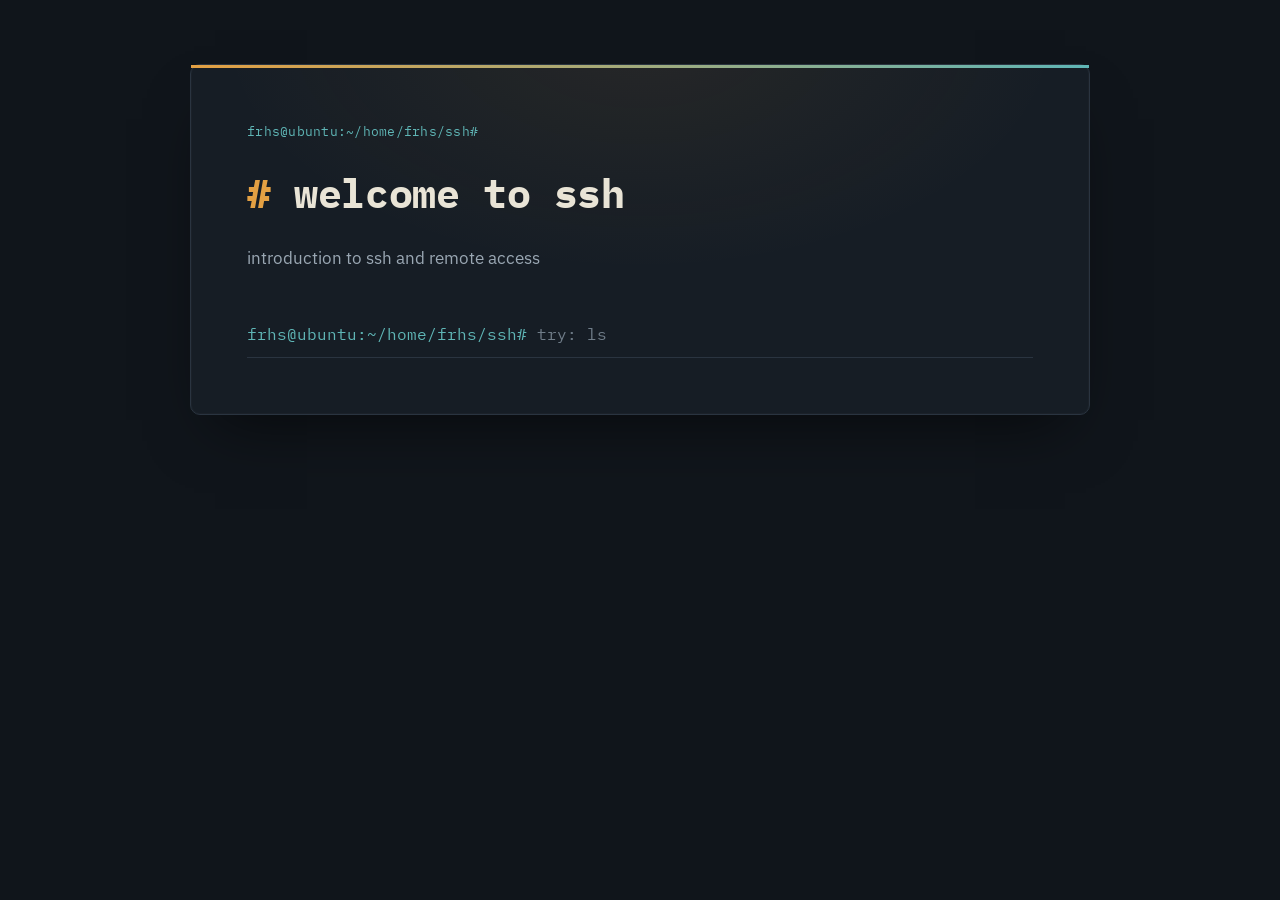
<file: ssh.html>
<!DOCTYPE html>
<html lang="en">
<head>
    <meta charset="UTF-8">
    <meta name="viewport" content="width=device-width, initial-scale=1.0">
    <title>ssh/ — need help on linux?</title>
    <link rel="stylesheet" href="styles.css">
    <style>
        .breadcrumb {
            font-family: var(--font-mono);
            font-size: 0.82rem;
            color: var(--text-dim);
            margin: 0 0 20px;
        }
        .breadcrumb .path { color: var(--accent-cyan); }

        .log-line--heading {
            color: var(--accent-amber-bright);
            font-weight: 700;
            font-size: 1rem;
            margin-top: 6px;
        }
        .log-line--body        { color: var(--text-secondary); padding-left: 2px; }
        .log-line--indent      { color: var(--text-secondary); padding-left: 20px; }
        .log-line--cmd-example { color: var(--accent-amber); padding-left: 20px; }
        .log-line--divider     { color: var(--border-strong); letter-spacing: 2px; }

        /* natural scroll */
        .terminal-log { margin-bottom: 12px; }

        .file-unread { color: var(--text-primary); }
        .file-read   { color: var(--text-dim); }
    </style>
</head>
<body>
    <p class="eyebrow">
        <span class="prompt-symbol">frhs@ubuntu:~/home/frhs/ssh#</span>
    </p>

    <h1>welcome to ssh</h1>
    <h2>introduction to ssh and remote access</h2>

    <div id="terminal-log" class="terminal-log" role="log" aria-live="polite"></div>

    <div class="terminal-input" id="input-row">
        <span class="prompt-symbol">frhs@ubuntu:~/home/frhs/ssh#</span>
        <input
            type="text"
            id="cmd-input"
            class="cmd-input"
            autocomplete="off"
            autocapitalize="off"
            spellcheck="false"
            placeholder="try: ls"
            aria-label="Terminal command input">
    </div>

    <div class="terminal-input" id="nav-hint" style="display:none">
        <span class="prompt-symbol">frhs@ubuntu:~/home/frhs/ssh#</span>
        <input
            type="text"
            id="nav-input"
            class="cmd-input"
            autocomplete="off"
            autocapitalize="off"
            spellcheck="false"
            placeholder="cd .. to go back"
            aria-label="Navigation input">
    </div>

    <noscript>
        <p>Enable JavaScript to use the interactive terminal.</p>
        <a href="index.html"><button>Return to Homepage</button></a>
    </noscript>

    <script>
    (function () {
        var PROMPT = 'frhs@ubuntu:~/home/frhs/ssh# ';

        var input    = document.getElementById('cmd-input');
        var log      = document.getElementById('terminal-log');
        var hint     = document.getElementById('nav-hint');
        var inputRow = document.getElementById('input-row');

        var read = {
            'introduction.txt': false,
            'ssh.txt':   false,
            'sshd_config.txt':      false,
            'key.txt': false,
        };

        var FILES     = Object.keys(read);
        var COMMANDS  = ['ls', 'cat', 'cd', 'pwd'];
        var CD_MAIN   = ['..', '~', '/home'];
        var CD_NAV    = ['..', '/home', '../passwords', '../users', '../basics', '../services', '../backdoors'];

        // ── helpers ────────────────────────────────────────────────

        // cat jumps to new content
        function addLine(text, cls) {
            var p = document.createElement('p');
            p.className = 'log-line ' + (cls || '');
            p.textContent = text;
            log.appendChild(p);
            return p; // caller can use the returned node as a scroll anchor
        }

        function addBlank() { return addLine('', ''); }

        function scrollToEl(el) {
            requestAnimationFrame(function() {
                el.scrollIntoView({ behavior: 'smooth', block: 'start' });
            });
        }

        function updatePlaceholder() {
            var unread = FILES.filter(function(f){ return !read[f]; });
            input.placeholder = unread.length === 0
                ? 'all files read! cd .. to go back'
                : 'try: cat ' + unread[0];
        }

        // ── tab completion ─────────────────────────────────────────
        function tabComplete(inputEl, availableFiles, availableCd) {
            var val   = inputEl.value;
            var parts = val.split(/\s+/);
            var cmd   = parts[0].toLowerCase();

            if (parts.length === 1 && !val.endsWith(' ')) {
                var m = COMMANDS.filter(function(c){ return c.startsWith(cmd); });
                if (m.length === 1) inputEl.value = m[0] + ' ';
                return;
            }

            var partial = parts.slice(1).join(' ');

            if (cmd === 'cat') {
                var m = availableFiles.filter(function(f){ return f.startsWith(partial); });
                if (m.length === 1) inputEl.value = 'cat ' + m[0];
            } else if (cmd === 'cd') {
                var m = availableCd.filter(function(d){ return d.startsWith(partial); });
                if (m.length === 1) inputEl.value = 'cd ' + m[0];
            }
        }

        input.addEventListener('keydown', function(e) {
            if (e.key === 'Tab') {
                e.preventDefault();
                tabComplete(input, FILES, CD_MAIN);
            }
        });

        // ── ls ─────────────────────────────────────────────────────
        function doLs(args) {
            var flagChars = args.join('').replace(/-/g,'').toLowerCase();
            var wantsLong = flagChars.indexOf('l') !== -1;
            var wantsAll  = flagChars.indexOf('a') !== -1;

            var files = [
                { name: 'introduction.txt', desc: 'an introduction to ssh and sshd' },
                { name: 'ssh.txt',   desc: 'how to use ssh' },
                { name: 'sshd_config.txt',      desc: 'secure configuration for sshd' },
                { name: 'key.txt', desc: 'introduction to ssh keys'}
            ];

            if (wantsLong) {
                addLine('total 3', 'log-line--info');
                files.forEach(function(f) {
                    var p = document.createElement('p');
                    p.className = 'log-line log-line--dir';

                    var perm = document.createElement('span');
                    perm.className = 'dir-perm';
                    perm.textContent = '-rw-r--r--';

                    var name = document.createElement('span');
                    name.className = 'dir-name ' + (read[f.name] ? 'file-read' : 'file-unread');
                    name.textContent = f.name;

                    var desc = document.createElement('span');
                    desc.className = 'dir-desc';
                    desc.textContent = f.desc;

                    p.appendChild(perm); p.appendChild(name); p.appendChild(desc);
                    log.appendChild(p);
                });
            } else {
                var row = document.createElement('p');
                row.className = 'log-line log-line--ls';
                files.forEach(function(f) {
                    var span = document.createElement('span');
                    span.className = 'dir-name ' + (read[f.name] ? 'file-read' : 'file-unread');
                    span.textContent = f.name;
                    row.appendChild(span);
                });
                log.appendChild(row);
            }

            if (wantsLong && wantsAll) {
                addLine('# continuing to use ls -la is a good habit to build!', 'log-line--easter');
            }

            updatePlaceholder();
        }

        // ── cat functions — each returns its anchor element ────────

        function catIntroduction() {
            addBlank();
            var anchor = addLine('─── introduction.txt ─────────────────────────────────', 'log-line--divider');
            addBlank();
            addLine('REMOTE ACCESS', 'log-line--heading');
            addBlank();
            addLine('welcome to ssh and sshd!', 'log-line--body');
            addLine('ssh (secure shell) is a protocol for securely accessing remote computers.', 'log-line--body');
            addLine('sshd (ssh daemon) is the service that runs on the remote computer to handle ssh connections.', 'log-line--body');
            addBlank();
            addLine('ssh allows you to securely connect to other computers and execute commands.', 'log-line--body');
            addLine('evidently, this is a powerful tool for remote administration.', 'log-line--body');
            addBlank();
            addLine('at the same time, it can be a major vulnerability if not configured properly.', 'log-line--body');
            addLine('attackers with the right credentials can utilize ssh to gain unauthorized remote access to systems, which can facilitate privilege escalation.(they get admin power)', 'log-line--body');
            addLine('therefore, it is crucial to securely configure sshd and monitor ssh access to protect your systems.', 'log-line--body');
            addBlank();
            addLine('in this section, we will cover the basics of using ssh, configuring sshd securely, and monitoring for suspicious ssh activity.', 'log-line--body');
            addLine('─── end of file ──────────────────────────────────────', 'log-line--divider');
            addBlank();
            return anchor;
        }

        function catssh() {
            addBlank();
            var anchor = addLine('─── ssh.txt ───────────────────────────────────', 'log-line--divider');
            addBlank();
            addLine('HOW TO USE SSH', 'log-line--heading');
            addLine('before understanding how to use ssh, let\'s cover why one might want to use it.', 'log-line--body');
            addLine('ssh is commonly used for remote administration, file transfers, and secure communication between computers.', 'log-line--body');
            addLine('ssh encrypts data sent between computers, helping protect information from interception.', 'log-line--body');
            addBlank();
            addLine('ssh  — connect to a remote computer', 'log-line--body');
            addLine('$ ssh user@hostname        # connect as a specific user to a remote computer hostname', 'log-line--cmd-example');
            addLine('tip: the hostname is typically an ip address or domain name', 'log-line--body');
            addLine('$ ssh hostname              # connect as the current user', 'log-line--cmd-example');
            addLine('the remote computer must be running sshd and you must have valid credentials to connect.', 'log-line--body');
            addLine('additionally, ssh runs on port 22, so the port needs to be accessible.', 'log-line--body');
            addLine('once connected, you can run commands on the remote computer as if you were using its terminal directly.', 'log-line--body');
            addBlank();
            addLine('─── end of file ──────────────────────────────────────', 'log-line--divider');
            addBlank();
            return anchor;
        }

        function catsshd() {
            addBlank();
            var anchor = addLine('─── sshd.txt ──────────────────────────────────────', 'log-line--divider');
            addBlank();
            addLine('SSHD CONFIGURATION', 'log-line--heading');
            addBlank();
            addLine('sshd is the SSH daemon that runs on the server side and handles incoming SSH connections.', 'log-line--body');
            addLine('the sshd_config file is the main configuration file for sshd, and it controls how sshd operates and what security measures are in place.', 'log-line--body');
            addLine('it can be located at /etc/ssh/sshd_config on most linux systems.', 'log-line--body');
            addLine('you can edit sshd_config with a text editor like nano or vim to change sshd settings.', 'log-line--body');
            addBlank();
            addLine('some important sshd_config settings to consider:', 'log-line--body');
            addLine('  PermitRootLogin no          # disallow direct root login', 'log-line--cmd-example');
            addLine('it is very important to disable root login over ssh to prevent attackers from easily gaining full control of the system.', 'log-line--indent');
            addLine('  PasswordAuthentication no   # disable password authentication (use keys instead)', 'log-line--cmd-example');
            addLine('ssh keys are more secure than passwords, and disabling password authentication helps prevent brute-force attacks.', 'log-line--indent');
            addLine('  PubkeyAuthentication yes    # enable public key authentication', 'log-line--cmd-example');
            addLine('  AllowUsers user1 user2      # only allow specific users to connect', 'log-line--cmd-example');
            addLine('  AllowGroups group1 group2   # only allow users in specific groups to connect', 'log-line--cmd-example');
            addLine('  PermitEmptyPasswords no     # disallow accounts with empty passwords', 'log-line--cmd-example');  
            addLine('  MaxAuthTries 3              # limit authentication attempts (prevent brute force)', 'log-line--cmd-example');
            addLine('  LogLevel INFO               # records details like service uptime, login attempts, etc.', 'log-line--cmd-example');
            addLine('  port 22                     # default port for SSH--remember to allow it in the firewall!', 'log-line--cmd-example');
            addBlank();
            addLine('─── end of file ──────────────────────────────────────', 'log-line--divider');
            addBlank();
            return anchor;
        }
         function catkey() {
            addBlank();
            var anchor = addLine('─── key.txt ──────────────────────────────────────', 'log-line--divider');
            addBlank();
            addLine('SSH KEYS', 'log-line--heading');
            addBlank();
            addLine('SSH keys are a more secure way to authenticate to an SSH server than using passwords.', 'log-line--body');
            addLine('they consist of a public key and a private key, with the private key being kept secret.', 'log-line--body');
            addLine('the public key encrypts data that can only be decrypted by the private key, allowing for secure authentication without sending a password over the network.', 'log-line--body');
            addBlank();
            addLine('the public key is placed on the remote server, while the private key is kept on the client machine.', 'log-line--body');
            addLine('when connecting to the SSH server, the server sends a challenge that the client signs with its private key.', 'log-line--body');
            addLine('then, the server verifies the private key using the public key, and if it matches, the client is authenticated.', 'log-line--body');
            addBlank();
            addLine('authorized keys are stored in the ~/.ssh/authorized_keys file on the server, and only clients with the corresponding private key can connect.', 'log-line--body');
            addLine('for security purposes, it is important to check the contents of the authorized_keys file and ensure that only the intended public keys are present.', 'log-line--body');
            addBlank();
            addLine('sometimes, you will need to generate and authorize a new SSH key pair.', 'log-line--body')
            addLine('here\'s a small walkthrough of how:', 'log-line--body');
            addLine('$ ssh-keygen -t rsa -b 4096      # creates a new RSA key pair with a bit length of 4096', 'log-line--cmd-example');
            addLine('  rsa is a widely used cryptographic algorithm for secure data transmission, and 4096 bits is a strong key length.', 'log-line--indent');
            addLine('you will be prompted to enter a file name (for the key to be saved) and passphrase', 'log-line--body');
            addLine('the key will be generated in ~/.ssh/ by default unless you specify a different location.', 'log-line--body');
            addLine('$ ssh-copy-id      # adds the public key to the server\'s authorized_keys file.', 'log-line--cmd-example');
            addBlank();
            addLine('─── end of file ──────────────────────────────────────', 'log-line--divider');
            addBlank();
            return anchor;
        }

        // ── cat dispatcher ─────────────────────────────────────────
        function doCat(target) {
            var anchor;
            if (target === 'introduction.txt') {
                anchor = catIntroduction();
                read['introduction.txt'] = true;
            } else if (target === 'ssh.txt') {
                anchor = catssh();
                read['ssh.txt'] = true;
            } else if (target === 'sshd_config.txt') {
                anchor = catsshd();
                read['sshd_config.txt'] = true;
            } else if (target === 'key.txt') {
                anchor = catkey();  
                read['key.txt'] = true;
            } else {
                addLine('cat: ' + target + ': No such file or directory', 'log-line--error');
                return;
            }

            // scroll is handled by the parent input handler via anchorIndex
            updatePlaceholder();

            if (FILES.every(function(f){ return read[f]; })) {
                inputRow.style.display = 'none';
                hint.style.display = 'flex';
                document.getElementById('nav-input').focus();
            }
        }

        // ── main input handler ─────────────────────────────────────
        input.addEventListener('keydown', function(e) {
            if (e.key !== 'Enter') return;
            var raw = input.value.trim();
            if (raw === '') return;

            addLine(PROMPT + raw, 'log-line--cmd');
            input.value = '';

            // snapshot child count before any output is added — whatever
            // lands at this index is the first new line, and we scroll to it
            var anchorIndex = log.children.length;

            var parts = raw.split(/\s+/);
            var cmd   = parts[0].toLowerCase();
            var args  = parts.slice(1);

            if (cmd === 'ls') {
                doLs(args);
            } else if (cmd === 'cat') {
                if (!args[0]) {
                    addLine('cat: missing operand', 'log-line--error');
                } else {
                    doCat(args[0].toLowerCase());
                }
            } else if (cmd === 'cd') {
                var target = args.join('');
                if (!target || target === '..' || target === '~' || target === '/home') {
                    window.location.href = 'index.html';
                } else {
                    addLine('bash: cd: ' + target + ': No such file or directory', 'log-line--error');
                }
            } else if (cmd === 'pwd') {
                addLine('/home/frhs/ssh', 'log-line--info');
            } else {
                addLine('bash: ' + cmd + ': command not found', 'log-line--error');
            }

            var anchor = log.children[anchorIndex];
            if (anchor) scrollToEl(anchor);
        });

        // ── nav input ──────────────────────────────────────────────
        var navInput = document.getElementById('nav-input');

        navInput.addEventListener('keydown', function(e) {
            if (e.key === 'Tab') {
                e.preventDefault();
                tabComplete(navInput, FILES, CD_NAV);
                return;
            }
            if (e.key !== 'Enter') return;
            var raw = navInput.value.trim();
            if (raw === '') return;

            addLine(PROMPT + raw, 'log-line--cmd');
            navInput.value = '';

            var anchorIndex = log.children.length;

            var parts = raw.split(/\s+/);
            var cmd   = parts[0].toLowerCase();
            var args  = parts.slice(1);

            if (cmd === 'ls') {
                doLs(args);
            } else if (cmd === 'pwd') {
                addLine('/home/frhs/ssh', 'log-line--info');
            } else if (cmd === 'cd') {
                var target = args.join('');
                var routes = {
                    '..':           'index.html',
                    '~':            'index.html',
                    '/home':        'index.html',
                    '../passwords': 'passwords.html',
                    '../users':     'users.html',
                    '../ssh':       'ssh.html',
                    '../services':  'pas.html',
                    '../backdoors': 'backdoors.html'
                };
                if (routes[target]) {
                    addLine('leaving ssh/ ...', 'log-line--info');
                    navInput.disabled = true;
                    setTimeout(function(){ window.location.href = routes[target]; }, 400);
                } else {
                    addLine('bash: cd: ' + target + ': No such file or directory', 'log-line--error');
                }
            } else {
                addLine('bash: ' + cmd + ': command not found', 'log-line--error');
            }

            var anchor = log.children[anchorIndex];
            if (anchor) scrollToEl(anchor);
        });

        input.focus();
    })();
    </script>
</body>
</html>
</file>
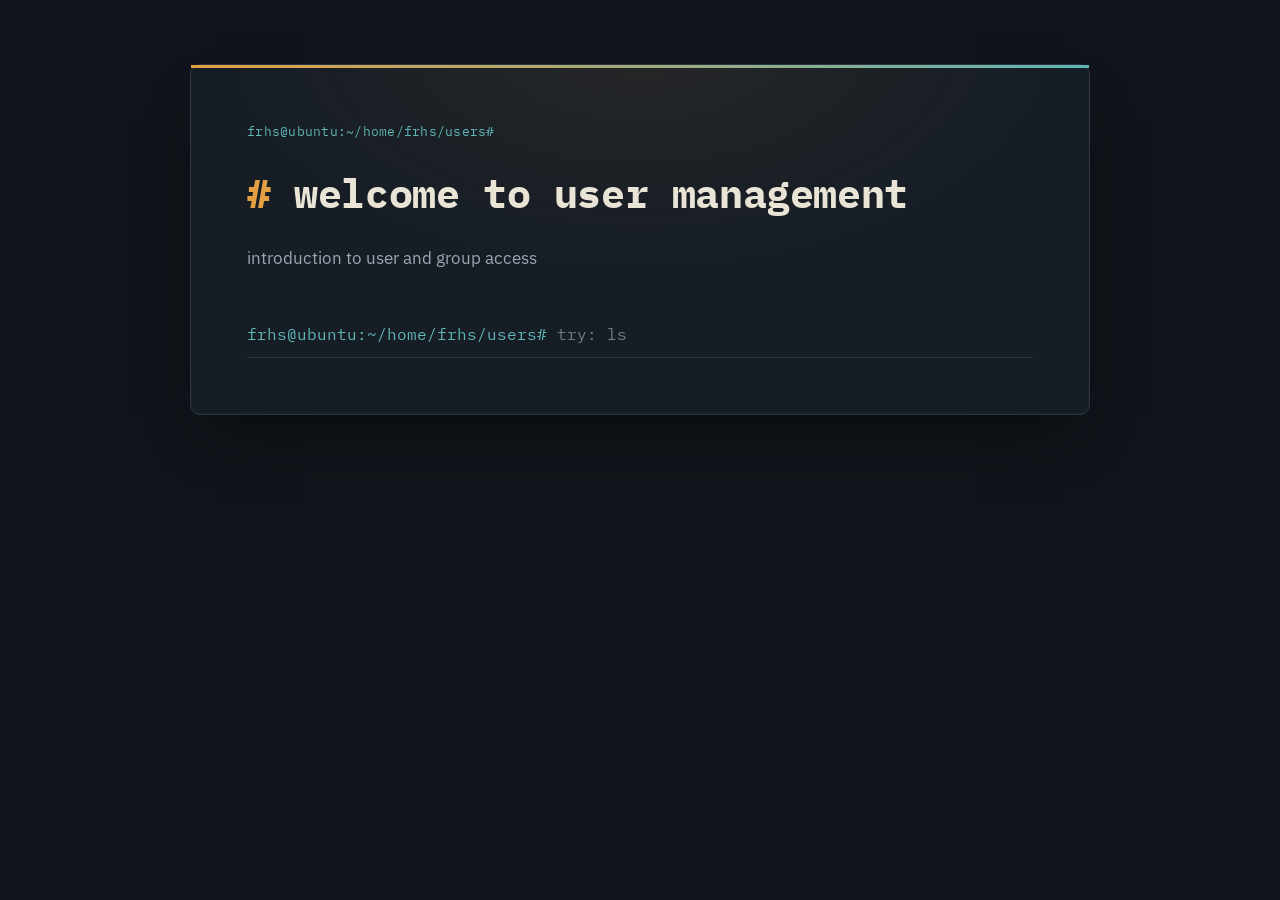
<file: users.html>
<!DOCTYPE html>
<html lang="en">
<head>
    <meta charset="UTF-8">
    <meta name="viewport" content="width=device-width, initial-scale=1.0">
    <title>users/ — need help on linux?</title>
    <link rel="stylesheet" href="styles.css">
    <style>
        .breadcrumb {
            font-family: var(--font-mono);
            font-size: 0.82rem;
            color: var(--text-dim);
            margin: 0 0 20px;
        }
        .breadcrumb .path { color: var(--accent-cyan); }

        .log-line--heading {
            color: var(--accent-amber-bright);
            font-weight: 700;
            font-size: 1rem;
            margin-top: 6px;
        }
        .log-line--body        { color: var(--text-secondary); padding-left: 2px; }
        .log-line--indent      { color: var(--text-secondary); padding-left: 20px; }
        .log-line--cmd-example { color: var(--accent-amber); padding-left: 20px; }
        .log-line--divider     { color: var(--border-strong); letter-spacing: 2px; }

        /* natural scroll */
        .terminal-log { margin-bottom: 12px; }

        .file-unread { color: var(--text-primary); }
        .file-read   { color: var(--text-dim); }
    </style>
</head>
<body>
    <p class="eyebrow">
        <span class="prompt-symbol">frhs@ubuntu:~/home/frhs/users#</span>
    </p>

    <h1>welcome to user management</h1>
    <h2>introduction to user and group access</h2>

    <div id="terminal-log" class="terminal-log" role="log" aria-live="polite"></div>

    <div class="terminal-input" id="input-row">
        <span class="prompt-symbol">frhs@ubuntu:~/home/frhs/users#</span>
        <input
            type="text"
            id="cmd-input"
            class="cmd-input"
            autocomplete="off"
            autocapitalize="off"
            spellcheck="false"
            placeholder="try: ls"
            aria-label="Terminal command input">
    </div>

    <div class="terminal-input" id="nav-hint" style="display:none">
        <span class="prompt-symbol">frhs@ubuntu:~/home/frhs/users#</span>
        <input
            type="text"
            id="nav-input"
            class="cmd-input"
            autocomplete="off"
            autocapitalize="off"
            spellcheck="false"
            placeholder="cd .. to go back"
            aria-label="Navigation input">
    </div>

    <noscript>
        <p>Enable JavaScript to use the interactive terminal.</p>
        <a href="index.html"><button>Return to Homepage</button></a>
    </noscript>

    <script>
    (function () {
        var PROMPT = 'frhs@ubuntu:~/home/frhs/users# ';

        var input    = document.getElementById('cmd-input');
        var log      = document.getElementById('terminal-log');
        var hint     = document.getElementById('nav-hint');
        var inputRow = document.getElementById('input-row');

        var read = {
            'introduction.txt': false,
            'passwd': false,
            'root.txt':   false,
            'regular.txt':      false,
            'system.txt':   false,
            'admin.txt':    false,
            'groups.txt':   false
        };

        var FILES     = Object.keys(read);
        var COMMANDS  = ['ls', 'cat', 'cd', 'pwd'];
        var CD_MAIN   = ['..', '~', '/home'];
        var CD_NAV    = ['..', '/home', '../passwords', '../ssh', '../basics', '../services', '../backdoors'];

        // ── helpers ────────────────────────────────────────────────

        // cat jumps to new content
        function addLine(text, cls) {
            var p = document.createElement('p');
            p.className = 'log-line ' + (cls || '');
            p.textContent = text;
            log.appendChild(p);
            return p; // caller can use the returned node as a scroll anchor
        }

        function addBlank() { return addLine('', ''); }

        function scrollToEl(el) {
            requestAnimationFrame(function() {
                el.scrollIntoView({ behavior: 'smooth', block: 'start' });
            });
        }

        function updatePlaceholder() {
            var unread = FILES.filter(function(f){ return !read[f]; });
            input.placeholder = unread.length === 0
                ? 'all files read! cd .. to go back'
                : 'try: cat ' + unread[0];
        }

        // ── tab completion ─────────────────────────────────────────
        function tabComplete(inputEl, availableFiles, availableCd) {
            var val   = inputEl.value;
            var parts = val.split(/\s+/);
            var cmd   = parts[0].toLowerCase();

            if (parts.length === 1 && !val.endsWith(' ')) {
                var m = COMMANDS.filter(function(c){ return c.startsWith(cmd); });
                if (m.length === 1) inputEl.value = m[0] + ' ';
                return;
            }

            var partial = parts.slice(1).join(' ');

            if (cmd === 'cat') {
                var m = availableFiles.filter(function(f){ return f.startsWith(partial); });
                if (m.length === 1) inputEl.value = 'cat ' + m[0];
            } else if (cmd === 'cd') {
                var m = availableCd.filter(function(d){ return d.startsWith(partial); });
                if (m.length === 1) inputEl.value = 'cd ' + m[0];
            }
        }

        input.addEventListener('keydown', function(e) {
            if (e.key === 'Tab') {
                e.preventDefault();
                tabComplete(input, FILES, CD_MAIN);
            }
        });

        // ── ls ─────────────────────────────────────────────────────
        function doLs(args) {
            var flagChars = args.join('').replace(/-/g,'').toLowerCase();
            var wantsLong = flagChars.indexOf('l') !== -1;
            var wantsAll  = flagChars.indexOf('a') !== -1;

            var files = [
                { name: 'introduction.txt', desc: 'an introduction to users and group management' },
                { name: 'passwd', desc: '/etc/passwd - essential user info'},
                { name: 'root.txt',   desc: 'understanding the superuser' },
                { name: 'regular.txt',      desc: 'understanding regular user accounts' },
                { name: 'system.txt',      desc: 'understanding system users' },
                { name: 'admin.txt',      desc: 'understanding administrators and sudo' },
                { name: 'groups.txt',      desc: 'basics about group management' }
            ];

            if (wantsLong) {
                addLine('total 3', 'log-line--info');
                files.forEach(function(f) {
                    var p = document.createElement('p');
                    p.className = 'log-line log-line--dir';

                    var perm = document.createElement('span');
                    perm.className = 'dir-perm';
                    perm.textContent = '-rw-r--r--';

                    var name = document.createElement('span');
                    name.className = 'dir-name ' + (read[f.name] ? 'file-read' : 'file-unread');
                    name.textContent = f.name;

                    var desc = document.createElement('span');
                    desc.className = 'dir-desc';
                    desc.textContent = f.desc;

                    p.appendChild(perm); p.appendChild(name); p.appendChild(desc);
                    log.appendChild(p);
                });
            } else {
                var row = document.createElement('p');
                row.className = 'log-line log-line--ls';
                files.forEach(function(f) {
                    var span = document.createElement('span');
                    span.className = 'dir-name ' + (read[f.name] ? 'file-read' : 'file-unread');
                    span.textContent = f.name;
                    row.appendChild(span);
                });
                log.appendChild(row);
            }

            if (wantsLong && wantsAll) {
                addLine('# continuing to use ls -la is a good habit to build!', 'log-line--easter');
            }

            updatePlaceholder();
        }

        // ── cat functions — each returns its anchor element ────────

        function catIntroduction() {
            addBlank();
            var anchor = addLine('─── introduction.txt ─────────────────────────────────', 'log-line--divider');
            addBlank();
            addLine('USER AND GROUP MANAGEMENT', 'log-line--heading');
            addBlank();
            addLine('welcome to users and groups!', 'log-line--body');
            addLine('understanding of the users of a system is the key to understanding security', 'log-line--body');
            addLine('hackers are users btw, so it\'s definitely great to know how to block them!', 'log-line--body');
            addBlank();
            addLine('this directory will give you all the info about user management in linux', 'log-line--body');
            addLine('covering the superuser, regular users, system users, administrators, and groups', 'log-line--body');
            addBlank();
            addLine('─── end of file ──────────────────────────────────────', 'log-line--divider');
            addBlank();
            return anchor;
        }

        function catRoot() {
            addBlank();
            var anchor = addLine('─── root.txt ───────────────────────────────────', 'log-line--divider');
            addBlank();
            addLine('THE ULTIMATE SUPERUSER', 'log-line--heading');
            addLine('this is the most powerful user in linux', 'log-line--body');
            addLine('the root user can easily run any command or access files without safety filters', 'log-line--body');
            addLine('so naturally, this user is off limits to regular users', 'log-line--body');
            addBlank();
            addLine('most systems already lock direct root access', 'log-line--body');
            addBlank();
            addLine('sometimes it doesn\'t even have to be the root user itself to do these almighty things', 'log-line--body');
            addLine('the root user\'s UID is 0 and always 0', 'log-line--body');
            addLine('this means that any user with a UID of 0 can also be as almighty as the root user', 'log-line--body');
            addLine('that said, it\'s always a good practice to keep the power where it belongs...', 'log-line--body');
            addBlank();
            addLine('─── end of file ──────────────────────────────────────', 'log-line--divider');
            addBlank();
            return anchor;
        }

        function catPasswd() {
            addBlank();
            var anchor = addLine('─── passwd ──────────────────────────────────────', 'log-line--divider');
            addBlank();
            addLine('/etc/passwd', 'log-line--heading');
            addBlank();
            addLine('the passwd file contains a list of all users on the system, both regular and system users', 'log-line--body');
            addLine('this file is readable by all, but only writable by root or administrators', 'log-line--body');
            addLine('each line follows the following format:', 'log-line--body');
            addLine('    username:x:uid:gid:description:home directory:default login shell', 'log-line--cmd-example');
            addLine('a real example:', 'log-line--body');
            addLine('    frhs:x:1000:1000:,,,:/home/frhs:/bin/bash', 'log-line--cmd-example');
            addLine('  field 1 — username (frhs)', 'log-line--indent');
            addLine('  field 2 — x - password is stored in /etc/shadow', 'log-line--indent');
            addLine('  field 3 — user ID', 'log-line--indent');
            addLine('  field 4 — group ID', 'log-line--indent');
            addLine('  field 5 — description (name, room number, telephone)', 'log-line--indent');
            addLine('  field 6 — home directory', 'log-line--indent');            
            addLine('  field 7 — default login shell', 'log-line--indent');
            addLine('login shells allows you to login and interact with your system.', 'log-line--body');
            addBlank();
            addLine('─── end of file ──────────────────────────────────────', 'log-line--divider');
            addBlank();
            
            return anchor;
        }

        function catRegular() {
            addBlank();
            var anchor = addLine('─── regular.txt ──────────────────────────────────────', 'log-line--divider');
            addBlank();
            addLine('REGULAR USER MANAGEMENT', 'log-line--heading');
            addBlank();
            addLine('regular users are the user accounts on the system that allows normal people to use the computer.', 'log-line--body');
            addLine('it is always important to allow certain people access to your system to minimize malicious attacks.', 'log-line--body');
            addLine('a list of regular users is either present in the /home directory or the /etc/passwd file.', 'log-line--body');
            addBlank();
            addLine('here are some facts about regular users:', 'log-line--body');
            addLine('  they have a UID of 1000 or greater', 'log-line--body');
            addLine('  they cannot modify critical files in the system', 'log-line--body');
            addLine('  they each own a home directory, thus allowing you to view them in the /home directory', 'log-line--body');
            addLine('  they can only modify information about themselves to a certain degree', 'log-line--body');
            addLine('  these are some of the basics', 'log-line--body');
            addBlank();
            addLine('─── end of file ──────────────────────────────────────', 'log-line--divider');
            addBlank();
            return anchor;
        }

        function catSystem() {
            addBlank();
            var anchor = addLine('─── system.txt ──────────────────────────────────────', 'log-line--divider');
            addBlank();
            addLine('SYSTEM USER MANAGEMENT', 'log-line--heading');
            addBlank();
            addLine('system users are users created by the operating system or installed services.', 'log-line--body');
            addLine('these users are necessary for the system\'s and services\' functionality.', 'log-line--body');
            addLine('they exists so that background processes (daemons) can run with their own permissions', 'log-line--body');
            addLine('system users can be viewed in the /etc/passwd file.', 'log-line--body');
            addLine('they typically have a UID of 1 - 999.', 'log-line--body');
            addLine('since they are unable to login, they do not have a home directory', 'log-line--body');
            addBlank();
            addLine('here are some of the common system users and their functionality:', 'log-line--body');
            addLine('  www-data                    # used by web servers', 'log-line--cmd-example');
            addLine('  mysql or postgres           # used by databases (use keys instead)', 'log-line--cmd-example');
            addLine('  sshd                        # used for (on some systems) SSH', 'log-line--cmd-example');
            addLine('  mail                        # used for mail related services', 'log-line--cmd-example');
            addBlank();
            addLine('unlike regular users, system users cannot login and interact with the system', 'log-line--body');
            addLine('this is because they have a non-loginable shell', 'log-line--body');
            addLine('  /usr/sbin/nologin or /bin/false are common examples', 'log-line--cmd-example');
            addLine('therefore it is a good security benchmark to make sure they cannot login', 'log-line--body');
            addLine('like regular users, they cannot change important system settings', 'log-line--body');
            addBlank();
            addLine('HIDDEN USERS', 'log-line--heading');
            addBlank();
            addLine('there may be some anomalies that may cause a regular user to become hidden like a system user', 'log-line--body');
            addLine('meaning that they have no home directory to detect their presence.', 'log-line--body');
            addLine('hidden users tend to have a UID of 1 - 999 like system users', 'log-line--body');
            addLine('unlike system users however, they have a loginable shell like /bin/bash');
            addLine('here is an example: ', 'log-line--body');
            addLine('  user:x:42:42:user:/tmp:/bin/bash', 'log-line--cmd-example');
            addBlank();
            addLine('─── end of file ──────────────────────────────────────', 'log-line--divider');
            addBlank();
            return anchor;
        }

        function catAdmin() {
            addBlank();
            var anchor = addLine('─── admin.txt ──────────────────────────────────────', 'log-line--divider');
            addBlank();
            addLine('SYSTEM ADMINISTRATOR MANAGEMENT', 'log-line--heading');
            addBlank();
            addLine('administrators are regular users but a lot more powerful.', 'log-line--body');
            addLine('they are regular users that are in the sudo or adm group', 'log-line--body');
            addLine('as admin, you can make important changes in the system.', 'log-line--body');
            addLine('as admin, you can do things like add/delete users, update the system, remove malware, etc.', 'log-line--body');
            addLine('in order to use these privileges, you must add the sudo command before every command you execute', 'log-line--body');
            addLine('  nano /etc/passwd            # editing an important system file, forbidden to regular users (read-only)', 'log-line--cmd-example');
            addLine('  sudo nano /etc/passwd       # the sudo command runs this command as root, allowing modifications', 'log-line--cmd-example');
            addBlank();
            addLine('this means that it is the admin\'s duty to secure the system.', 'log-line--body');
            addLine('admins must enter a password before running commands as root for security purposes. ', 'log-line--body');
            addBlank();
            addLine('it is always important to make sure that the right people have sudo privileges', 'log-line--body');
            addLine('make sure the sudo group contains the right users', 'log-line--body');
            addLine('more advanced admin management lies in the /etc/sudoers file', 'log-line--body');
            addLine('use the sudo visudo command to modify this file if needed', 'log-line--body');
            addLine('  Defaults !authenticate       # allows anyone to run commands as root', 'log-line--cmd-example');
            addLine('  user ALL=(ALL) NOPASSWD: ALL # allows that user to run as root without a password', 'log-line--cmd-example');
            addBlank();
            addLine('SYSTEM USER SECURITY', 'log-line--heading');
            addLine('since admins can act as root, here are the things they should do to secure the system', 'log-line--body');
            addLine('  $  sudo deluser user         # removes a user from the system', 'log-line--cmd-example');
            addLine('  $  sudo adduser user         # adds a user to the system', 'log-line--cmd-example');
            addLine('  $  sudo deluser user group   # removes a user from a group', 'log-line--cmd-example');
            addBlank();
            addLine('USER SUBSTITUTION', 'log-line--heading');
            addBlank();
            addLine('tired of typing the sudo command before everything?', 'log-line--body');
            addLine('  $  sudo su                   # lets you log in as root itself', 'log-line--cmd-example');
            addLine('only administrators will have this privilege', 'log-line--body');
            addLine('this will come in handy if you must do a lot of changes or type lots of commands', 'log-line--body');
            addLine('this method can be dangerous however', 'log-line--cmd-example');
            addLine('this removes the normal human error checks when you type in commands', 'log-line--body');
            addLine('if you abandon the terminal leaving the terminal and system on,', 'log-line--body');
            addLine('anyone with physical or remote access to the computer inherits full admin powers', 'log-line--body');
            addBlank();
            addLine('─── end of file ──────────────────────────────────────', 'log-line--divider');
            addBlank();
            return anchor;
        }

        function catGroups() {
            addBlank();
            var anchor = addLine('─── groups.txt ──────────────────────────────────────', 'log-line--divider');
            addBlank();
            addLine('USER GROUP MANAGEMENT', 'log-line--heading');
            addBlank();
            addLine('groups in linux gives regular users certain permissions.', 'log-line--body');
            addLine('all group info is stored in /etc/group', 'log-line--body');
            addLine('each line follows this format:', 'log-line--body');
            addLine('  group name:x:gid:group members', 'log-line--cmd-example');
            addLine('the x again represents a password, stored in /etc/gshadow', 'log-line--body');
            addLine('there is rarely a password for groups nowadays', 'log-line--body');
            addBlank();
            addLine('as mentioned before, the sudo or adm group allows regular users to become root.', 'log-line--body');
            addLine('here are other groups that gives users certain permissions:', 'log-line--body');
            addLine('  audio                       # allows users to access audio devices', 'log-line--cmd-example');
            addLine('  lp                          # allows users to access the printer', 'log-line--cmd-example');
            addLine('  docker                      # allows users to run docker commands as root', 'log-line--cmd-example');
            addBlank();
            addLine('each user has their own group, regular and system', 'log-line--body');
            addLine('each file has a group owner, meaning that only people in that group can access that file', 'log-line--body');
            addLine('this means that users can only access the files they own', 'log-line--body');
            addBlank();
            addLine('therefore, it is important to keep users in the groups they belong', 'log-line--body');
            addBlank();
            addLine('─── end of file ──────────────────────────────────────', 'log-line--divider');
            addBlank();
            return anchor;
        }

        // ── cat dispatcher ─────────────────────────────────────────
        function doCat(target) {
            var anchor;
            if (target === 'introduction.txt') {
                anchor = catIntroduction();
                read['introduction.txt'] = true;
            } else if (target === 'root.txt') {
                anchor = catRoot();
                read['root.txt'] = true;
            } else if (target === 'regular.txt') {
                anchor = catRegular();
                read['regular.txt'] = true;
            } else if (target === 'system.txt') {
                anchor = catSystem();
                read['system.txt'] = true;
            } else if (target === 'admin.txt') {
                anchor = catAdmin();
                read['admin.txt'] = true;
            } else if (target === 'groups.txt') {
                anchor = catGroups();
                read['groups.txt'] = true;
            } else if (target === 'passwd') {
                anchor = catPasswd();
                read['passwd'] = true;
            } else {
                addLine('cat: ' + target + ': No such file or directory', 'log-line--error');
                return;
            }

            // scroll is handled by the parent input handler via anchorIndex
            updatePlaceholder();

            if (FILES.every(function(f){ return read[f]; })) {
                inputRow.style.display = 'none';
                hint.style.display = 'flex';
                document.getElementById('nav-input').focus();
            }
        }

        // ── main input handler ─────────────────────────────────────
        input.addEventListener('keydown', function(e) {
            if (e.key !== 'Enter') return;
            var raw = input.value.trim();
            if (raw === '') return;

            addLine(PROMPT + raw, 'log-line--cmd');
            input.value = '';

            // snapshot child count before any output is added — whatever
            // lands at this index is the first new line, and we scroll to it
            var anchorIndex = log.children.length;

            var parts = raw.split(/\s+/);
            var cmd   = parts[0].toLowerCase();
            var args  = parts.slice(1);

            if (cmd === 'ls') {
                doLs(args);
            } else if (cmd === 'cat') {
                if (!args[0]) {
                    addLine('cat: missing operand', 'log-line--error');
                } else {
                    doCat(args[0].toLowerCase());
                }
            } else if (cmd === 'cd') {
                var target = args.join('');
                if (!target || target === '..' || target === '~' || target === '/home') {
                    window.location.href = 'index.html';
                } else {
                    addLine('bash: cd: ' + target + ': No such file or directory', 'log-line--error');
                }
            } else if (cmd === 'pwd') {
                addLine('/home/frhs/users', 'log-line--info');
            } else {
                addLine('bash: ' + cmd + ': command not found', 'log-line--error');
            }

            var anchor = log.children[anchorIndex];
            if (anchor) scrollToEl(anchor);
        });

        // ── nav input ──────────────────────────────────────────────
        var navInput = document.getElementById('nav-input');

        navInput.addEventListener('keydown', function(e) {
            if (e.key === 'Tab') {
                e.preventDefault();
                tabComplete(navInput, FILES, CD_NAV);
                return;
            }
            if (e.key !== 'Enter') return;
            var raw = navInput.value.trim();
            if (raw === '') return;

            addLine(PROMPT + raw, 'log-line--cmd');
            navInput.value = '';

            var anchorIndex = log.children.length;

            var parts = raw.split(/\s+/);
            var cmd   = parts[0].toLowerCase();
            var args  = parts.slice(1);

            if (cmd === 'ls') {
                doLs(args);
            } else if (cmd === 'pwd') {
                addLine('/home/frhs/users', 'log-line--info');
            } else if (cmd === 'cd') {
                var target = args.join('');
                var routes = {
                    '..':           'index.html',
                    '~':            'index.html',
                    '/home':        'index.html',
                    '../passwords': 'passwords.html',
                    '../users':     'users.html',
                    '../ssh':       'ssh.html',
                    '../services':  'pas.html',
                    '../backdoors': 'backdoors.html'
                };
                if (routes[target]) {
                    addLine('leaving users/ ...', 'log-line--info');
                    navInput.disabled = true;
                    setTimeout(function(){ window.location.href = routes[target]; }, 400);
                } else {
                    addLine('bash: cd: ' + target + ': No such file or directory', 'log-line--error');
                }
            } else {
                addLine('bash: ' + cmd + ': command not found', 'log-line--error');
            }

            var anchor = log.children[anchorIndex];
            if (anchor) scrollToEl(anchor);
        });

        input.focus();
    })();
    </script>
</body>
</html>
</file>
<file: styles.css>
/* terminal theme */

@import url('https://fonts.googleapis.com/css2?family=IBM+Plex+Mono:wght@400;500;600;700&family=IBM+Plex+Sans:wght@400;500;600&display=swap');

:root {
  /* color */
  --bg-base:        #10151b;
  --bg-panel:       #161d25;
  --bg-row:         #1b232c;
  --bg-row-hover:   #222c37;
  --border-hairline:#2a3440;
  --border-strong:  #3a4754;
  --text-primary:   #e9e4d6;
  --text-secondary: #9aa7b3;
  --text-dim:       #707d89;
  --accent-amber:       #e3a043;
  --accent-amber-bright:#f0b25c;
  --accent-amber-dim:   #b3812f;
  --accent-cyan:        #5fb6b6;

  /* type */
  --font-mono: 'IBM Plex Mono', ui-monospace, SFMono-Regular, Menlo, Consolas, monospace;
  --font-sans: 'IBM Plex Sans', system-ui, -apple-system, 'Segoe UI', sans-serif;

  /* shape */
  --radius-lg: 10px;
  --radius-md: 6px;
  --radius-sm: 3px;
}

/* backdrop */
* { box-sizing: border-box; }

html {
  background: var(--bg-base);
  color-scheme: dark;
  scroll-behavior: smooth;
}

::selection { background: var(--accent-amber); color: var(--bg-base); }

* { scrollbar-color: var(--border-strong) var(--bg-base); }
*::-webkit-scrollbar { width: 10px; height: 10px; }
*::-webkit-scrollbar-track { background: var(--bg-base); }
*::-webkit-scrollbar-thumb { background: var(--border-strong); border-radius: 6px; }

a, button { -webkit-tap-highlight-color: transparent; }

/* the card*/
body {
  margin: 64px auto;
  max-width: 900px;
  width: calc(100% - 32px);
  position: relative;
  overflow: hidden;
  background: var(--bg-panel);
  background-image: radial-gradient(ellipse 700px 400px at 50% -10%, rgba(227, 160, 67, 0.08), transparent 60%);
  border: 1px solid var(--border-hairline);
  border-radius: var(--radius-lg);
  padding: 56px 56px 48px;
  box-shadow: 0 30px 60px -25px rgba(0, 0, 0, 0.6),
              inset 0 0 0 1px rgba(255, 255, 255, 0.02);
  color: var(--text-primary);
  font-family: var(--font-sans);
  font-size: 16px;
  line-height: 1.65;
}

body::before {
  content: "";
  position: absolute;
  top: 0; left: 0; right: 0;
  height: 3px;
  background: linear-gradient(90deg, var(--accent-amber), var(--accent-cyan));
}

/* hero */
.eyebrow {
  display: flex;
  align-items: center;
  flex-wrap: wrap;
  gap: 7px;
  font-family: var(--font-mono);
  font-size: 0.8rem;
  color: var(--text-dim);
  letter-spacing: 0.02em;
  margin: 0 0 18px;
}

.eyebrow .prompt-symbol { color: var(--accent-cyan); }

.cursor {
  display: inline-block;
  width: 7px;
  height: 1em;
  margin-left: 2px;
  background: var(--accent-amber);
  vertical-align: text-bottom;
  animation: blink 1.1s steps(1) infinite;
}

@keyframes blink { 50% { opacity: 0; } }

h1 {
  font-family: var(--font-mono);
  font-size: clamp(1.7rem, 4vw, 2.5rem);
  font-weight: 700;
  letter-spacing: -0.01em;
  margin: 0 0 18px;
  color: var(--text-primary);
}

h1::before { content: "# "; color: var(--accent-amber); }

/* h2 or lede */
h2, .lede {
  font-family: var(--font-sans);
  font-weight: 400;
  font-size: 1.05rem;
  line-height: 1.7;
  color: var(--text-secondary);
  max-width: 60ch;
  margin: 0 0 36px;
}

.section-label {
  font-family: var(--font-mono);
  font-size: 0.78rem;
  font-weight: 500;
  letter-spacing: 0.06em;
  text-transform: uppercase;
  color: var(--text-dim);
  margin: 28px 0 14px;
}

.section-label::before { content: "# "; color: var(--accent-amber); }

/* command gate */
.terminal-input {
  display: flex;
  align-items: center;
  flex-wrap: wrap;
  gap: 8px;
  font-family: var(--font-mono);
  font-size: 1rem;
  margin: 4px 0 8px;
  padding-bottom: 10px;
  border-bottom: 1px solid var(--border-hairline);
}

.terminal-input .prompt-symbol { color: var(--accent-cyan); }

.cmd-input {
  flex: 1;
  background: none;
  border: none;
  outline: none;
  font-family: var(--font-mono);
  font-size: 1rem;
  color: var(--text-primary);
  caret-color: var(--accent-amber);
}

.cmd-input::placeholder { color: var(--text-dim); }
.cmd-input:disabled { color: var(--accent-amber); opacity: 0.85; }

/* scrolling output above the input line — echoed commands, ls listing,
   cd results, and errors all get appended here as the visit goes on */
.terminal-log {
  font-family: var(--font-mono);
  font-size: 0.92rem;
  line-height: 1.7;
  max-height: 360px;
  overflow-y: auto;
}

.log-line { margin: 0; white-space: pre-wrap; word-break: break-word; }

.log-line--cmd { color: var(--text-secondary); }
.log-line--info { color: var(--text-secondary); }
.log-line--error { color: #d9706a; }
.log-line--easter { color: var(--accent-cyan); font-style: italic; }

.log-line--dir {
  display: flex;
  gap: 14px;
}

.log-line--ls {
  display: flex;
  flex-wrap: wrap;
  gap: 6px 28px;
}

.dir-perm { flex-shrink: 0; width: 96px; color: var(--text-dim); }
.dir-name { flex-shrink: 0; width: 110px; color: var(--accent-amber); font-weight: 600; }
.dir-desc { color: var(--text-secondary); }

.log-line--ls .dir-name { width: auto; }

@media (max-width: 640px) {
  .log-line--dir { flex-wrap: wrap; gap: 2px 10px; }
  .dir-perm { display: none; }
  .dir-name { width: auto; }
}

.modules-locked { margin-top: 4px; }

/* hi */
body > a,
.modules-locked > a {
  display: block;
  text-decoration: none;
  margin-bottom: 10px;
}

button {
  display: block;
  width: 100%;
  font-family: var(--font-mono);
  font-weight: 600;
  font-size: 0.95rem;
  text-align: left;
  color: var(--accent-amber);
  background: var(--bg-row);
  border: 1px solid var(--border-hairline);
  border-radius: var(--radius-md);
  padding: 14px 18px;
  cursor: pointer;
  transition: background-color 0.15s ease, border-color 0.15s ease, transform 0.15s ease;
}

button:hover, button:focus-visible {
  background: var(--bg-row-hover);
  border-color: var(--accent-amber-dim);
  transform: translateX(3px);
}

button:focus-visible { outline: 2px solid var(--accent-amber); outline-offset: 2px; }

.modules { display: flex; flex-direction: column; gap: 10px; }

.module {
  display: grid;
  grid-template-columns: 104px 120px 1fr 20px;
  grid-template-areas: "perm name desc arrow";
  align-items: center;
  column-gap: 16px;
  padding: 14px 18px;
  background: var(--bg-row);
  border: 1px solid var(--border-hairline);
  border-radius: var(--radius-md);
  text-decoration: none;
  color: inherit;
  transition: background-color 0.15s ease, border-color 0.15s ease, transform 0.15s ease;
}

.module:hover, .module:focus-visible {
  background: var(--bg-row-hover);
  border-color: var(--accent-amber-dim);
  transform: translateX(3px);
}

.module:focus-visible { outline: 2px solid var(--accent-amber); outline-offset: 2px; }

.module__perm { grid-area: perm; font-family: var(--font-mono); font-size: 0.72rem; color: var(--text-dim); letter-spacing: 0.02em; }
.module__name { grid-area: name; font-family: var(--font-mono); font-weight: 600; font-size: 1rem; color: var(--accent-amber); }
.module__desc { grid-area: desc; font-family: var(--font-sans); font-size: 0.92rem; color: var(--text-secondary); }
.module__arrow { grid-area: arrow; justify-self: end; font-size: 1.1rem; color: var(--text-dim); transition: transform 0.15s ease, color 0.15s ease; }

.module:hover .module__arrow, .module:focus-visible .module__arrow {
  transform: translateX(3px);
  color: var(--accent-amber);
}

@media (max-width: 640px) {
  .module {
    grid-template-columns: 1fr 20px;
    grid-template-areas: "name arrow" "desc arrow";
    row-gap: 3px;
  }
  .module__perm { display: none; }
}

/* General content — for subpages with prose, code samples, lists, tables */
p { color: var(--text-secondary); }

:is(h3, h4) { font-family: var(--font-mono); color: var(--text-primary); margin-top: 32px; }

p a, li a {
  color: var(--accent-cyan);
  text-decoration: underline;
  text-decoration-color: rgba(95, 182, 182, 0.4);
}
p a:hover, li a:hover { text-decoration-color: var(--accent-cyan); }

code {
  font-family: var(--font-mono);
  font-size: 0.9em;
  color: var(--accent-amber-bright);
  background: var(--bg-row);
  border: 1px solid var(--border-hairline);
  border-radius: var(--radius-sm);
  padding: 2px 6px;
}

pre {
  font-family: var(--font-mono);
  font-size: 0.88rem;
  line-height: 1.6;
  color: var(--text-primary);
  background: var(--bg-row);
  border: 1px solid var(--border-hairline);
  border-radius: var(--radius-md);
  padding: 18px 20px;
  overflow-x: auto;
  margin: 20px 0;
}
pre code { background: none; border: none; padding: 0; color: inherit; }

table { width: 100%; border-collapse: collapse; margin: 20px 0; font-size: 0.92rem; }
th, td { text-align: left; padding: 10px 14px; border-bottom: 1px solid var(--border-hairline); }
th { font-family: var(--font-mono); color: var(--text-dim); font-weight: 500; font-size: 0.78rem; letter-spacing: 0.04em; text-transform: uppercase; }
td { color: var(--text-secondary); }
td code { color: var(--accent-amber); }

ul, ol { color: var(--text-secondary); padding-left: 1.3em; }
li { margin-bottom: 6px; }

/* small reusable link-button (not in use)*/
.btn {
  display: inline-flex;
  align-items: center;
  gap: 8px;
  font-family: var(--font-mono);
  font-weight: 600;
  font-size: 0.88rem;
  color: var(--accent-amber);
  background: transparent;
  border: 1px solid var(--accent-amber-dim);
  border-radius: var(--radius-md);
  padding: 10px 16px;
  text-decoration: none;
  cursor: pointer;
  transition: background-color 0.15s ease, border-color 0.15s ease;
}
.btn:hover { background: rgba(227, 160, 67, 0.1); border-color: var(--accent-amber); }

@media (max-width: 640px) {
  body { margin: 32px auto; padding: 36px 24px 32px; }
  h2, .lede { font-size: 0.97rem; }
}

@media (prefers-reduced-motion: reduce) {
  html { scroll-behavior: auto; }
  .cursor { animation: none; opacity: 1; }
  *, *::before, *::after {
    transition-duration: 0.01ms !important;
    animation-duration: 0.01ms !important;
    animation-iteration-count: 1 !important;
  }
}
</file>
<file: sources.css>
@import url('https://fonts.googleapis.com/css2?family=IBM+Plex+Mono:wght@400;500;600;700&family=IBM+Plex+Sans:wght@400;500;600&display=swap');

:root {
  --bg-base:        #10151b;
  --bg-panel:       #161d25;
  --bg-row:         #1b232c;
  --bg-row-hover:   #222c37;
  --border-hairline:#2a3440;
  --border-strong:  #3a4754;
  --text-primary:   #e9e4d6;
  --text-secondary: #b0bac5;
  --text-dim:       #7a8a99;
  --accent-amber:       #e3a043;
  --accent-amber-bright:#f0b25c;
  --accent-amber-dim:   #b3812f;
  --accent-cyan:        #5fb6b6;

  --font-mono: 'IBM Plex Mono', ui-monospace, SFMono-Regular, Menlo, Consolas, monospace;
  --font-sans: 'IBM Plex Sans', system-ui, -apple-system, 'Segoe UI', sans-serif;

  --radius-lg: 10px;
  --radius-md: 6px;
  --radius-sm: 3px;
}

* { box-sizing: border-box; }

html {
  background: var(--bg-base);
  color-scheme: dark;
  scroll-behavior: smooth;
}

::selection { background: var(--accent-amber); color: var(--bg-base); }

* { scrollbar-color: var(--border-strong) var(--bg-base); }
*::-webkit-scrollbar { width: 10px; height: 10px; }
*::-webkit-scrollbar-track { background: var(--bg-base); }
*::-webkit-scrollbar-thumb { background: var(--border-strong); border-radius: 6px; }

a, button { -webkit-tap-highlight-color: transparent; }

body {
  margin: 64px auto;
  max-width: 900px;
  width: calc(100% - 32px);
  position: relative;
  overflow: visible;
  background: var(--bg-panel);
  background-image: radial-gradient(ellipse 700px 400px at 50% -10%, rgba(227, 160, 67, 0.08), transparent 60%);
  border: 1px solid var(--border-hairline);
  border-radius: var(--radius-lg);
  padding: 56px 56px 48px;
  box-shadow: 0 30px 60px -25px rgba(0, 0, 0, 0.6),
              inset 0 0 0 1px rgba(255, 255, 255, 0.02);
  color: var(--text-primary);
  font-family: var(--font-sans);
  font-size: 16px;
  line-height: 1.65;
}

body::before {
  content: "";
  position: absolute;
  top: 0; left: 0; right: 0;
  height: 3px;
  background: linear-gradient(90deg, var(--accent-amber), var(--accent-cyan));
}

h1 {
  font-family: var(--font-mono);
  font-size: clamp(1.7rem, 4vw, 2.5rem);
  font-weight: 700;
  letter-spacing: -0.01em;
  margin: 0 0 8px;
  color: var(--text-primary);
}

h1::before { content: "# "; color: var(--accent-amber); }

h2, .lede {
  font-family: var(--font-sans);
  font-weight: 400;
  font-size: 1.05rem;
  line-height: 1.7;
  color: var(--text-secondary);
  max-width: 65ch;
  margin: 0 0 28px;
}

.section-label {
  font-family: var(--font-mono);
  font-size: 0.78rem;
  font-weight: 500;
  letter-spacing: 0.06em;
  text-transform: uppercase;
  color: var(--text-dim);
  margin: 28px 0 14px;
}

.section-label::before { content: "# "; color: var(--accent-amber); }

.terminal-input {
  display: flex;
  align-items: center;
  flex-wrap: wrap;
  gap: 8px;
  font-family: var(--font-mono);
  font-size: 1rem;
  margin: 4px 0 8px;
  padding-bottom: 10px;
  border-bottom: 1px solid var(--border-hairline);
}

.terminal-input .prompt-symbol { color: var(--accent-cyan); }

.terminal-input .pwd { color: var(--text-secondary); }

.cmd-input {
  flex: 1;
  background: none;
  border: none;
  outline: none;
  font-family: var(--font-mono);
  font-size: 1rem;
  color: var(--text-primary);
  caret-color: var(--accent-amber);
  min-width: 100px;
}

.cmd-input::placeholder { color: var(--text-dim); }
.cmd-input:disabled { color: var(--accent-amber); opacity: 0.85; }

.terminal-log {
  font-family: var(--font-mono);
  font-size: 0.92rem;
  line-height: 1.7;
  background: var(--bg-row);
  border: 1px solid var(--border-hairline);
  border-radius: var(--radius-md);
  padding: 16px;
}
</file>
